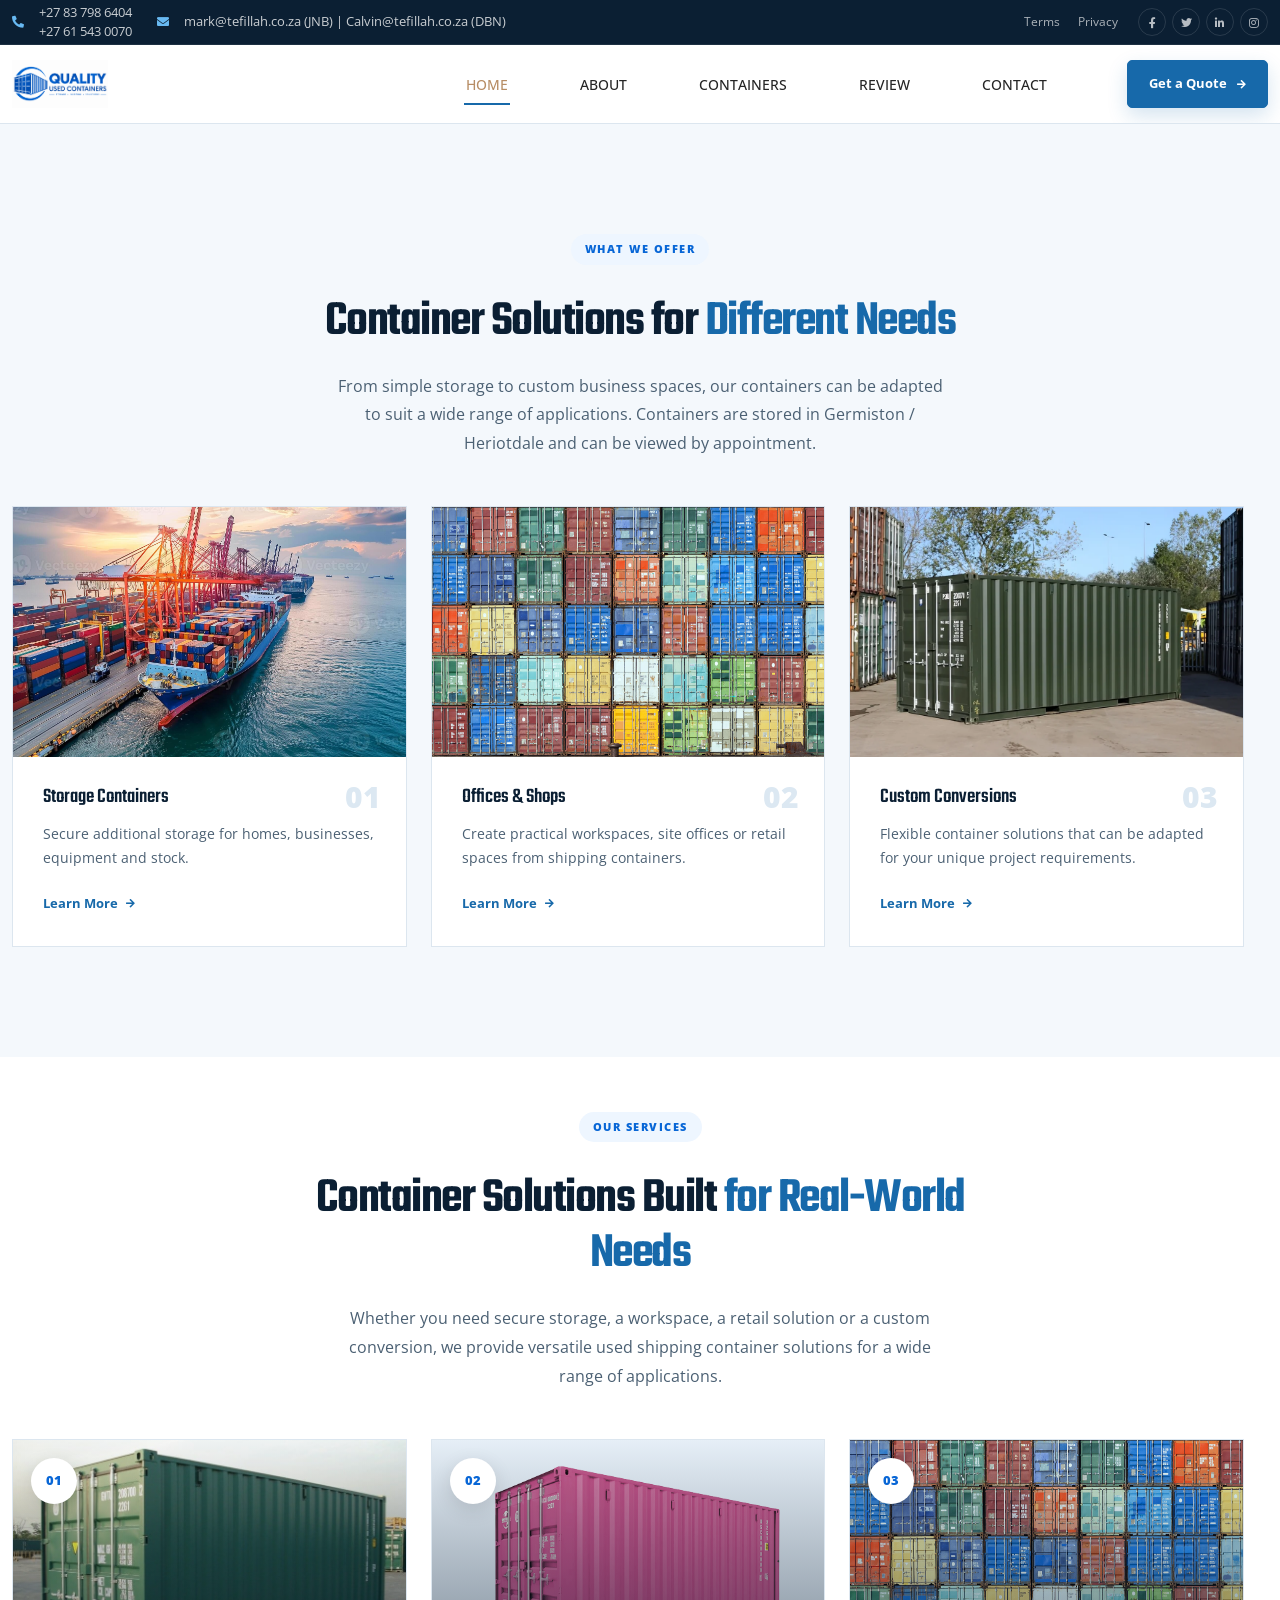
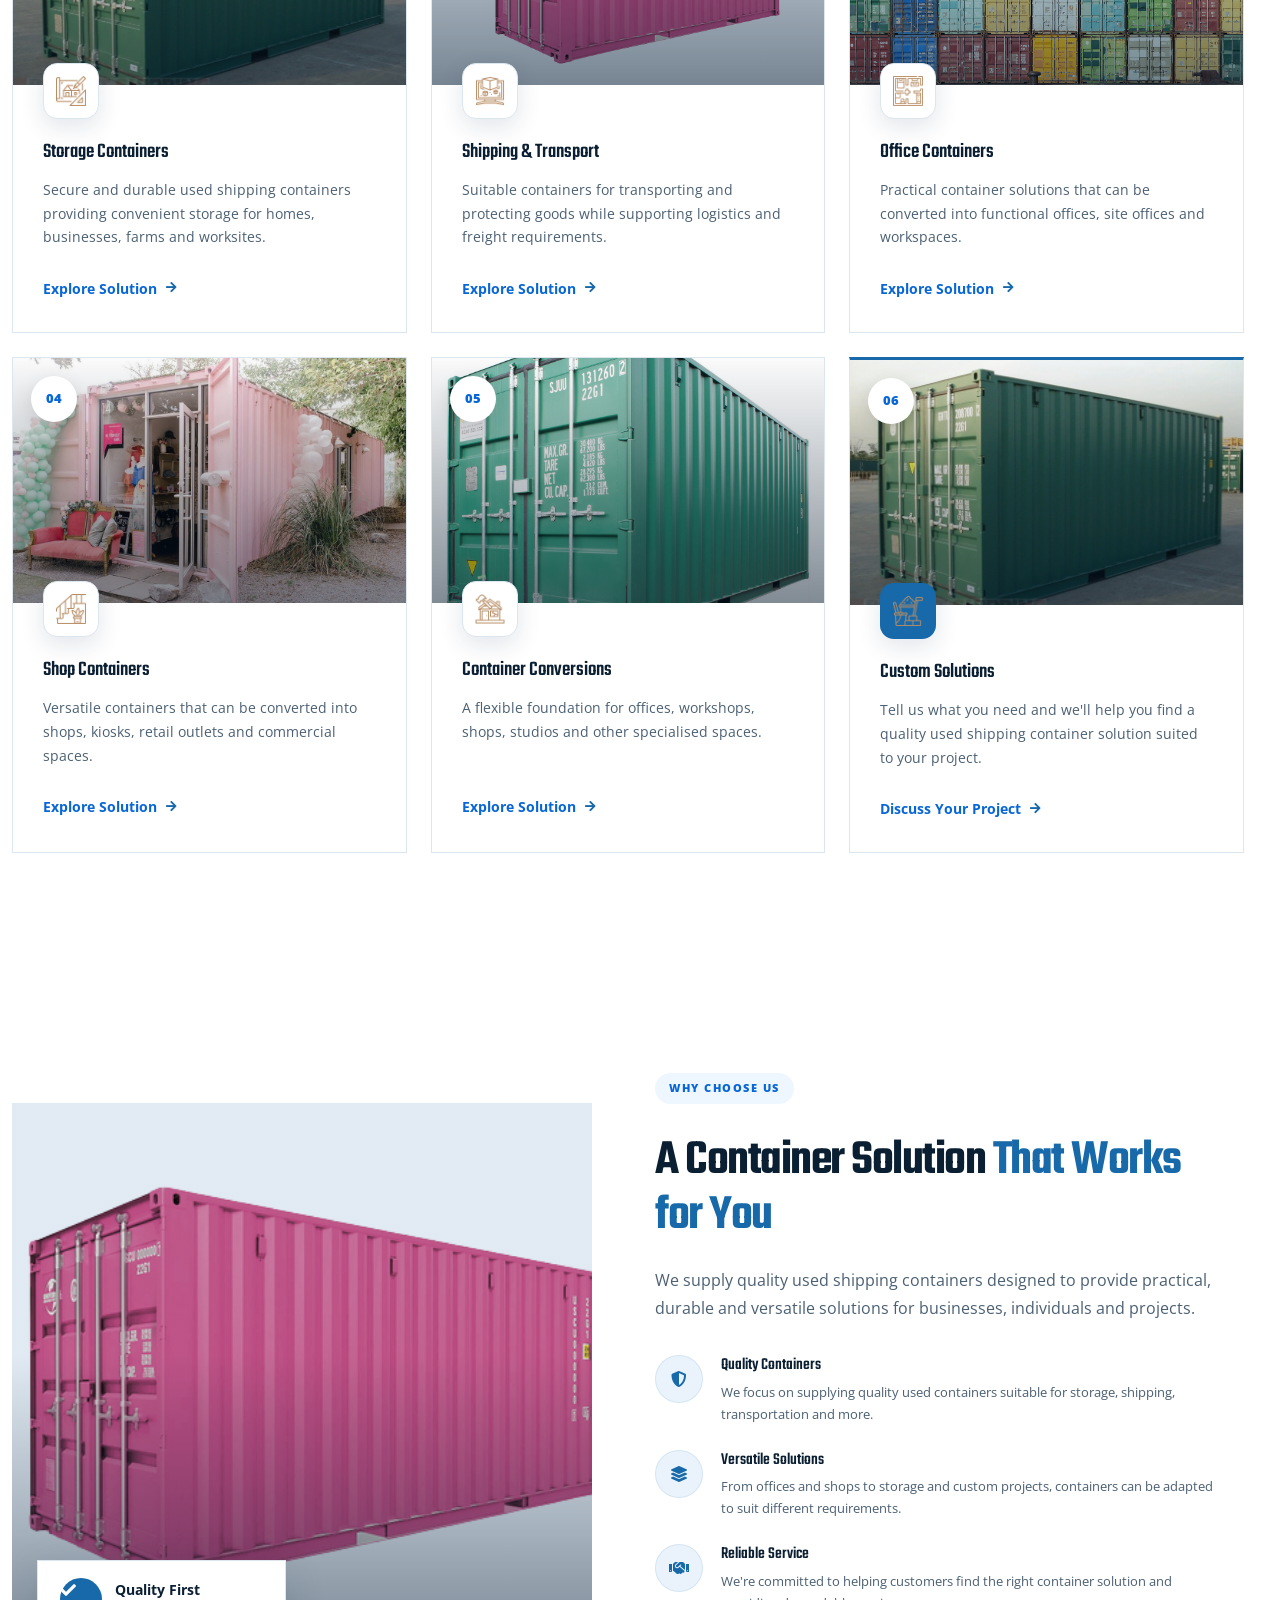
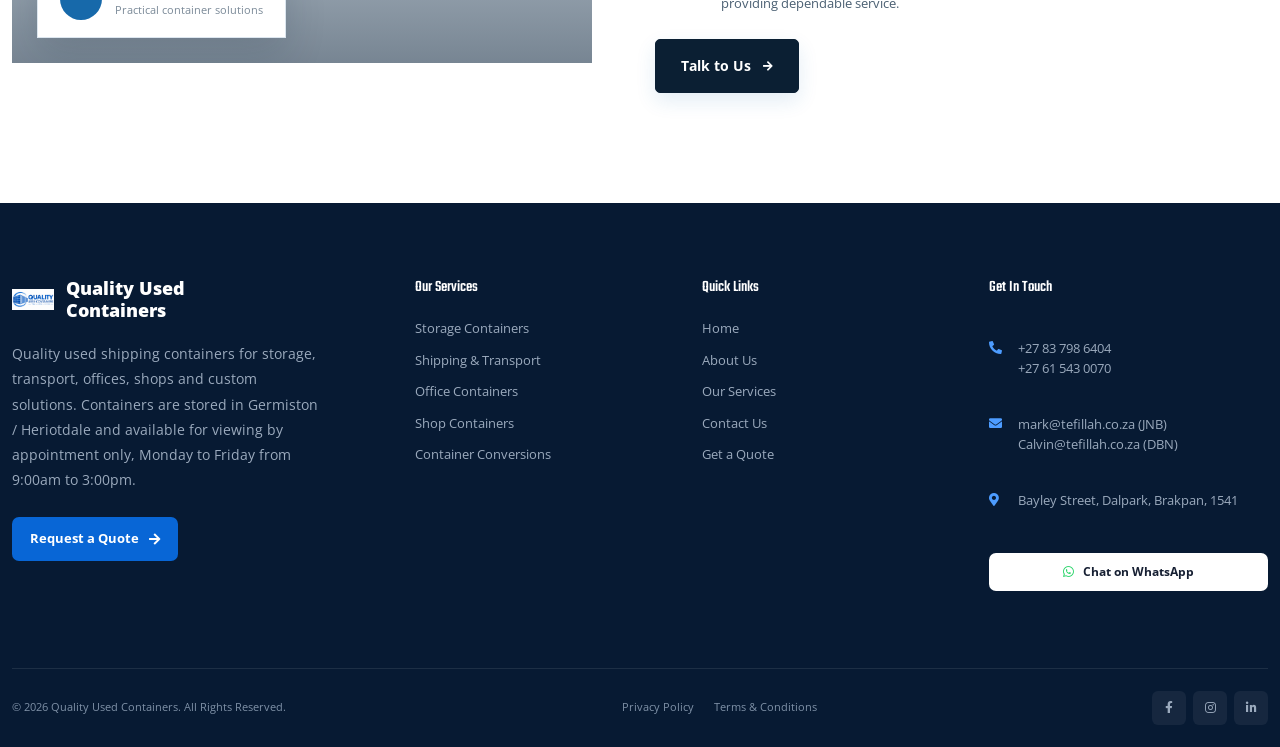
<file: index.html>
<!DOCTYPE html>
<html lang="en">

<head>
    <meta charset="utf-8">
    <title>Quality Used Containers - Home</title>
    <meta content="width=device-width, initial-scale=1.0" name="viewport">
    <meta content="" name="keywords">
    <meta content="" name="description">

    <!-- Favicon -->
    <link href="img/favicon.ico" rel="icon">

    <!-- Google Web Fonts -->
    <link rel="preconnect" href="https://fonts.googleapis.com">
    <link rel="preconnect" href="https://fonts.gstatic.com" crossorigin>
    <link href="https://fonts.googleapis.com/css2?family=Open+Sans:wght@400;500;600&family=Teko:wght@400;500;600&display=swap" rel="stylesheet">

    <!-- Icon Font Stylesheet -->
    <link href="https://cdnjs.cloudflare.com/ajax/libs/font-awesome/5.10.0/css/all.min.css" rel="stylesheet">
    <link href="https://cdn.jsdelivr.net/npm/bootstrap-icons@1.4.1/font/bootstrap-icons.css" rel="stylesheet">

    <!-- Libraries Stylesheet -->
    <link href="lib/animate/animate.min.css" rel="stylesheet">
    <link href="lib/owlcarousel/assets/owl.carousel.min.css" rel="stylesheet">
    <link href="lib/tempusdominus/css/tempusdominus-bootstrap-4.min.css" rel="stylesheet" />

    <!-- Customized Bootstrap Stylesheet -->
    <link href="css/bootstrap.min.css" rel="stylesheet">

    <!-- Template Stylesheet -->
    <link href="css/style.css" rel="stylesheet">
</head>

<body>
<!-- Topbar Start -->
<div class="topbar">
    <div class="container">
        <div class="topbar-inner">

            <div class="topbar-contact">
                <a href="tel:+27837986404">
                    <i class="fa fa-phone-alt"></i>
                      <span>
                    +27 83 798 6404<br>
+27 61 543 0070
                </span>
                </a>

                <a href="mailto:mark@tefillah.co.za">
                    <i class="fa fa-envelope"></i>
                    <span>mark@tefillah.co.za (JNB) | Calvin@tefillah.co.za (DBN)</span>
                </a>
            </div>

            <div class="topbar-right">
                <div class="topbar-links">
                    <a href="#">Terms</a>
                    <a href="#">Privacy</a>
                </div>

                <div class="topbar-social">
                    <a href="#" aria-label="Facebook">
                        <i class="fab fa-facebook-f"></i>
                    </a>

                    <a href="#" aria-label="Twitter">
                        <i class="fab fa-twitter"></i>
                    </a>

                    <a href="#" aria-label="LinkedIn">
                        <i class="fab fa-linkedin-in"></i>
                    </a>

                    <a href="#" aria-label="Instagram">
                        <i class="fab fa-instagram"></i>
                    </a>
                </div>
            </div>

        </div>
    </div>
</div>
<!-- Topbar End -->


<!-- Navbar Start -->
<nav class="navbar navbar-expand-lg main-navbar sticky-top">

    <div class="container">

        <!-- Logo -->
        <a href="index.html" class="navbar-brand site-logo">
            <img src="img/icons/ChatGPT Image Sep 6, 2026, 07_32_24 PM.png" alt="Quality Used Containers">
        </a>

        <!-- Mobile Toggle -->
    <button type="button" class="navbar-toggler me-4" data-bs-toggle="collapse" data-bs-target="#navbarCollapse">
            <span class="navbar-toggler-icon"><img src="img/icons/sidebar-4.png" alt="Toggle navigation"></span>
        </button>

        <!-- Navigation -->
        <div class="collapse navbar-collapse" id="navbarCollapse">

            <div class="navbar-nav ms-auto align-items-lg-center">

                <a href="index.html" class="nav-link active">
                    Home
                </a>

                <a href="about.html" class="nav-link">
                    About
                </a>

                <a href="service.html" class="nav-link">
                    Containers
                </a>
          <a href="team.html" class="nav-link">
                    Review
                </a>

                <a href="contact.html" class="nav-link">
                    Contact
                </a>

                <div class="nav-cta-wrapper">
                    <a href="contact.html" class="nav-cta">
                        Get a Quote
                        <i class="fa fa-arrow-right"></i>
                    </a>
                </div>

            </div>

        </div>

    </div>

</nav>
<!-- Navbar End -->

<!-- Hero Start -->
<section class="hero-section">

    <div class="hero-slider owl-carousel">

        <!-- Slide 1 -->
        <div class="hero-slide">
            <img
                src="img/Container3.jpg"
                alt="Quality used shipping containers"
                class="hero-image"
            >

            <div class="hero-overlay"></div>

            <div class="container">
                <div class="hero-content">

                    <span class="hero-eyebrow">
                        QUALITY USED CONTAINERS
                    </span>

                    <h1>
                        Practical Container
                        Solutions Built for
                        <span>Your Needs.</span>
                    </h1>

                    <p>
                        Quality used shipping containers for storage,
                        transportation, offices, shops and custom projects.
                    </p>

                    <div class="hero-buttons">

                        <a href="service.html" class="btn-primary-custom">
                            View Containers
                            <i class="fa fa-arrow-right"></i>
                        </a>

                        <a href="contact.html" class="btn-outline-light-custom">
                            Get a Quote
                        </a>

                    </div>

                </div>
            </div>
        </div>


        <!-- Slide 2 -->
        <div class="hero-slide">
            <img
                src="img/Container7.jpg"
                alt="Durable shipping containers"
                class="hero-image"
            >

            <div class="hero-overlay"></div>

            <div class="container">
                <div class="hero-content">

                    <span class="hero-eyebrow">
                        DURABLE & VERSATILE
                    </span>

                    <h1>
                        The Right Container
                        for Your Next
                        <span>Project.</span>
                    </h1>

                    <p>
                        From secure storage to commercial spaces and
                        custom conversions, find a container that works
                        for you.
                    </p>

                    <div class="hero-buttons">

                        <a href="service.html" class="btn-primary-custom">
                            Explore Containers
                            <i class="fa fa-arrow-right"></i>
                        </a>

                        <a href="contact.html" class="btn-outline-light-custom">
                            Contact Us
                        </a>

                    </div>

                </div>
            </div>
        </div>


        <!-- Slide 3 -->
        <div class="hero-slide">
            <img
                src="img/Container8.webp"
                alt="Shipping container solutions"
                class="hero-image"
            >

            <div class="hero-overlay"></div>

            <div class="container">
                <div class="hero-content">

                    <span class="hero-eyebrow">
                        STORAGE • BUSINESS • CONVERSIONS
                    </span>

                    <h1>
                        One Container.
                        <span>Endless Possibilities.</span>
                    </h1>

                    <p>
                        Strong, adaptable and practical container solutions
                        for individuals, businesses and projects.
                    </p>

                    <div class="hero-buttons">

                        <a href="contact.html" class="btn-primary-custom">
                            Request a Quote
                            <i class="fa fa-arrow-right"></i>
                        </a>

                        <a href="about.html" class="btn-outline-light-custom">
                            Learn More
                        </a>

                    </div>

                </div>
            </div>
        </div>

    </div>

</section>
<!-- Hero End -->

<!-- Solutions Start -->
<section class="solutions-section">

    <div class="container">

        <div class="section-heading text-center">

            <span class="section-label">
                WHAT WE OFFER
            </span>

            <h2>
                Container Solutions for
                <span>Different Needs</span>
            </h2>

            <p>
                From simple storage to custom business spaces,
                our containers can be adapted to suit a wide range
                of applications. Containers are stored in
                Germiston / Heriotdale and can be viewed by appointment.
            </p>

        </div>


        <div class="row g-4 mt-4">

            <div class="col-lg-4 col-md-6">

                <div class="solution-card">

                    <div class="solution-image">
                        <img
                            src="img/Container3.jpg"
                            alt="Container storage"
                        >
                    </div>

                    <div class="solution-content">

                        <span class="solution-number">01</span>

                        <h3>Storage Containers</h3>

                        <p>
                            Secure additional storage for homes,
                            businesses, equipment and stock.
                        </p>

                        <a href="service.html">
                            Learn More
                            <i class="fa fa-arrow-right"></i>
                        </a>

                    </div>

                </div>

            </div>


            <div class="col-lg-4 col-md-6">

                <div class="solution-card">

                    <div class="solution-image">
                        <img
                            src="img/Container7.jpg"
                            alt="Container office"
                        >
                    </div>

                    <div class="solution-content">

                        <span class="solution-number">02</span>

                        <h3>Offices & Shops</h3>

                        <p>
                            Create practical workspaces, site offices
                            or retail spaces from shipping containers.
                        </p>

                        <a href="service.html">
                            Learn More
                            <i class="fa fa-arrow-right"></i>
                        </a>

                    </div>

                </div>

            </div>


            <div class="col-lg-4 col-md-6">

                <div class="solution-card">

                    <div class="solution-image">
                        <img
                            src="img/Container8.webp"
                            alt="Custom container conversion"
                        >
                    </div>

                    <div class="solution-content">

                        <span class="solution-number">03</span>

                        <h3>Custom Conversions</h3>

                        <p>
                            Flexible container solutions that can be
                            adapted for your unique project requirements.
                        </p>

                        <a href="service.html">
                            Learn More
                            <i class="fa fa-arrow-right"></i>
                        </a>

                    </div>

                </div>

            </div>

        </div>

    </div>

</section>
<!-- Solutions End -->

<!-- Services Start -->
<section class="services-section">

    <div class="container">

        <!-- Section Heading -->
        <div class="section-heading">

            <span class="section-label">
                OUR SERVICES
            </span>

            <h2>
                Container Solutions Built
                <span>for Real-World Needs</span>
            </h2>

            <p>
                Whether you need secure storage, a workspace, a retail
                solution or a custom conversion, we provide versatile
                used shipping container solutions for a wide range of
                applications.
            </p>

        </div>


        <!-- Services Grid -->
        <div class="row g-4 mt-4">

            <!-- Storage -->
            <div class="col-lg-4 col-md-6">

                <article class="service-card">

                    <div class="service-card-image">

                        <img
                            src="img/Container10.jpg"
                            alt="Used shipping container for storage"
                        >

                        <span class="service-number">01</span>

                    </div>

                    <div class="service-card-content">

                        <div class="service-icon">
                            <img src="img/icons/icon-5.png" alt="">
                        </div>

                        <h3>Storage Containers</h3>

                        <p>
                            Secure and durable used shipping containers
                            providing convenient storage for homes,
                            businesses, farms and worksites.
                        </p>

                        <a href="service.html" class="service-link">
                            Explore Solution
                            <i class="fa fa-arrow-right"></i>
                        </a>

                    </div>

                </article>

            </div>


            <!-- Shipping -->
            <div class="col-lg-4 col-md-6">

                <article class="service-card">

                    <div class="service-card-image">

                        <img
                            src="img/Container11.webp"
                            alt="Shipping container for transportation"
                        >

                        <span class="service-number">02</span>

                    </div>

                    <div class="service-card-content">

                        <div class="service-icon">
                            <img src="img/icons/icon-6.png" alt="">
                        </div>

                        <h3>Shipping & Transport</h3>

                        <p>
                            Suitable containers for transporting and
                            protecting goods while supporting logistics
                            and freight requirements.
                        </p>

                        <a href="service.html" class="service-link">
                            Explore Solution
                            <i class="fa fa-arrow-right"></i>
                        </a>

                    </div>

                </article>

            </div>


            <!-- Offices -->
            <div class="col-lg-4 col-md-6">

                <article class="service-card">

                    <div class="service-card-image">

                        <img
                            src="img/Container7.jpg"
                            alt="Shipping container office"
                        >

                        <span class="service-number">03</span>

                    </div>

                    <div class="service-card-content">

                        <div class="service-icon">
                            <img src="img/icons/icon-7.png" alt="">
                        </div>

                        <h3>Office Containers</h3>

                        <p>
                            Practical container solutions that can be
                            converted into functional offices, site
                            offices and workspaces.
                        </p>

                        <a href="service.html" class="service-link">
                            Explore Solution
                            <i class="fa fa-arrow-right"></i>
                        </a>

                    </div>

                </article>

            </div>


            <!-- Shops -->
            <div class="col-lg-4 col-md-6">

                <article class="service-card">

                    <div class="service-card-image">

                        <img
                            src="img/Container13.jpg"
                            alt="Shipping container shop"
                        >

                        <span class="service-number">04</span>

                    </div>

                    <div class="service-card-content">

                        <div class="service-icon">
                            <img src="img/icons/icon-8.png" alt="">
                        </div>

                        <h3>Shop Containers</h3>

                        <p>
                            Versatile containers that can be converted
                            into shops, kiosks, retail outlets and
                            commercial spaces.
                        </p>

                        <a href="service.html" class="service-link">
                            Explore Solution
                            <i class="fa fa-arrow-right"></i>
                        </a>

                    </div>

                </article>

            </div>


            <!-- Conversions -->
            <div class="col-lg-4 col-md-6">

                <article class="service-card">

                    <div class="service-card-image">

                        <img
                            src="img/Container9.jpg"
                            alt="Custom shipping container conversion"
                        >

                        <span class="service-number">05</span>

                    </div>

                    <div class="service-card-content">

                        <div class="service-icon">
                            <img src="img/icons/icon-9.png" alt="">
                        </div>

                        <h3>Container Conversions</h3>

                        <p>
                            A flexible foundation for offices,
                            workshops, shops, studios and other
                            specialised spaces.
                        </p>

                        <a href="service.html" class="service-link">
                            Explore Solution
                            <i class="fa fa-arrow-right"></i>
                        </a>

                    </div>

                </article>

            </div>


            <!-- Custom -->
            <div class="col-lg-4 col-md-6">

                <article class="service-card service-card-featured">

                    <div class="service-card-image">

                        <img
                            src="img/Container10.jpg"
                            alt="Custom container solution"
                        >

                        <span class="service-number">06</span>

                    </div>

                    <div class="service-card-content">

                        <div class="service-icon">
                            <img src="img/icons/icon-10.png" alt="">
                        </div>

                        <h3>Custom Solutions</h3>

                        <p>
                            Tell us what you need and we'll help you
                            find a quality used shipping container
                            solution suited to your project.
                        </p>

                        <a href="contact.html" class="service-link">
                            Discuss Your Project
                            <i class="fa fa-arrow-right"></i>
                        </a>

                    </div>

                </article>

            </div>

        </div>

    </div>

</section>
<!-- Services End -->

<!-- Why Choose Us Start -->
<section class="why-section">

    <div class="container">

        <div class="row align-items-center g-5">

            <!-- Image -->
            <div class="col-lg-6">

                <div class="why-image">

                    <img
                        src="img/Container11.webp"
                        alt="Quality used shipping containers"
                    >

                    <div class="why-image-card">

                        <span class="why-card-icon">
                            <i class="fa fa-check"></i>
                        </span>

                        <div>
                            <strong>Quality First</strong>
                            <span>Practical container solutions</span>
                        </div>

                    </div>

                </div>

            </div>


            <!-- Content -->
            <div class="col-lg-6">

                <div class="why-content">

                    <span class="section-label">
                        WHY CHOOSE US
                    </span>

                    <h2>
                        A Container Solution
                        <span>That Works for You</span>
                    </h2>

                    <p class="why-intro">
                        We supply quality used shipping containers
                        designed to provide practical, durable and
                        versatile solutions for businesses, individuals
                        and projects.
                    </p>


                    <!-- Feature -->
                    <div class="why-feature">

                        <div class="why-feature-icon">
                            <i class="fa fa-shield-alt"></i>
                        </div>

                        <div>
                            <h3>Quality Containers</h3>

                            <p>
                                We focus on supplying quality used
                                containers suitable for storage,
                                shipping, transportation and more.
                            </p>
                        </div>

                    </div>


                    <!-- Feature -->
                    <div class="why-feature">

                        <div class="why-feature-icon">
                            <i class="fa fa-layer-group"></i>
                        </div>

                        <div>
                            <h3>Versatile Solutions</h3>

                            <p>
                                From offices and shops to storage and
                                custom projects, containers can be adapted
                                to suit different requirements.
                            </p>

                        </div>

                    </div>


                    <!-- Feature -->
                    <div class="why-feature">

                        <div class="why-feature-icon">
                            <i class="fa fa-handshake"></i>
                        </div>

                        <div>
                            <h3>Reliable Service</h3>

                            <p>
                                We're committed to helping customers
                                find the right container solution and
                                providing dependable service.
                            </p>

                        </div>

                    </div>


                    <a href="contact.html" class="btn-primary-custom dark-button">
                        Talk to Us
                        <i class="fa fa-arrow-right"></i>
                    </a>

                </div>

            </div>

        </div>

    </div>

</section>

<!-- =========================================================
     MODERN FOOTER
     ========================================================= -->

<footer class="modern-footer">


<div class="container">

    <div class="footer-main">

        <!-- Company -->
        <div class="footer-company">

            <a href="index.html" class="footer-logo">
                <img src="img/icons/ChatGPT Image Sep 6, 2026, 07_32_24 PM.png" alt="Quality Used Containers">
                <span>Quality Used Containers</span>
            </a>

            <p>
                Quality used shipping containers for storage, transport,
                offices, shops and custom solutions.
                Containers are stored in Germiston / Heriotdale and
                available for viewing by appointment only,
                Monday to Friday from 9:00am to 3:00pm.
            </p>

            <a href="contact.html" class="footer-quote-button">
                Request a Quote
                <i class="fa fa-arrow-right"></i>
            </a>

        </div>


        <!-- Services -->
        <div class="footer-column">

            <h3>Our Services</h3>

            <a href="service.html">Storage Containers</a>
            <a href="service.html">Shipping & Transport</a>
            <a href="service.html">Office Containers</a>
            <a href="service.html">Shop Containers</a>
            <a href="service.html">Container Conversions</a>

        </div>


        <!-- Quick Links -->
        <div class="footer-column">

            <h3>Quick Links</h3>

            <a href="index.html">Home</a>
            <a href="about.html">About Us</a>
            <a href="service.html">Our Services</a>
            <a href="contact.html">Contact Us</a>
            <a href="contact.html">Get a Quote</a>

        </div>


        <!-- Contact -->
        <div class="footer-column footer-contact">

            <h3>Get In Touch</h3>

            <a href="tel:+27837986404">
                <i class="fa fa-phone-alt"></i>
                <span>
                    +27 83 798 6404<br>
+27 61 543 0070
                </span>
            </a>

            <a href="mailto:mark@tefillah.co.za">
                <i class="fa fa-envelope"></i>
                <span>
                    mark@tefillah.co.za (JNB)<br>
                    Calvin@tefillah.co.za (DBN)
                </span>
            </a>

            <a href="#">
                <i class="fa fa-map-marker-alt"></i>
                <span>Bayley Street, Dalpark, Brakpan, 1541</span>
            </a>

            <a
                href="https://wa.me/27837986404"
                target="_blank"
                class="footer-whatsapp">
                <i class="fab fa-whatsapp"></i>
                Chat on WhatsApp
            </a>

        </div>

    </div>


    <!-- Footer Bottom -->
    <div class="footer-bottom">

        <p>
            © 2026 Quality Used Containers.
            All Rights Reserved.
        </p>

        <div class="footer-bottom-links">
            <a href="#">Privacy Policy</a>
            <a href="#">Terms & Conditions</a>
        </div>

        <div class="footer-social">

            <a href="#" aria-label="Facebook">
                <i class="fab fa-facebook-f"></i>
            </a>

            <a href="#" aria-label="Instagram">
                <i class="fab fa-instagram"></i>
            </a>

            <a href="#" aria-label="LinkedIn">
                <i class="fab fa-linkedin-in"></i>
            </a>

        </div>

    </div>

</div>


</footer>
    


    <!-- JavaScript Libraries -->
    <script src="https://code.jquery.com/jquery-3.4.1.min.js"></script>
    <script src="https://cdn.jsdelivr.net/npm/bootstrap@5.0.0/dist/js/bootstrap.bundle.min.js"></script>
    <script src="lib/wow/wow.min.js"></script>
    <script src="lib/easing/easing.min.js"></script>
    <script src="lib/waypoints/waypoints.min.js"></script>
    <script src="lib/counterup/counterup.min.js"></script>
    <script src="lib/owlcarousel/owl.carousel.min.js"></script>
    <script src="lib/tempusdominus/js/tempusdominus-bootstrap-4.min.js"></script>

    <!-- Template Javascript -->
    <script src="js/main.js"></script>
</body>

</html>
</file>
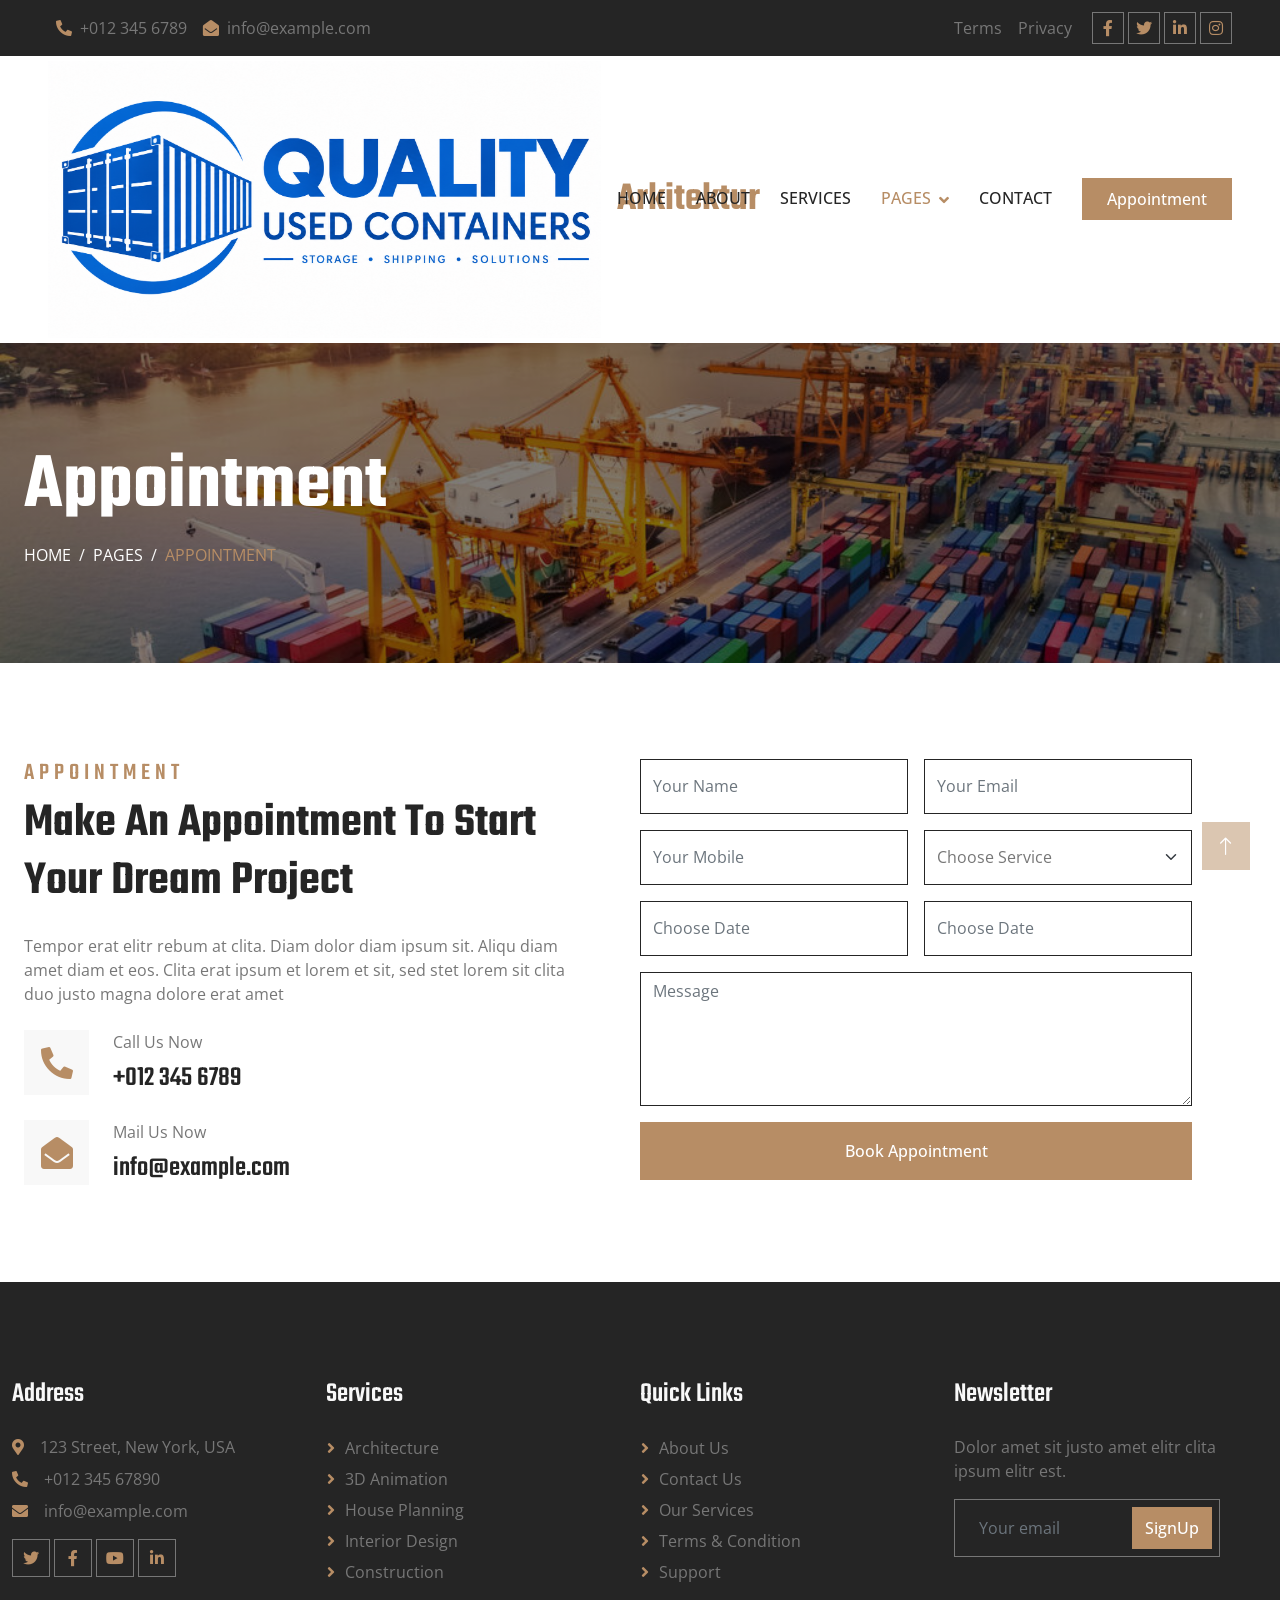
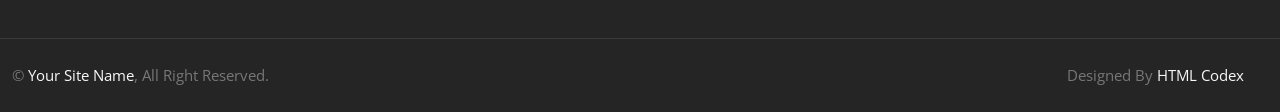
<file: appointment.html>
<!DOCTYPE html>
<html lang="en">

<head>
    <meta charset="utf-8">
    <title>Arkitektur - Architecture HTML Template</title>
    <meta content="width=device-width, initial-scale=1.0" name="viewport">
    <meta content="" name="keywords">
    <meta content="" name="description">

    <!-- Favicon -->
    <link href="img/favicon.ico" rel="icon">

    <!-- Google Web Fonts -->
    <link rel="preconnect" href="https://fonts.googleapis.com">
    <link rel="preconnect" href="https://fonts.gstatic.com" crossorigin>
    <link href="https://fonts.googleapis.com/css2?family=Open+Sans:wght@400;500;600&family=Teko:wght@400;500;600&display=swap" rel="stylesheet">

    <!-- Icon Font Stylesheet -->
    <link href="https://cdnjs.cloudflare.com/ajax/libs/font-awesome/5.10.0/css/all.min.css" rel="stylesheet">
    <link href="https://cdn.jsdelivr.net/npm/bootstrap-icons@1.4.1/font/bootstrap-icons.css" rel="stylesheet">

    <!-- Libraries Stylesheet -->
    <link href="lib/animate/animate.min.css" rel="stylesheet">
    <link href="lib/owlcarousel/assets/owl.carousel.min.css" rel="stylesheet">
    <link href="lib/tempusdominus/css/tempusdominus-bootstrap-4.min.css" rel="stylesheet" />

    <!-- Customized Bootstrap Stylesheet -->
    <link href="css/bootstrap.min.css" rel="stylesheet">

    <!-- Template Stylesheet -->
    <link href="css/style.css" rel="stylesheet">
</head>

<body>
    <!-- Spinner Start -->
    <div id="spinner" class="show bg-white position-fixed translate-middle w-100 vh-100 top-50 start-50 d-flex align-items-center justify-content-center">
        <div class="spinner-border position-relative text-primary" style="width: 6rem; height: 6rem;" role="status"></div>
        <img class="position-absolute top-50 start-50 translate-middle" src="img/icons/ChatGPT Image Sep 6, 2026, 07_32_24 PM.png" alt="Icon">
    </div>
    <!-- Spinner End -->


    <!-- Topbar Start -->
    <div class="container-fluid bg-dark p-0 wow fadeIn" data-wow-delay="0.1s">
        <div class="row gx-0 d-none d-lg-flex">
            <div class="col-lg-7 px-5 text-start">
                <div class="h-100 d-inline-flex align-items-center py-3 me-3">
                    <a class="text-body px-2" href="tel:+0123456789"><i class="fa fa-phone-alt text-primary me-2"></i>+012 345 6789</a>
                    <a class="text-body px-2" href="mailto:info@example.com"><i class="fa fa-envelope-open text-primary me-2"></i>info@example.com</a>
                </div>
            </div>
            <div class="col-lg-5 px-5 text-end">
                <div class="h-100 d-inline-flex align-items-center py-3 me-2">
                    <a class="text-body px-2" href="">Terms</a>
                    <a class="text-body px-2" href="">Privacy</a>
                </div>
                <div class="h-100 d-inline-flex align-items-center">
                    <a class="btn btn-sm-square btn-outline-body me-1" href=""><i class="fab fa-facebook-f"></i></a>
                    <a class="btn btn-sm-square btn-outline-body me-1" href=""><i class="fab fa-twitter"></i></a>
                    <a class="btn btn-sm-square btn-outline-body me-1" href=""><i class="fab fa-linkedin-in"></i></a>
                    <a class="btn btn-sm-square btn-outline-body me-0" href=""><i class="fab fa-instagram"></i></a>
                </div>
            </div>
        </div>
    </div>
    <!-- Topbar End -->


    <!-- Navbar Start -->
    <nav class="navbar navbar-expand-lg bg-white navbar-light sticky-top py-lg-0 px-lg-5 wow fadeIn" data-wow-delay="0.1s">
        <a href="index.html" class="navbar-brand ms-4 ms-lg-0">
            <h1 class="text-primary m-0"><img class="me-3" src="img/icons/ChatGPT Image Sep 6, 2026, 07_32_24 PM.png" alt="Icon">Arkitektur</h1>
        </a>
        <button type="button" class="navbar-toggler me-4" data-bs-toggle="collapse" data-bs-target="#navbarCollapse">
            <span class="navbar-toggler-icon"></span>
        </button>
        <div class="collapse navbar-collapse" id="navbarCollapse">
            <div class="navbar-nav ms-auto p-4 p-lg-0">
                <a href="index.html" class="nav-item nav-link">Home</a>
                <a href="about.html" class="nav-item nav-link">About</a>
                <a href="service.html" class="nav-item nav-link">Services</a>
                <div class="nav-item dropdown">
                    <a href="#" class="nav-link dropdown-toggle active" data-bs-toggle="dropdown">Pages</a>
                    <div class="dropdown-menu border-0 m-0">
                        <a href="feature.html" class="dropdown-item">Our Features</a>
                        <a href="project.html" class="dropdown-item">Our Projects</a>
                        <a href="team.html" class="dropdown-item">Team Members</a>
                        <a href="appointment.html" class="dropdown-item active">Appointment</a>
                        <a href="testimonial.html" class="dropdown-item">Testimonial</a>
                        <a href="404.html" class="dropdown-item">404 Page</a>
                    </div>
                </div>
                <a href="contact.html" class="nav-item nav-link">Contact</a>
            </div>
            <a href="" class="btn btn-primary py-2 px-4 d-none d-lg-block">Appointment</a>
        </div>
    </nav>
    <!-- Navbar End -->


    <!-- Page Header Start -->
    <div class="container-fluid page-header py-5 mb-5 wow fadeIn" data-wow-delay="0.1s">
        <div class="container py-5">
            <h1 class="display-1 text-white animated slideInDown">Appointment</h1>
            <nav aria-label="breadcrumb animated slideInDown">
                <ol class="breadcrumb text-uppercase mb-0">
                    <li class="breadcrumb-item"><a class="text-white" href="#">Home</a></li>
                    <li class="breadcrumb-item"><a class="text-white" href="#">Pages</a></li>
                    <li class="breadcrumb-item text-primary active" aria-current="page">Appointment</li>
                </ol>
            </nav>
        </div>
    </div>
    <!-- Page Header End -->


    <!-- Appointment Start -->
    <div class="container-xxl py-5">
        <div class="container">
            <div class="row g-5">
                <div class="col-lg-6 wow fadeInUp" data-wow-delay="0.1s">
                    <h4 class="section-title">Appointment</h4>
                    <h1 class="display-5 mb-4">Make An Appointment To Start Your Dream Project</h1>
                    <p class="mb-4">Tempor erat elitr rebum at clita. Diam dolor diam ipsum sit. Aliqu diam amet diam et eos. Clita erat ipsum et lorem et sit, sed stet lorem sit clita duo justo magna dolore erat amet</p>
                    <div class="row g-4">
                        <div class="col-12">
                            <div class="d-flex">
                                <div class="d-flex flex-shrink-0 align-items-center justify-content-center bg-light" style="width: 65px; height: 65px;">
                                    <i class="fa fa-2x fa-phone-alt text-primary"></i>
                                </div>
                                <div class="ms-4">
                                    <p class="mb-2">Call Us Now</p>
                                    <h3 class="mb-0">+012 345 6789</h3>
                                </div>
                            </div>
                        </div>
                        <div class="col-12">
                            <div class="d-flex">
                                <div class="d-flex flex-shrink-0 align-items-center justify-content-center bg-light" style="width: 65px; height: 65px;">
                                    <i class="fa fa-2x fa-envelope-open text-primary"></i>
                                </div>
                                <div class="ms-4">
                                    <p class="mb-2">Mail Us Now</p>
                                    <h3 class="mb-0">info@example.com</h3>
                                </div>
                            </div>
                        </div>
                    </div>
                </div>
                <div class="col-lg-6 wow fadeInUp" data-wow-delay="0.5s">
                    <div class="row g-3">
                        <div class="col-12 col-sm-6">
                            <input type="text" class="form-control" placeholder="Your Name" style="height: 55px;">
                        </div>
                        <div class="col-12 col-sm-6">
                            <input type="email" class="form-control" placeholder="Your Email" style="height: 55px;">
                        </div>
                        <div class="col-12 col-sm-6">
                            <input type="text" class="form-control" placeholder="Your Mobile" style="height: 55px;">
                        </div>
                        <div class="col-12 col-sm-6">
                            <select class="form-select" style="height: 55px;">
                                <option selected>Choose Service</option>
                                <option value="1">Service 1</option>
                                <option value="2">Service 2</option>
                                <option value="3">Service 3</option>
                            </select>
                        </div>
                        <div class="col-12 col-sm-6">
                            <div class="date" id="date" data-target-input="nearest">
                                <input type="text"
                                    class="form-control datetimepicker-input"
                                    placeholder="Choose Date" data-target="#date" data-toggle="datetimepicker" style="height: 55px;">
                            </div>
                        </div>
                        <div class="col-12 col-sm-6">
                            <div class="time" id="time" data-target-input="nearest">
                                <input type="text"
                                    class="form-control datetimepicker-input"
                                    placeholder="Choose Date" data-target="#time" data-toggle="datetimepicker" style="height: 55px;">
                            </div>
                        </div>
                        <div class="col-12">
                            <textarea class="form-control" rows="5" placeholder="Message"></textarea>
                        </div>
                        <div class="col-12">
                            <button class="btn btn-primary w-100 py-3" type="submit">Book Appointment</button>
                        </div>
                    </div>
                </div>
            </div>
        </div>
    </div>
    <!-- Appointment End -->
        

    <!-- Footer Start -->
    <div class="container-fluid bg-dark text-body footer mt-5 pt-5 px-0 wow fadeIn" data-wow-delay="0.1s">
        <div class="container py-5">
            <div class="row g-5">
                <div class="col-lg-3 col-md-6">
                    <h3 class="text-light mb-4">Address</h3>
                    <p class="mb-2"><i class="fa fa-map-marker-alt text-primary me-3"></i>123 Street, New York, USA</p>
                    <p class="mb-2"><i class="fa fa-phone-alt text-primary me-3"></i>+012 345 67890</p>
                    <p class="mb-2"><i class="fa fa-envelope text-primary me-3"></i>info@example.com</p>
                    <div class="d-flex pt-2">
                        <a class="btn btn-square btn-outline-body me-1" href=""><i class="fab fa-twitter"></i></a>
                        <a class="btn btn-square btn-outline-body me-1" href=""><i class="fab fa-facebook-f"></i></a>
                        <a class="btn btn-square btn-outline-body me-1" href=""><i class="fab fa-youtube"></i></a>
                        <a class="btn btn-square btn-outline-body me-0" href=""><i class="fab fa-linkedin-in"></i></a>
                    </div>
                </div>
                <div class="col-lg-3 col-md-6">
                    <h3 class="text-light mb-4">Services</h3>
                    <a class="btn btn-link" href="">Architecture</a>
                    <a class="btn btn-link" href="">3D Animation</a>
                    <a class="btn btn-link" href="">House Planning</a>
                    <a class="btn btn-link" href="">Interior Design</a>
                    <a class="btn btn-link" href="">Construction</a>
                </div>
                <div class="col-lg-3 col-md-6">
                    <h3 class="text-light mb-4">Quick Links</h3>
                    <a class="btn btn-link" href="">About Us</a>
                    <a class="btn btn-link" href="">Contact Us</a>
                    <a class="btn btn-link" href="">Our Services</a>
                    <a class="btn btn-link" href="">Terms & Condition</a>
                    <a class="btn btn-link" href="">Support</a>
                </div>
                <div class="col-lg-3 col-md-6">
                    <h3 class="text-light mb-4">Newsletter</h3>
                    <p>Dolor amet sit justo amet elitr clita ipsum elitr est.</p>
                    <div class="position-relative mx-auto" style="max-width: 400px;">
                        <input class="form-control bg-transparent w-100 py-3 ps-4 pe-5" type="text" placeholder="Your email">
                        <button type="button" class="btn btn-primary py-2 position-absolute top-0 end-0 mt-2 me-2">SignUp</button>
                    </div>
                </div>
            </div>
        </div>
        <div class="container-fluid copyright">
            <div class="container">
                <div class="row">
                    <div class="col-md-6 text-center text-md-start mb-3 mb-md-0">
                        &copy; <a href="#">Your Site Name</a>, All Right Reserved.
                    </div>
                    <div class="col-md-6 text-center text-md-end">
                        <!--/*** This template is free as long as you keep the footer author’s credit link/attribution link/backlink. If you'd like to use the template without the footer author’s credit link/attribution link/backlink, you can purchase the Credit Removal License from "https://htmlcodex.com/credit-removal". Thank you for your support. ***/-->
                        Designed By <a href="https://htmlcodex.com">HTML Codex</a>
                    </div>
                </div>
            </div>
        </div>
    </div>
    <!-- Footer End -->


    <!-- Back to Top -->
    <a href="#" class="btn btn-lg btn-primary btn-lg-square back-to-top"><i class="bi bi-arrow-up"></i></a>


    <!-- JavaScript Libraries -->
    <script src="https://code.jquery.com/jquery-3.4.1.min.js"></script>
    <script src="https://cdn.jsdelivr.net/npm/bootstrap@5.0.0/dist/js/bootstrap.bundle.min.js"></script>
    <script src="lib/wow/wow.min.js"></script>
    <script src="lib/easing/easing.min.js"></script>
    <script src="lib/waypoints/waypoints.min.js"></script>
    <script src="lib/counterup/counterup.min.js"></script>
    <script src="lib/owlcarousel/owl.carousel.min.js"></script>
    <script src="lib/tempusdominus/js/moment.min.js"></script>
    <script src="lib/tempusdominus/js/moment-timezone.min.js"></script>
    <script src="lib/tempusdominus/js/tempusdominus-bootstrap-4.min.js"></script>

    <!-- Template Javascript -->
    <script src="js/main.js"></script>
</body>

</html>
</file>
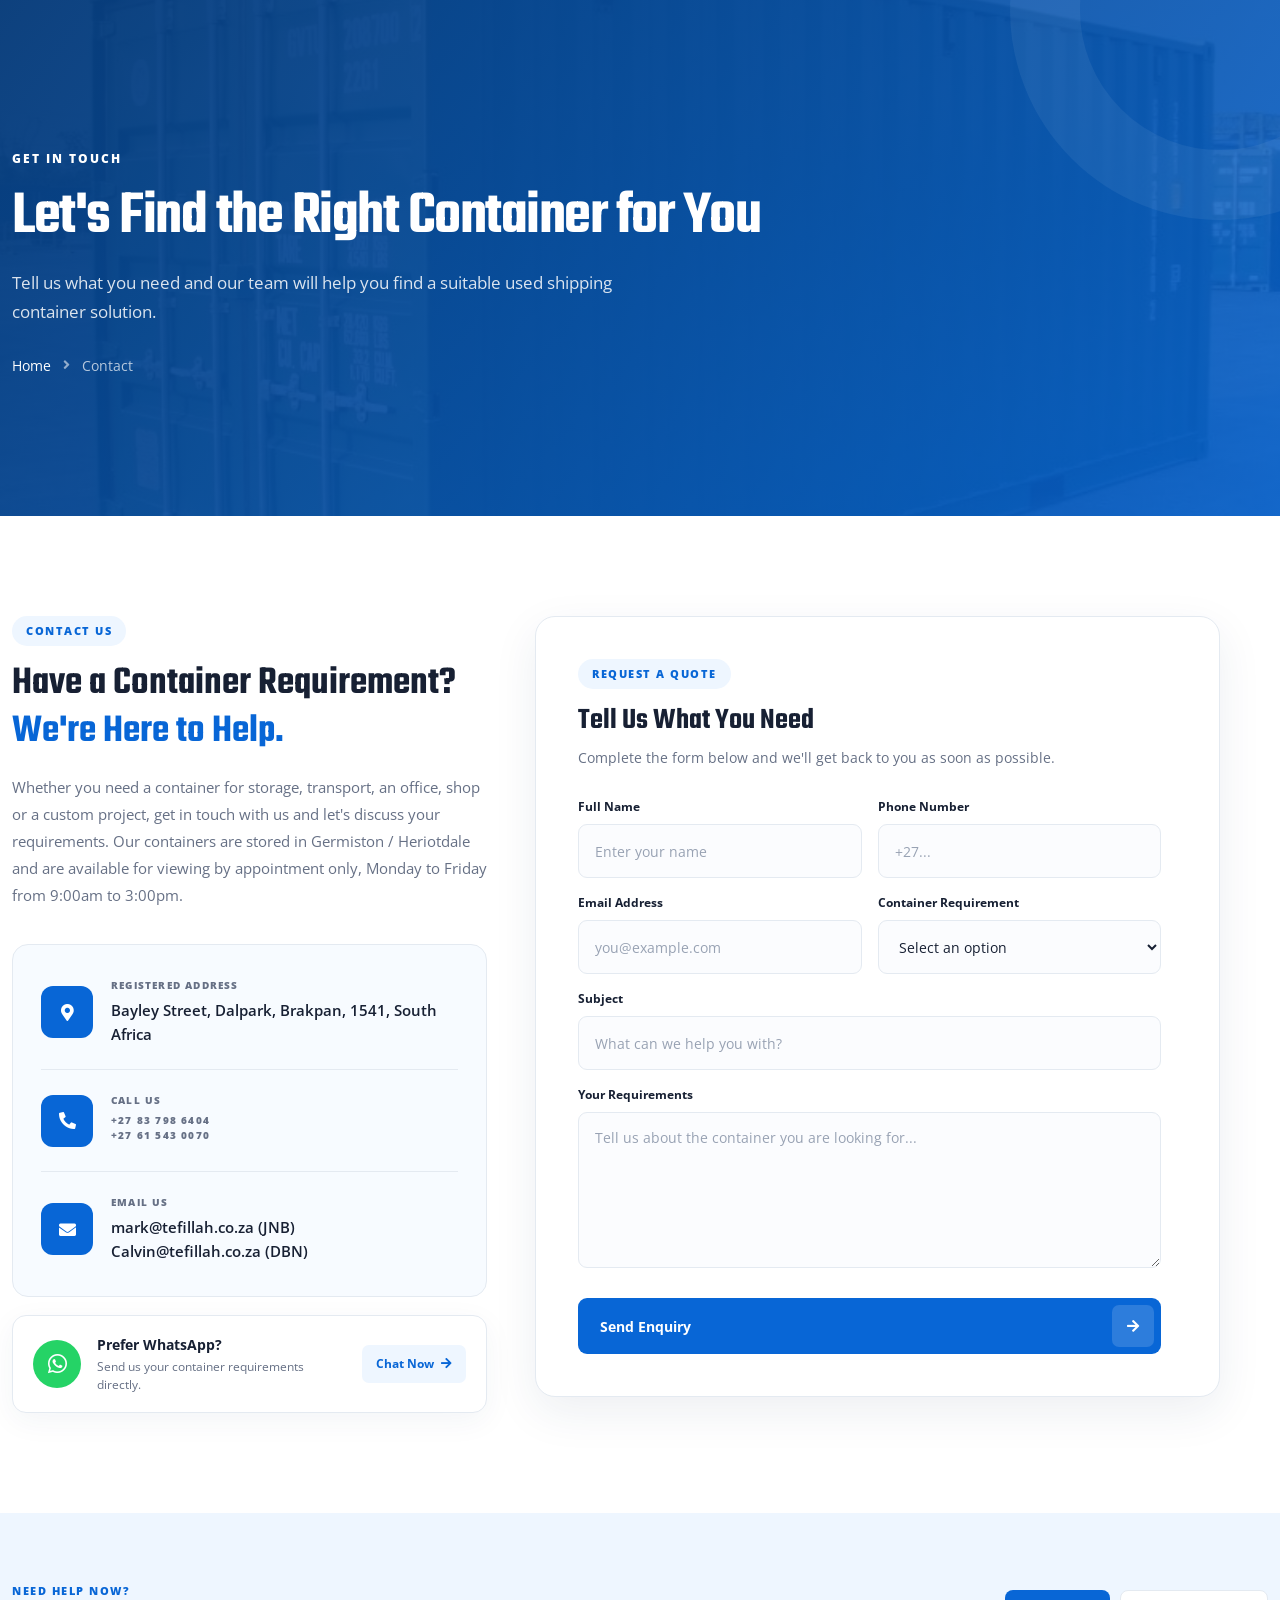
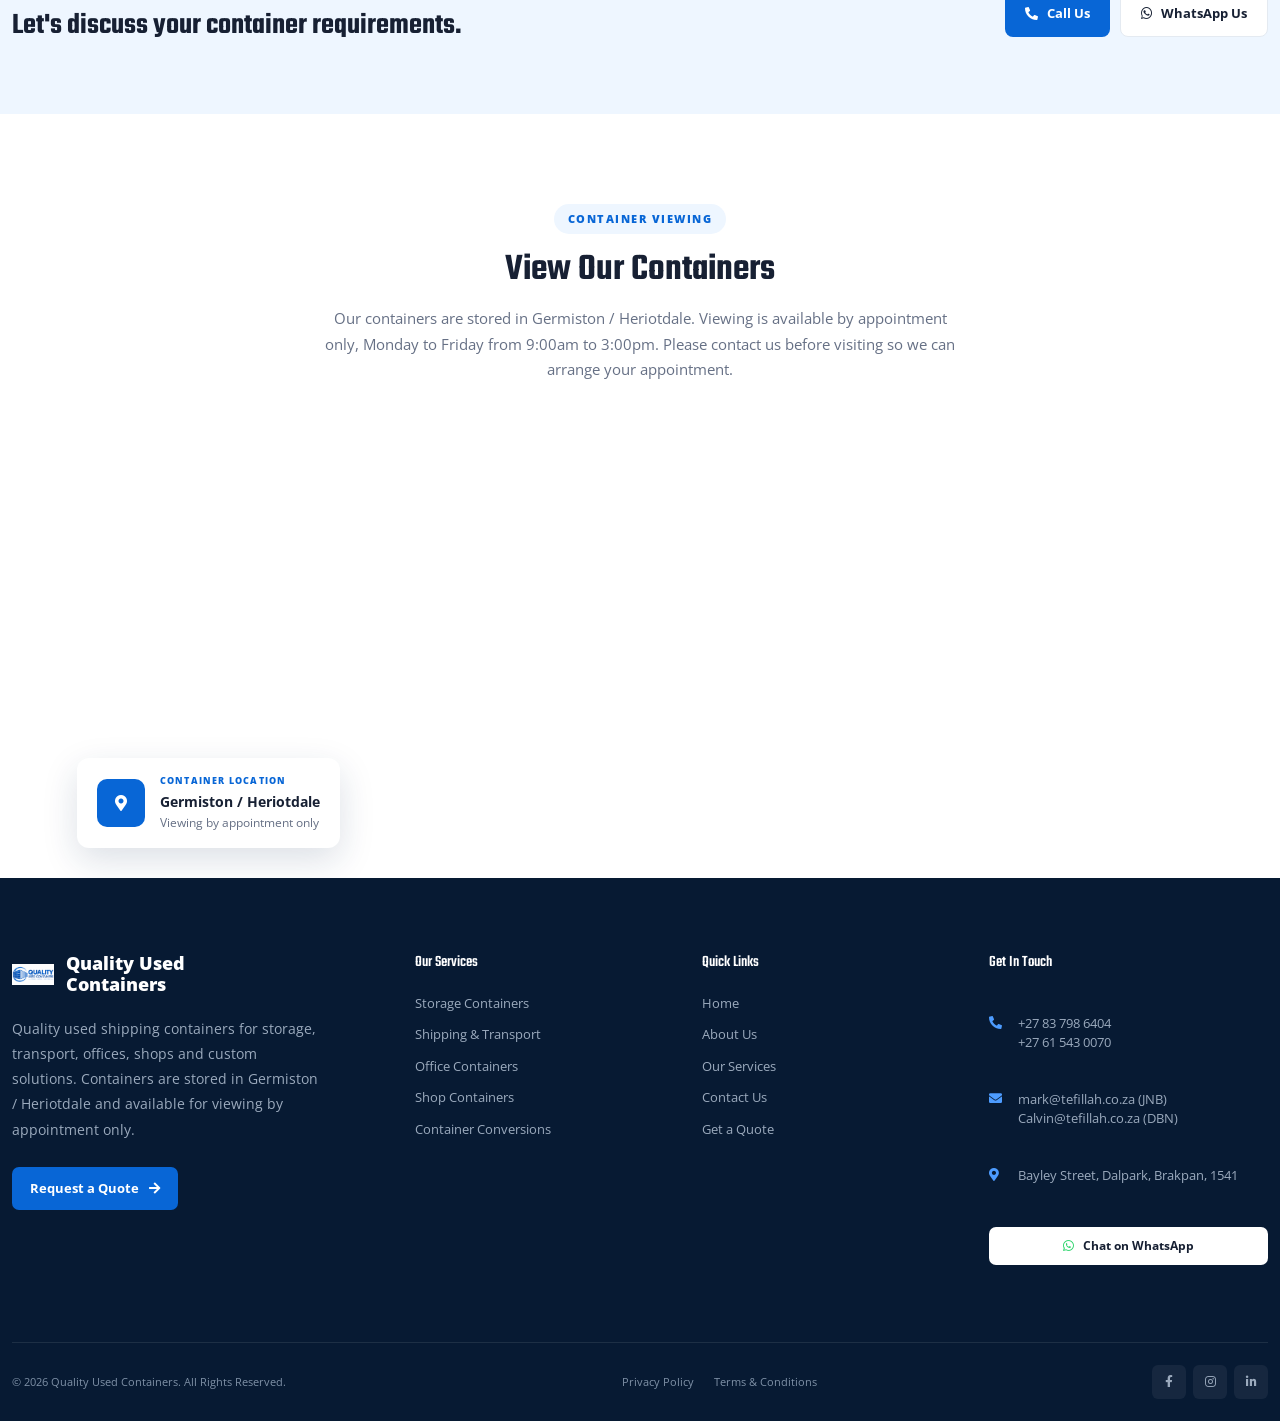
<file: contact.html>
<!DOCTYPE html>
<html lang="en">

<head>
    <meta charset="utf-8">
    <title>Quality Used Containers - Contact Us</title>
    <meta content="width=device-width, initial-scale=1.0" name="viewport">
    <meta content="" name="keywords">
    <meta content="" name="description">

    <!-- Favicon -->
    <link href="img/favicon.ico" rel="icon">

    <!-- Google Web Fonts -->
    <link rel="preconnect" href="https://fonts.googleapis.com">
    <link rel="preconnect" href="https://fonts.gstatic.com" crossorigin>
    <link href="https://fonts.googleapis.com/css2?family=Open+Sans:wght@400;500;600&family=Teko:wght@400;500;600&display=swap" rel="stylesheet">

    <!-- Icon Font Stylesheet -->
    <link href="https://cdnjs.cloudflare.com/ajax/libs/font-awesome/5.10.0/css/all.min.css" rel="stylesheet">
    <link href="https://cdn.jsdelivr.net/npm/bootstrap-icons@1.4.1/font/bootstrap-icons.css" rel="stylesheet">

    <!-- Libraries Stylesheet -->
    <link href="lib/animate/animate.min.css" rel="stylesheet">
    <link href="lib/owlcarousel/assets/owl.carousel.min.css" rel="stylesheet">
    <link href="lib/tempusdominus/css/tempusdominus-bootstrap-4.min.css" rel="stylesheet" />

    <!-- Customized Bootstrap Stylesheet -->
    <link href="css/bootstrap.min.css" rel="stylesheet">

    <!-- Template Stylesheet -->
    <link href="css/style.css" rel="stylesheet">

    <style>
        .form-status-message {
            display: none;
            margin-top: 15px;
            padding: 12px 16px;
            border-radius: 6px;
            font-size: 14px;
        }
        .form-status-message.success {
            display: block;
            background: #e6f7ec;
            color: #1e7e34;
            border: 1px solid #b7e4c7;
        }
        .form-status-message.error {
            display: block;
            background: #fdecea;
            color: #b02a37;
            border: 1px solid #f5c2c7;
        }
        .modern-form-control.field-error {
            border-color: #dc3545 !important;
        }
    </style>
</head>

<body>
   <!-- =========================================================
     MODERN CONTACT PAGE
     ========================================================= -->

<!-- Page Header -->

<section class="modern-page-header">
    <div class="container">
        <div class="page-header-content">
            <span>GET IN TOUCH</span>
            <h1>Let's Find the Right Container for You</h1>
            <p>
                Tell us what you need and our team will help you find a
                suitable used shipping container solution.
            </p>


        <div class="page-breadcrumb">
            <a href="index.html">Home</a>
            <i class="fa fa-angle-right"></i>
            <span>Contact</span>
        </div>
    </div>
</div>


</section>

<!-- Contact Section -->

<section class="modern-contact-section">
    <div class="container">


    <div class="row g-5 align-items-start">

        <!-- Contact Information -->
        <div class="col-lg-5">

            <div class="contact-intro">
                <span class="section-label">CONTACT US</span>

                <h2>
                    Have a Container Requirement?
                    <span>We're Here to Help.</span>
                </h2>

                <p>
                    Whether you need a container for storage, transport,
                    an office, shop or a custom project, get in touch
                    with us and let's discuss your requirements.
                    Our containers are stored in Germiston / Heriotdale
                    and are available for viewing by appointment only,
                    Monday to Friday from 9:00am to 3:00pm.
                </p>
            </div>


            <!-- Contact Card -->
            <div class="contact-info-card">

                <div class="contact-info-item">
                    <div class="contact-icon">
                        <i class="fa fa-map-marker-alt"></i>
                    </div>

                    <div>
                        <span>REGISTERED ADDRESS</span>
                        <a href="#">
                            Bayley Street, Dalpark, Brakpan, 1541,
                            South Africa
                        </a>
                    </div>
                </div>


                <div class="contact-info-item">
                    <div class="contact-icon">
                        <i class="fa fa-phone-alt"></i>
                    </div>

                    <div>
                        <span>CALL US</span>
                        <a href="tel:+27837986404">
                               <span>
                    +27 83 798 6404<br>
+27 61 543 0070
                </span>
                        </a>
                    </div>
                </div>


                <div class="contact-info-item">
                    <div class="contact-icon">
                        <i class="fa fa-envelope"></i>
                    </div>

                    <div>
                        <span>EMAIL US</span>
                        <a href="mailto:mark@tefillah.co.za">
                            mark@tefillah.co.za (JNB)<br>
                            Calvin@tefillah.co.za (DBN)
                        </a>
                    </div>
                </div>

            </div>


            <!-- WhatsApp CTA -->
            <div class="whatsapp-contact-card">

                <div class="whatsapp-icon">
                    <i class="fab fa-whatsapp"></i>
                </div>

                <div class="whatsapp-content">
                    <strong>Prefer WhatsApp?</strong>
                    <p>Send us your container requirements directly.</p>
                </div>

                <a
                    href="https://wa.me/27837986404"
                    target="_blank"
                    class="whatsapp-button">
                    Chat Now
                    <i class="fa fa-arrow-right"></i>
                </a>

            </div>

        </div>


        <!-- Enquiry Form -->
        <div class="col-lg-7">

            <div class="enquiry-card">

                <div class="enquiry-header">
                    <span class="section-label">REQUEST A QUOTE</span>

                    <h2>Tell Us What You Need</h2>

                    <p>
                        Complete the form below and we'll get back to you
                        as soon as possible.
                    </p>
                </div>


                <form id="enquiryForm" action="" method="POST" novalidate>

                    <div class="row g-3">

                        <div class="col-md-6">
                            <label for="name">Full Name</label>
                            <input
                                type="text"
                                class="modern-form-control"
                                id="name"
                                name="name"
                                placeholder="Enter your name"
                                required>
                        </div>


                        <div class="col-md-6">
                            <label for="phone">Phone Number</label>
                            <input
                                type="tel"
                                class="modern-form-control"
                                id="phone"
                                name="phone"
                                placeholder="+27..."
                                required>
                        </div>


                        <div class="col-md-6">
                            <label for="email">Email Address</label>
                            <input
                                type="email"
                                class="modern-form-control"
                                id="email"
                                name="email"
                                placeholder="you@example.com"
                                required>
                        </div>


                        <div class="col-md-6">
                            <label for="container-type">
                                Container Requirement
                            </label>

                            <select
                                class="modern-form-control"
                                id="container-type"
                                name="container_type">

                                <option value="">
                                    Select an option
                                </option>

                                <option value="storage">
                                    Storage Container
                                </option>

                                <option value="shipping">
                                    Shipping & Transport
                                </option>

                                <option value="office">
                                    Office Container
                                </option>

                                <option value="shop">
                                    Shop Container
                                </option>

                                <option value="conversion">
                                    Container Conversion
                                </option>

                                <option value="custom">
                                    Custom Solution
                                </option>

                            </select>
                        </div>


                        <div class="col-12">
                            <label for="subject">Subject</label>

                            <input
                                type="text"
                                class="modern-form-control"
                                id="subject"
                                name="subject"
                                placeholder="What can we help you with?">
                        </div>


                        <div class="col-12">
                            <label for="message">Your Requirements</label>

                            <textarea
                                class="modern-form-control"
                                id="message"
                                name="message"
                                rows="6"
                                placeholder="Tell us about the container you are looking for..."></textarea>
                        </div>


                        <div class="col-12">

                            <button
                                type="submit"
                                class="modern-submit-button">

                                Send Enquiry

                                <span>
                                    <i class="fa fa-arrow-right"></i>
                                </span>

                            </button>

                            <div id="formStatusMessage" class="form-status-message"></div>

                        </div>

                    </div>

                </form>

            </div>

        </div>

    </div>

</div>


</section>

<!-- Bottom CTA -->

<section class="contact-bottom-cta">


<div class="container">

    <div class="contact-cta-inner">

        <div>
            <span>NEED HELP NOW?</span>

            <h2>
                Let's discuss your container requirements.
            </h2>
        </div>

        <div class="cta-buttons">

            <a
                href="tel:+27837986404"
                class="cta-phone">

                <i class="fa fa-phone-alt"></i>
                Call Us

            </a>

            <a
                href="https://wa.me/27837986404"
                target="_blank"
                class="cta-whatsapp">

                <i class="fab fa-whatsapp"></i>
                WhatsApp Us

            </a>

        </div>

    </div>

</div>


</section>
<!-- =========================================================
     LOCATION / MAP
     ========================================================= -->

<section class="location-section">


<div class="container">

    <div class="location-heading text-center">
        <span class="section-label">CONTAINER VIEWING</span>
        <h2>View Our Containers</h2>
        <p>
            Our containers are stored in Germiston / Heriotdale.
            Viewing is available by appointment only, Monday to Friday
            from 9:00am to 3:00pm. Please contact us before visiting
            so we can arrange your appointment.
        </p>
    </div>

</div>

<div class="map-wrapper">
    <iframe
        src="https://www.google.com/maps?q=Heriotdale,%20Germiston,%20South%20Africa&output=embed"
        width="100%"
        height="450"
        style="border:0;"
        allowfullscreen=""
        loading="lazy"
        referrerpolicy="no-referrer-when-downgrade"
        title="Quality Used Containers viewing location">
    </iframe>

    <div class="map-location-card">

        <div class="map-location-icon">
            <i class="fa fa-map-marker-alt"></i>
        </div>

        <div>
            <span>CONTAINER LOCATION</span>
            <strong>Germiston / Heriotdale</strong>
            <p>Viewing by appointment only</p>
        </div>

    </div>

</div>


</section>

<!-- =========================================================
     MODERN FOOTER
     ========================================================= -->

<footer class="modern-footer">


<div class="container">

    <div class="footer-main">

        <!-- Company -->
        <div class="footer-company">

            <a href="index.html" class="footer-logo">
                <img src="img/icons/ChatGPT Image Sep 6, 2026, 07_32_24 PM.png" alt="Quality Used Containers">
                <span>Quality Used Containers</span>
            </a>

            <p>
                Quality used shipping containers for storage, transport,
                offices, shops and custom solutions.
                Containers are stored in Germiston / Heriotdale and
                available for viewing by appointment only.
            </p>

            <a href="contact.html" class="footer-quote-button">
                Request a Quote
                <i class="fa fa-arrow-right"></i>
            </a>

        </div>


        <!-- Services -->
        <div class="footer-column">

            <h3>Our Services</h3>

            <a href="service.html">Storage Containers</a>
            <a href="service.html">Shipping & Transport</a>
            <a href="service.html">Office Containers</a>
            <a href="service.html">Shop Containers</a>
            <a href="service.html">Container Conversions</a>

        </div>


        <!-- Quick Links -->
        <div class="footer-column">

            <h3>Quick Links</h3>

            <a href="index.html">Home</a>
            <a href="about.html">About Us</a>
            <a href="service.html">Our Services</a>
            <a href="contact.html">Contact Us</a>
            <a href="contact.html">Get a Quote</a>

        </div>


        <!-- Contact -->
        <div class="footer-column footer-contact">

            <h3>Get In Touch</h3>

            <a href="tel:+27837986404">
                <i class="fa fa-phone-alt"></i>
                   <span>
                    +27 83 798 6404<br>
+27 61 543 0070
                </span>
            </a>

            <a href="mailto:mark@tefillah.co.za">
                <i class="fa fa-envelope"></i>
                <span>
                    mark@tefillah.co.za (JNB)<br>
                    Calvin@tefillah.co.za (DBN)
                </span>
            </a>

            <a href="#">
                <i class="fa fa-map-marker-alt"></i>
                <span>Bayley Street, Dalpark, Brakpan, 1541</span>
            </a>

            <a
                href="https://wa.me/27837986404"
                target="_blank"
                class="footer-whatsapp">
                <i class="fab fa-whatsapp"></i>
                Chat on WhatsApp
            </a>

        </div>

    </div>


    <!-- Footer Bottom -->
    <div class="footer-bottom">

        <p>
            © 2026 Quality Used Containers.
            All Rights Reserved.
        </p>

        <div class="footer-bottom-links">
            <a href="#">Privacy Policy</a>
            <a href="#">Terms & Conditions</a>
        </div>

        <div class="footer-social">

            <a href="#" aria-label="Facebook">
                <i class="fab fa-facebook-f"></i>
            </a>

            <a href="#" aria-label="Instagram">
                <i class="fab fa-instagram"></i>
            </a>

            <a href="#" aria-label="LinkedIn">
                <i class="fab fa-linkedin-in"></i>
            </a>

        </div>

    </div>

</div>


</footer>


    <!-- JavaScript Libraries -->
    <script src="https://code.jquery.com/jquery-3.4.1.min.js"></script>
    <script src="https://cdn.jsdelivr.net/npm/bootstrap@5.0.0/dist/js/bootstrap.bundle.min.js"></script>
    <script src="lib/wow/wow.min.js"></script>
    <script src="lib/easing/easing.min.js"></script>
    <script src="lib/waypoints/waypoints.min.js"></script>
    <script src="lib/counterup/counterup.min.js"></script>
    <script src="lib/owlcarousel/owl.carousel.min.js"></script>
    <script src="lib/tempusdominus/js/moment.min.js"></script>
    <script src="lib/tempusdominus/js/moment-timezone.min.js"></script>
    <script src="lib/tempusdominus/js/tempusdominus-bootstrap-4.min.js"></script>

    <!-- Template Javascript -->
    <script src="js/main.js"></script>

    <!-- Enquiry Form Handler -->
    <script>
        (function () {
            var RECIPIENT_EMAIL = "mark@tefillah.co.za";

            var form = document.getElementById("enquiryForm");
            var statusBox = document.getElementById("formStatusMessage");

            if (!form) return;

            function showStatus(message, type) {
                statusBox.textContent = message;
                statusBox.className = "form-status-message " + type;
            }

            function clearFieldErrors() {
                form.querySelectorAll(".field-error").forEach(function (el) {
                    el.classList.remove("field-error");
                });
            }

            function isValidEmail(value) {
                return /^[^\s@]+@[^\s@]+\.[^\s@]+$/.test(value);
            }

            form.addEventListener("submit", function (e) {
                e.preventDefault();

                clearFieldErrors();
                statusBox.className = "form-status-message";

                var name = form.name.value.trim();
                var phone = form.phone.value.trim();
                var email = form.email.value.trim();
                var containerType = form.container_type.value;
                var subject = form.subject.value.trim();
                var message = form.message.value.trim();

                var firstInvalid = null;
                var errors = [];

                if (!name) {
                    errors.push("Please enter your full name.");
                    firstInvalid = firstInvalid || form.name;
                    form.name.classList.add("field-error");
                }

                if (!phone) {
                    errors.push("Please enter your phone number.");
                    firstInvalid = firstInvalid || form.phone;
                    form.phone.classList.add("field-error");
                }

                if (!email || !isValidEmail(email)) {
                    errors.push("Please enter a valid email address.");
                    firstInvalid = firstInvalid || form.email;
                    form.email.classList.add("field-error");
                }

                if (errors.length) {
                    showStatus(errors.join(" "), "error");
                    if (firstInvalid) firstInvalid.focus();
                    return;
                }

                var containerLabel = "";
                if (containerType) {
                    containerLabel = form.container_type.options[form.container_type.selectedIndex].text;
                }

                var mailSubject = subject || ("Container Enquiry from " + name);

                var bodyLines = [
                    "Name: " + name,
                    "Phone: " + phone,
                    "Email: " + email,
                    "Container Requirement: " + (containerLabel || "Not specified"),
                    "",
                    "Message:",
                    message || "(No message provided)"
                ];

                var mailtoLink =
                    "mailto:" + encodeURIComponent(RECIPIENT_EMAIL) +
                    "?subject=" + encodeURIComponent(mailSubject) +
                    "&body=" + encodeURIComponent(bodyLines.join("\n"));

                window.location.href = mailtoLink;

                showStatus(
                    "Your email client should now open with your enquiry pre-filled. Please hit send there to complete your request.",
                    "success"
                );

                form.reset();
            });
        })();
    </script>
</body>

</html>
</file>
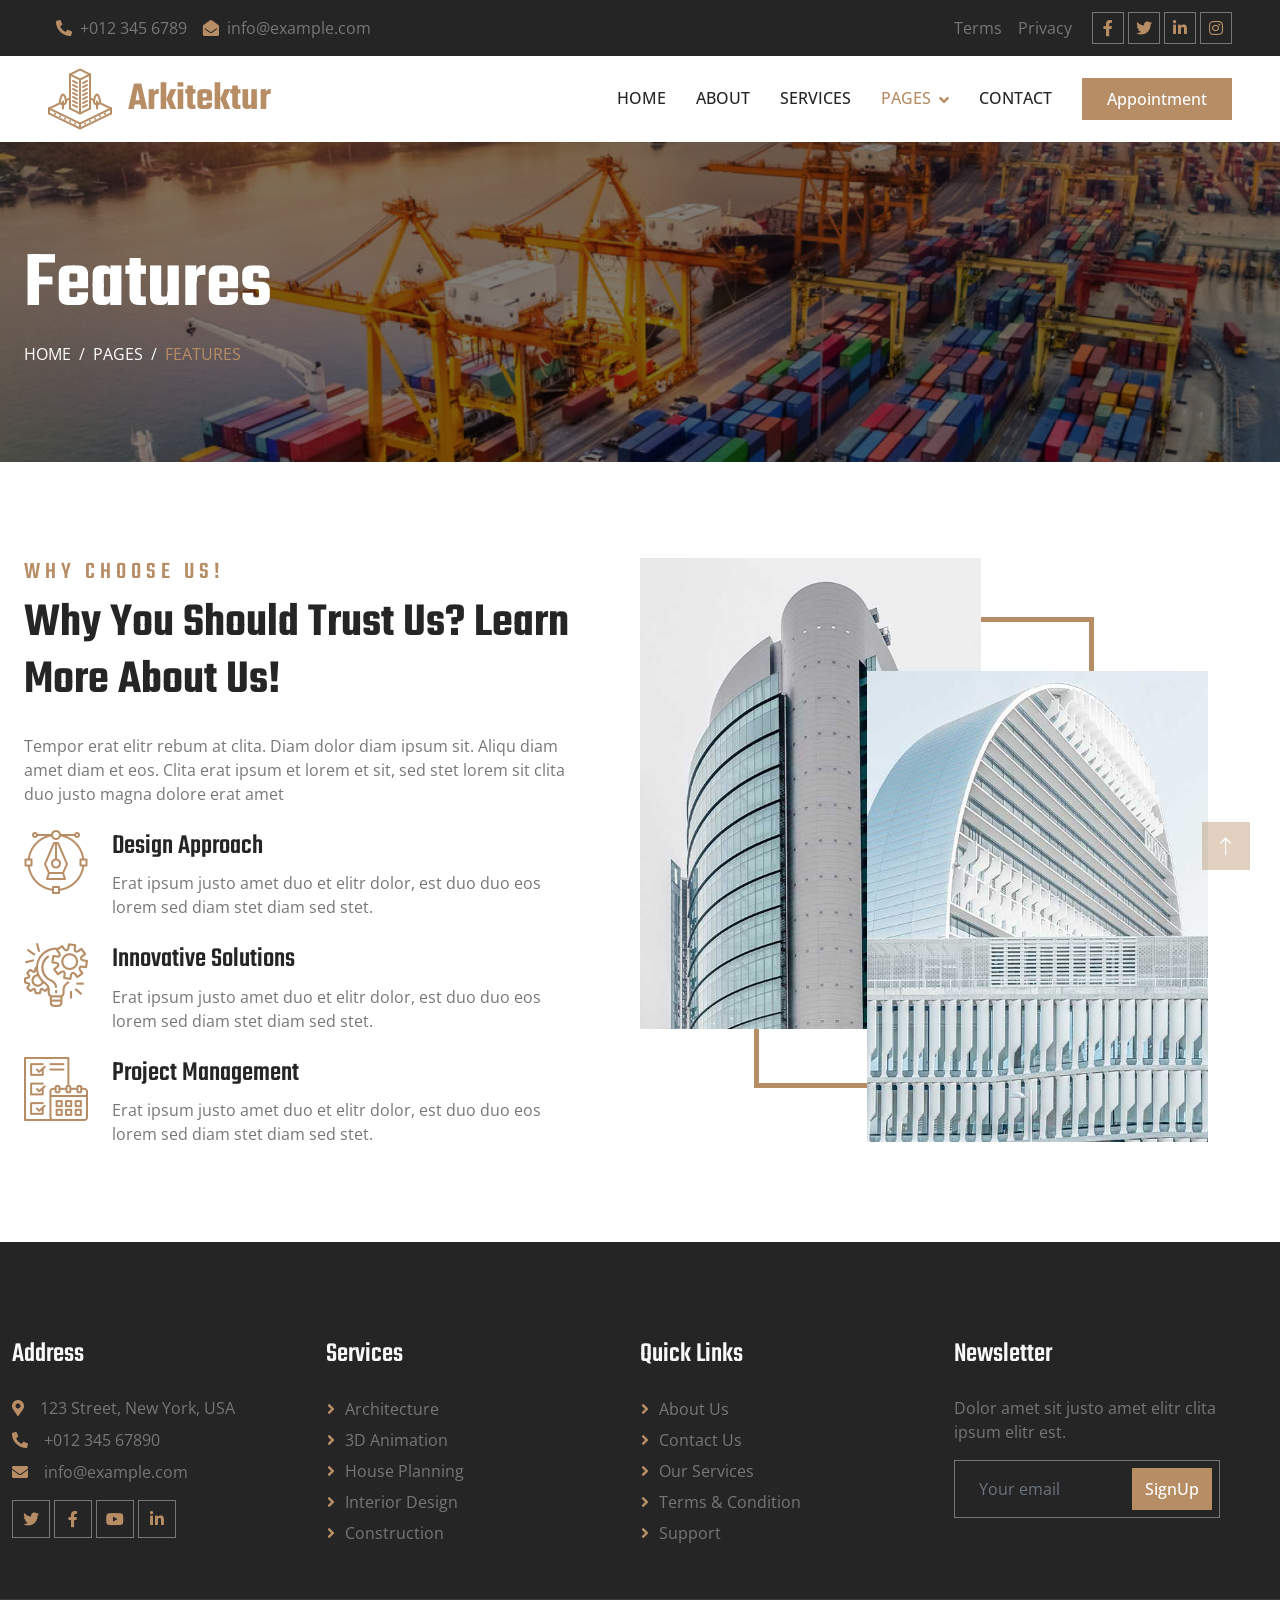
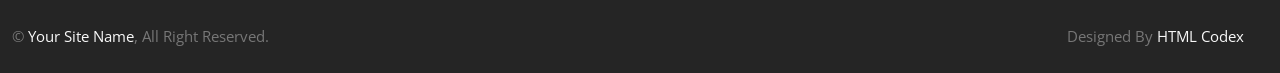
<file: feature.html>
<!DOCTYPE html>
<html lang="en">

<head>
    <meta charset="utf-8">
    <title>Arkitektur - Architecture HTML Template</title>
    <meta content="width=device-width, initial-scale=1.0" name="viewport">
    <meta content="" name="keywords">
    <meta content="" name="description">

    <!-- Favicon -->
    <link href="img/favicon.ico" rel="icon">

    <!-- Google Web Fonts -->
    <link rel="preconnect" href="https://fonts.googleapis.com">
    <link rel="preconnect" href="https://fonts.gstatic.com" crossorigin>
    <link href="https://fonts.googleapis.com/css2?family=Open+Sans:wght@400;500;600&family=Teko:wght@400;500;600&display=swap" rel="stylesheet">

    <!-- Icon Font Stylesheet -->
    <link href="https://cdnjs.cloudflare.com/ajax/libs/font-awesome/5.10.0/css/all.min.css" rel="stylesheet">
    <link href="https://cdn.jsdelivr.net/npm/bootstrap-icons@1.4.1/font/bootstrap-icons.css" rel="stylesheet">

    <!-- Libraries Stylesheet -->
    <link href="lib/animate/animate.min.css" rel="stylesheet">
    <link href="lib/owlcarousel/assets/owl.carousel.min.css" rel="stylesheet">
    <link href="lib/tempusdominus/css/tempusdominus-bootstrap-4.min.css" rel="stylesheet" />

    <!-- Customized Bootstrap Stylesheet -->
    <link href="css/bootstrap.min.css" rel="stylesheet">

    <!-- Template Stylesheet -->
    <link href="css/style.css" rel="stylesheet">
</head>

<body>
    <!-- Spinner Start -->
    <div id="spinner" class="show bg-white position-fixed translate-middle w-100 vh-100 top-50 start-50 d-flex align-items-center justify-content-center">
        <div class="spinner-border position-relative text-primary" style="width: 6rem; height: 6rem;" role="status"></div>
        <img class="position-absolute top-50 start-50 translate-middle" src="img/icons/icon-1.png" alt="Icon">
    </div>
    <!-- Spinner End -->


    <!-- Topbar Start -->
    <div class="container-fluid bg-dark p-0 wow fadeIn" data-wow-delay="0.1s">
        <div class="row gx-0 d-none d-lg-flex">
            <div class="col-lg-7 px-5 text-start">
                <div class="h-100 d-inline-flex align-items-center py-3 me-3">
                    <a class="text-body px-2" href="tel:+0123456789"><i class="fa fa-phone-alt text-primary me-2"></i>+012 345 6789</a>
                    <a class="text-body px-2" href="mailto:info@example.com"><i class="fa fa-envelope-open text-primary me-2"></i>info@example.com</a>
                </div>
            </div>
            <div class="col-lg-5 px-5 text-end">
                <div class="h-100 d-inline-flex align-items-center py-3 me-2">
                    <a class="text-body px-2" href="">Terms</a>
                    <a class="text-body px-2" href="">Privacy</a>
                </div>
                <div class="h-100 d-inline-flex align-items-center">
                    <a class="btn btn-sm-square btn-outline-body me-1" href=""><i class="fab fa-facebook-f"></i></a>
                    <a class="btn btn-sm-square btn-outline-body me-1" href=""><i class="fab fa-twitter"></i></a>
                    <a class="btn btn-sm-square btn-outline-body me-1" href=""><i class="fab fa-linkedin-in"></i></a>
                    <a class="btn btn-sm-square btn-outline-body me-0" href=""><i class="fab fa-instagram"></i></a>
                </div>
            </div>
        </div>
    </div>
    <!-- Topbar End -->


    <!-- Navbar Start -->
    <nav class="navbar navbar-expand-lg bg-white navbar-light sticky-top py-lg-0 px-lg-5 wow fadeIn" data-wow-delay="0.1s">
        <a href="index.html" class="navbar-brand ms-4 ms-lg-0">
            <h1 class="text-primary m-0"><img class="me-3" src="img/icons/icon-1.png" alt="Icon">Arkitektur</h1>
        </a>
        <button type="button" class="navbar-toggler me-4" data-bs-toggle="collapse" data-bs-target="#navbarCollapse">
            <span class="navbar-toggler-icon"></span>
        </button>
        <div class="collapse navbar-collapse" id="navbarCollapse">
            <div class="navbar-nav ms-auto p-4 p-lg-0">
                <a href="index.html" class="nav-item nav-link">Home</a>
                <a href="about.html" class="nav-item nav-link">About</a>
                <a href="service.html" class="nav-item nav-link">Services</a>
                <div class="nav-item dropdown">
                    <a href="#" class="nav-link dropdown-toggle active" data-bs-toggle="dropdown">Pages</a>
                    <div class="dropdown-menu border-0 m-0">
                        <a href="feature.html" class="dropdown-item active">Our Features</a>
                        <a href="project.html" class="dropdown-item">Our Projects</a>
                        <a href="team.html" class="dropdown-item">Team Members</a>
                        <a href="appointment.html" class="dropdown-item">Appointment</a>
                        <a href="testimonial.html" class="dropdown-item">Testimonial</a>
                        <a href="404.html" class="dropdown-item">404 Page</a>
                    </div>
                </div>
                <a href="contact.html" class="nav-item nav-link">Contact</a>
            </div>
            <a href="" class="btn btn-primary py-2 px-4 d-none d-lg-block">Appointment</a>
        </div>
    </nav>
    <!-- Navbar End -->


    <!-- Page Header Start -->
    <div class="container-fluid page-header py-5 mb-5 wow fadeIn" data-wow-delay="0.1s">
        <div class="container py-5">
            <h1 class="display-1 text-white animated slideInDown">Features</h1>
            <nav aria-label="breadcrumb animated slideInDown">
                <ol class="breadcrumb text-uppercase mb-0">
                    <li class="breadcrumb-item"><a class="text-white" href="#">Home</a></li>
                    <li class="breadcrumb-item"><a class="text-white" href="#">Pages</a></li>
                    <li class="breadcrumb-item text-primary active" aria-current="page">Features</li>
                </ol>
            </nav>
        </div>
    </div>
    <!-- Page Header End -->


    <!-- Feature Start -->
    <div class="container-xxl py-5">
        <div class="container">
            <div class="row g-5">
                <div class="col-lg-6 wow fadeInUp" data-wow-delay="0.1s">
                    <h4 class="section-title">Why Choose Us!</h4>
                    <h1 class="display-5 mb-4">Why You Should Trust Us? Learn More About Us!</h1>
                    <p class="mb-4">Tempor erat elitr rebum at clita. Diam dolor diam ipsum sit. Aliqu diam amet diam et eos. Clita erat ipsum et lorem et sit, sed stet lorem sit clita duo justo magna dolore erat amet</p>
                    <div class="row g-4">
                        <div class="col-12">
                            <div class="d-flex align-items-start">
                                <img class="flex-shrink-0" src="img/icons/icon-2.png" alt="Icon">
                                <div class="ms-4">
                                    <h3>Design Approach</h3>
                                    <p class="mb-0">Erat ipsum justo amet duo et elitr dolor, est duo duo eos lorem sed diam stet diam sed stet.</p>
                                </div>
                            </div>
                        </div>
                        <div class="col-12">
                            <div class="d-flex align-items-start">
                                <img class="flex-shrink-0" src="img/icons/icon-3.png" alt="Icon">
                                <div class="ms-4">
                                    <h3>Innovative Solutions</h3>
                                    <p class="mb-0">Erat ipsum justo amet duo et elitr dolor, est duo duo eos lorem sed diam stet diam sed stet.</p>
                                </div>
                            </div>
                        </div>
                        <div class="col-12">
                            <div class="d-flex align-items-start">
                                <img class="flex-shrink-0" src="img/icons/icon-4.png" alt="Icon">
                                <div class="ms-4">
                                    <h3>Project Management</h3>
                                    <p class="mb-0">Erat ipsum justo amet duo et elitr dolor, est duo duo eos lorem sed diam stet diam sed stet.</p>
                                </div>
                            </div>
                        </div>
                    </div>
                </div>
                <div class="col-lg-6 wow fadeInUp" data-wow-delay="0.5s">
                    <div class="feature-img">
                        <img class="img-fluid" src="img/about-2.jpg" alt="">
                        <img class="img-fluid" src="img/about-1.jpg" alt="">
                    </div>
                </div>
            </div>
        </div>
    </div>
    <!-- Feature End -->
        

    <!-- Footer Start -->
    <div class="container-fluid bg-dark text-body footer mt-5 pt-5 px-0 wow fadeIn" data-wow-delay="0.1s">
        <div class="container py-5">
            <div class="row g-5">
                <div class="col-lg-3 col-md-6">
                    <h3 class="text-light mb-4">Address</h3>
                    <p class="mb-2"><i class="fa fa-map-marker-alt text-primary me-3"></i>123 Street, New York, USA</p>
                    <p class="mb-2"><i class="fa fa-phone-alt text-primary me-3"></i>+012 345 67890</p>
                    <p class="mb-2"><i class="fa fa-envelope text-primary me-3"></i>info@example.com</p>
                    <div class="d-flex pt-2">
                        <a class="btn btn-square btn-outline-body me-1" href=""><i class="fab fa-twitter"></i></a>
                        <a class="btn btn-square btn-outline-body me-1" href=""><i class="fab fa-facebook-f"></i></a>
                        <a class="btn btn-square btn-outline-body me-1" href=""><i class="fab fa-youtube"></i></a>
                        <a class="btn btn-square btn-outline-body me-0" href=""><i class="fab fa-linkedin-in"></i></a>
                    </div>
                </div>
                <div class="col-lg-3 col-md-6">
                    <h3 class="text-light mb-4">Services</h3>
                    <a class="btn btn-link" href="">Architecture</a>
                    <a class="btn btn-link" href="">3D Animation</a>
                    <a class="btn btn-link" href="">House Planning</a>
                    <a class="btn btn-link" href="">Interior Design</a>
                    <a class="btn btn-link" href="">Construction</a>
                </div>
                <div class="col-lg-3 col-md-6">
                    <h3 class="text-light mb-4">Quick Links</h3>
                    <a class="btn btn-link" href="">About Us</a>
                    <a class="btn btn-link" href="">Contact Us</a>
                    <a class="btn btn-link" href="">Our Services</a>
                    <a class="btn btn-link" href="">Terms & Condition</a>
                    <a class="btn btn-link" href="">Support</a>
                </div>
                <div class="col-lg-3 col-md-6">
                    <h3 class="text-light mb-4">Newsletter</h3>
                    <p>Dolor amet sit justo amet elitr clita ipsum elitr est.</p>
                    <div class="position-relative mx-auto" style="max-width: 400px;">
                        <input class="form-control bg-transparent w-100 py-3 ps-4 pe-5" type="text" placeholder="Your email">
                        <button type="button" class="btn btn-primary py-2 position-absolute top-0 end-0 mt-2 me-2">SignUp</button>
                    </div>
                </div>
            </div>
        </div>
        <div class="container-fluid copyright">
            <div class="container">
                <div class="row">
                    <div class="col-md-6 text-center text-md-start mb-3 mb-md-0">
                        &copy; <a href="#">Your Site Name</a>, All Right Reserved.
                    </div>
                    <div class="col-md-6 text-center text-md-end">
                        <!--/*** This template is free as long as you keep the footer author’s credit link/attribution link/backlink. If you'd like to use the template without the footer author’s credit link/attribution link/backlink, you can purchase the Credit Removal License from "https://htmlcodex.com/credit-removal". Thank you for your support. ***/-->
                        Designed By <a href="https://htmlcodex.com">HTML Codex</a>
                    </div>
                </div>
            </div>
        </div>
    </div>
    <!-- Footer End -->


    <!-- Back to Top -->
    <a href="#" class="btn btn-lg btn-primary btn-lg-square back-to-top"><i class="bi bi-arrow-up"></i></a>


    <!-- JavaScript Libraries -->
    <script src="https://code.jquery.com/jquery-3.4.1.min.js"></script>
    <script src="https://cdn.jsdelivr.net/npm/bootstrap@5.0.0/dist/js/bootstrap.bundle.min.js"></script>
    <script src="lib/wow/wow.min.js"></script>
    <script src="lib/easing/easing.min.js"></script>
    <script src="lib/waypoints/waypoints.min.js"></script>
    <script src="lib/counterup/counterup.min.js"></script>
    <script src="lib/owlcarousel/owl.carousel.min.js"></script>
    <script src="lib/tempusdominus/js/moment.min.js"></script>
    <script src="lib/tempusdominus/js/moment-timezone.min.js"></script>
    <script src="lib/tempusdominus/js/tempusdominus-bootstrap-4.min.js"></script>

    <!-- Template Javascript -->
    <script src="js/main.js"></script>
</body>

</html>
</file>
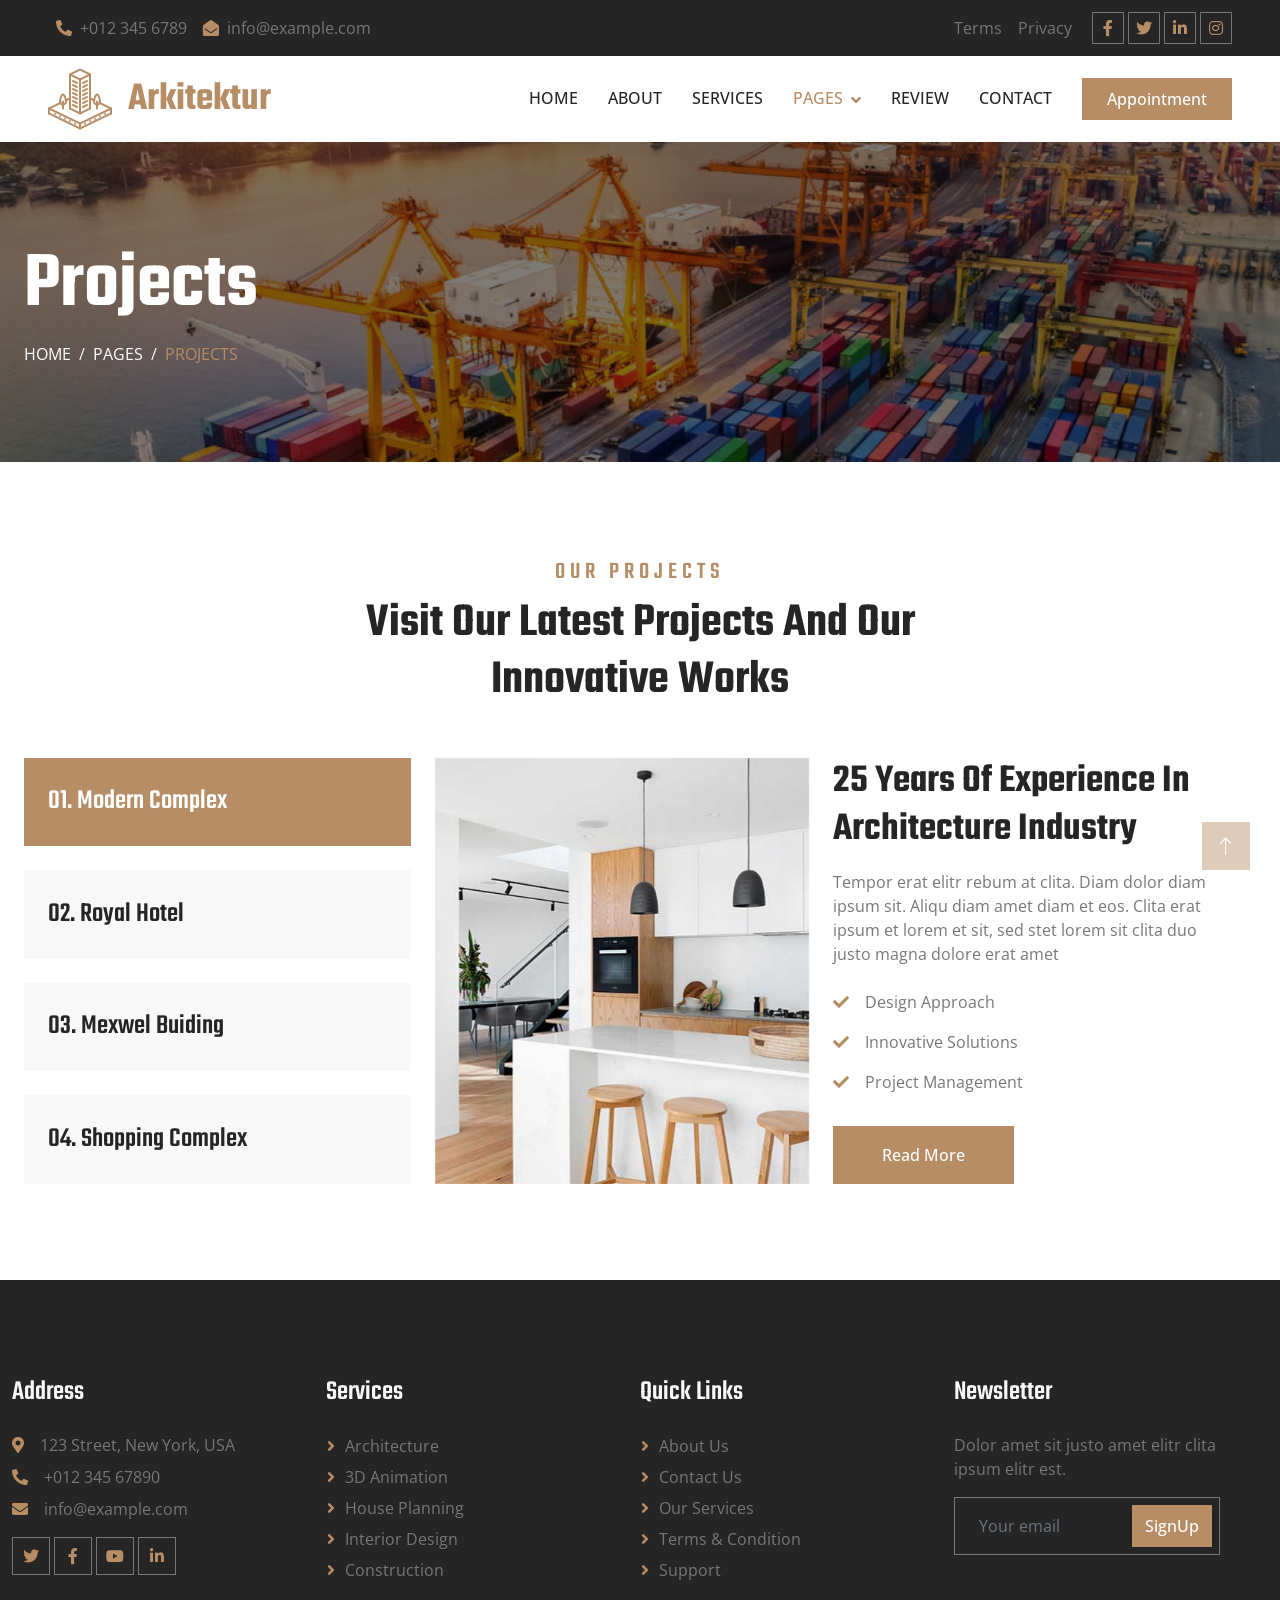
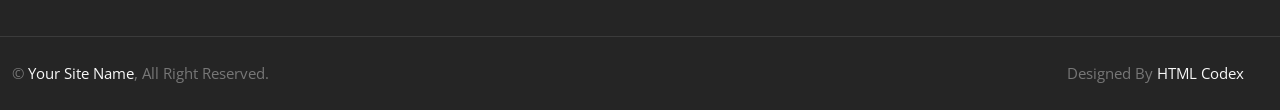
<file: project.html>
<!DOCTYPE html>
<html lang="en">

<head>
    <meta charset="utf-8">
    <title>Arkitektur - Architecture HTML Template</title>
    <meta content="width=device-width, initial-scale=1.0" name="viewport">
    <meta content="" name="keywords">
    <meta content="" name="description">

    <!-- Favicon -->
    <link href="img/favicon.ico" rel="icon">

    <!-- Google Web Fonts -->
    <link rel="preconnect" href="https://fonts.googleapis.com">
    <link rel="preconnect" href="https://fonts.gstatic.com" crossorigin>
    <link href="https://fonts.googleapis.com/css2?family=Open+Sans:wght@400;500;600&family=Teko:wght@400;500;600&display=swap" rel="stylesheet">

    <!-- Icon Font Stylesheet -->
    <link href="https://cdnjs.cloudflare.com/ajax/libs/font-awesome/5.10.0/css/all.min.css" rel="stylesheet">
    <link href="https://cdn.jsdelivr.net/npm/bootstrap-icons@1.4.1/font/bootstrap-icons.css" rel="stylesheet">

    <!-- Libraries Stylesheet -->
    <link href="lib/animate/animate.min.css" rel="stylesheet">
    <link href="lib/owlcarousel/assets/owl.carousel.min.css" rel="stylesheet">
    <link href="lib/tempusdominus/css/tempusdominus-bootstrap-4.min.css" rel="stylesheet" />

    <!-- Customized Bootstrap Stylesheet -->
    <link href="css/bootstrap.min.css" rel="stylesheet">

    <!-- Template Stylesheet -->
    <link href="css/style.css" rel="stylesheet">
</head>

<body>
    <!-- Spinner Start -->
    <div id="spinner" class="show bg-white position-fixed translate-middle w-100 vh-100 top-50 start-50 d-flex align-items-center justify-content-center">
        <div class="spinner-border position-relative text-primary" style="width: 6rem; height: 6rem;" role="status"></div>
        <img class="position-absolute top-50 start-50 translate-middle" src="img/icons/icon-1.png" alt="Icon">
    </div>
    <!-- Spinner End -->


    <!-- Topbar Start -->
    <div class="container-fluid bg-dark p-0 wow fadeIn" data-wow-delay="0.1s">
        <div class="row gx-0 d-none d-lg-flex">
            <div class="col-lg-7 px-5 text-start">
                <div class="h-100 d-inline-flex align-items-center py-3 me-3">
                    <a class="text-body px-2" href="tel:+0123456789"><i class="fa fa-phone-alt text-primary me-2"></i>+012 345 6789</a>
                    <a class="text-body px-2" href="mailto:info@example.com"><i class="fa fa-envelope-open text-primary me-2"></i>info@example.com</a>
                </div>
            </div>
            <div class="col-lg-5 px-5 text-end">
                <div class="h-100 d-inline-flex align-items-center py-3 me-2">
                    <a class="text-body px-2" href="">Terms</a>
                    <a class="text-body px-2" href="">Privacy</a>
                </div>
                <div class="h-100 d-inline-flex align-items-center">
                    <a class="btn btn-sm-square btn-outline-body me-1" href=""><i class="fab fa-facebook-f"></i></a>
                    <a class="btn btn-sm-square btn-outline-body me-1" href=""><i class="fab fa-twitter"></i></a>
                    <a class="btn btn-sm-square btn-outline-body me-1" href=""><i class="fab fa-linkedin-in"></i></a>
                    <a class="btn btn-sm-square btn-outline-body me-0" href=""><i class="fab fa-instagram"></i></a>
                </div>
            </div>
        </div>
    </div>
    <!-- Topbar End -->


    <!-- Navbar Start -->
    <nav class="navbar navbar-expand-lg bg-white navbar-light sticky-top py-lg-0 px-lg-5 wow fadeIn" data-wow-delay="0.1s">
        <a href="index.html" class="navbar-brand ms-4 ms-lg-0">
            <h1 class="text-primary m-0"><img class="me-3" src="img/icons/icon-1.png" alt="Icon">Arkitektur</h1>
        </a>
        <button type="button" class="navbar-toggler me-4" data-bs-toggle="collapse" data-bs-target="#navbarCollapse">
            <span class="navbar-toggler-icon"></span>
        </button>
        <div class="collapse navbar-collapse" id="navbarCollapse">
            <div class="navbar-nav ms-auto p-4 p-lg-0">
                <a href="index.html" class="nav-item nav-link">Home</a>
                <a href="about.html" class="nav-item nav-link">About</a>
                <a href="service.html" class="nav-item nav-link">Services</a>
                <div class="nav-item dropdown">
                    <a href="#" class="nav-link dropdown-toggle active" data-bs-toggle="dropdown">Pages</a>
                    <div class="dropdown-menu border-0 m-0">
                        <a href="feature.html" class="dropdown-item">Our Features</a>
                        <a href="project.html" class="dropdown-item active">Our Projects</a>
                        <a href="team.html" class="dropdown-item">Team Members</a>
                        <a href="appointment.html" class="dropdown-item">Appointment</a>
                        <a href="testimonial.html" class="dropdown-item">Testimonial</a>
                        <a href="404.html" class="dropdown-item">404 Page</a>
                    </div>
                </div>
                     <a href="team.html" class="nav-link">
                    Review
                </a>
                <a href="contact.html" class="nav-item nav-link">Contact</a>
            </div>
            <a href="" class="btn btn-primary py-2 px-4 d-none d-lg-block">Appointment</a>
        </div>
    </nav>
    <!-- Navbar End -->


    <!-- Page Header Start -->
    <div class="container-fluid page-header py-5 mb-5 wow fadeIn" data-wow-delay="0.1s">
        <div class="container py-5">
            <h1 class="display-1 text-white animated slideInDown">Projects</h1>
            <nav aria-label="breadcrumb animated slideInDown">
                <ol class="breadcrumb text-uppercase mb-0">
                    <li class="breadcrumb-item"><a class="text-white" href="#">Home</a></li>
                    <li class="breadcrumb-item"><a class="text-white" href="#">Pages</a></li>
                    <li class="breadcrumb-item text-primary active" aria-current="page">Projects</li>
                </ol>
            </nav>
        </div>
    </div>
    <!-- Page Header End -->


    <!-- Project Start -->
    <div class="container-xxl project py-5">
        <div class="container">
            <div class="text-center mx-auto mb-5 wow fadeInUp" data-wow-delay="0.1s" style="max-width: 600px;">
                <h4 class="section-title">Our Projects</h4>
                <h1 class="display-5 mb-4">Visit Our Latest Projects And Our Innovative Works</h1>
            </div>
            <div class="row g-4 wow fadeInUp" data-wow-delay="0.3s">
                <div class="col-lg-4">
                    <div class="nav nav-pills d-flex justify-content-between w-100 h-100 me-4">
                        <button class="nav-link w-100 d-flex align-items-center text-start p-4 mb-4 active" data-bs-toggle="pill" data-bs-target="#tab-pane-1" type="button">
                            <h3 class="m-0">01. Modern Complex</h3>
                        </button>
                        <button class="nav-link w-100 d-flex align-items-center text-start p-4 mb-4" data-bs-toggle="pill" data-bs-target="#tab-pane-2" type="button">
                            <h3 class="m-0">02. Royal Hotel</h3>
                        </button>
                        <button class="nav-link w-100 d-flex align-items-center text-start p-4 mb-4" data-bs-toggle="pill" data-bs-target="#tab-pane-3" type="button">
                            <h3 class="m-0">03. Mexwel Buiding</h3>
                        </button>
                        <button class="nav-link w-100 d-flex align-items-center text-start p-4 mb-0" data-bs-toggle="pill" data-bs-target="#tab-pane-4" type="button">
                            <h3 class="m-0">04. Shopping Complex</h3>
                        </button>
                    </div>
                </div>
                <div class="col-lg-8">
                    <div class="tab-content w-100">
                        <div class="tab-pane fade show active" id="tab-pane-1">
                            <div class="row g-4">
                                <div class="col-md-6" style="min-height: 350px;">
                                    <div class="position-relative h-100">
                                        <img class="position-absolute img-fluid w-100 h-100" src="img/project-1.jpg"
                                            style="object-fit: cover;" alt="">
                                    </div>
                                </div>
                                <div class="col-md-6">
                                    <h1 class="mb-3">25 Years Of Experience In Architecture Industry</h1>
                                    <p class="mb-4">Tempor erat elitr rebum at clita. Diam dolor diam ipsum sit. Aliqu diam amet diam et eos. Clita erat ipsum et lorem et sit, sed stet lorem sit clita duo justo magna dolore erat amet</p>
                                    <p><i class="fa fa-check text-primary me-3"></i>Design Approach</p>
                                    <p><i class="fa fa-check text-primary me-3"></i>Innovative Solutions</p>
                                    <p><i class="fa fa-check text-primary me-3"></i>Project Management</p>
                                    <a href="" class="btn btn-primary py-3 px-5 mt-3">Read More</a>
                                </div>
                            </div>
                        </div>
                        <div class="tab-pane fade" id="tab-pane-2">
                            <div class="row g-4">
                                <div class="col-md-6" style="min-height: 350px;">
                                    <div class="position-relative h-100">
                                        <img class="position-absolute img-fluid w-100 h-100" src="img/project-2.jpg"
                                            style="object-fit: cover;" alt="">
                                    </div>
                                </div>
                                <div class="col-md-6">
                                    <h1 class="mb-3">25 Years Of Experience In Architecture Industry</h1>
                                    <p class="mb-4">Tempor erat elitr rebum at clita. Diam dolor diam ipsum sit. Aliqu diam amet diam et eos. Clita erat ipsum et lorem et sit, sed stet lorem sit clita duo justo magna dolore erat amet</p>
                                    <p><i class="fa fa-check text-primary me-3"></i>Design Approach</p>
                                    <p><i class="fa fa-check text-primary me-3"></i>Innovative Solutions</p>
                                    <p><i class="fa fa-check text-primary me-3"></i>Project Management</p>
                                    <a href="" class="btn btn-primary py-3 px-5 mt-3">Read More</a>
                                </div>
                            </div>
                        </div>
                        <div class="tab-pane fade" id="tab-pane-3">
                            <div class="row g-4">
                                <div class="col-md-6" style="min-height: 350px;">
                                    <div class="position-relative h-100">
                                        <img class="position-absolute img-fluid w-100 h-100" src="img/project-3.jpg"
                                            style="object-fit: cover;" alt="">
                                    </div>
                                </div>
                                <div class="col-md-6">
                                    <h1 class="mb-3">25 Years Of Experience In Architecture Industry</h1>
                                    <p class="mb-4">Tempor erat elitr rebum at clita. Diam dolor diam ipsum sit. Aliqu diam amet diam et eos. Clita erat ipsum et lorem et sit, sed stet lorem sit clita duo justo magna dolore erat amet</p>
                                    <p><i class="fa fa-check text-primary me-3"></i>Design Approach</p>
                                    <p><i class="fa fa-check text-primary me-3"></i>Innovative Solutions</p>
                                    <p><i class="fa fa-check text-primary me-3"></i>Project Management</p>
                                    <a href="" class="btn btn-primary py-3 px-5 mt-3">Read More</a>
                                </div>
                            </div>
                        </div>
                        <div class="tab-pane fade" id="tab-pane-4">
                            <div class="row g-4">
                                <div class="col-md-6" style="min-height: 350px;">
                                    <div class="position-relative h-100">
                                        <img class="position-absolute img-fluid w-100 h-100" src="img/project-4.jpg"
                                            style="object-fit: cover;" alt="">
                                    </div>
                                </div>
                                <div class="col-md-6">
                                    <h1 class="mb-3">25 Years Of Experience In Architecture Industry</h1>
                                    <p class="mb-4">Tempor erat elitr rebum at clita. Diam dolor diam ipsum sit. Aliqu diam amet diam et eos. Clita erat ipsum et lorem et sit, sed stet lorem sit clita duo justo magna dolore erat amet</p>
                                    <p><i class="fa fa-check text-primary me-3"></i>Design Approach</p>
                                    <p><i class="fa fa-check text-primary me-3"></i>Innovative Solutions</p>
                                    <p><i class="fa fa-check text-primary me-3"></i>Project Management</p>
                                    <a href="" class="btn btn-primary py-3 px-5 mt-3">Read More</a>
                                </div>
                            </div>
                        </div>
                    </div>
                </div>
            </div>
        </div>
    </div>
    <!-- Project End -->
        

    <!-- Footer Start -->
    <div class="container-fluid bg-dark text-body footer mt-5 pt-5 px-0 wow fadeIn" data-wow-delay="0.1s">
        <div class="container py-5">
            <div class="row g-5">
                <div class="col-lg-3 col-md-6">
                    <h3 class="text-light mb-4">Address</h3>
                    <p class="mb-2"><i class="fa fa-map-marker-alt text-primary me-3"></i>123 Street, New York, USA</p>
                    <p class="mb-2"><i class="fa fa-phone-alt text-primary me-3"></i>+012 345 67890</p>
                    <p class="mb-2"><i class="fa fa-envelope text-primary me-3"></i>info@example.com</p>
                    <div class="d-flex pt-2">
                        <a class="btn btn-square btn-outline-body me-1" href=""><i class="fab fa-twitter"></i></a>
                        <a class="btn btn-square btn-outline-body me-1" href=""><i class="fab fa-facebook-f"></i></a>
                        <a class="btn btn-square btn-outline-body me-1" href=""><i class="fab fa-youtube"></i></a>
                        <a class="btn btn-square btn-outline-body me-0" href=""><i class="fab fa-linkedin-in"></i></a>
                    </div>
                </div>
                <div class="col-lg-3 col-md-6">
                    <h3 class="text-light mb-4">Services</h3>
                    <a class="btn btn-link" href="">Architecture</a>
                    <a class="btn btn-link" href="">3D Animation</a>
                    <a class="btn btn-link" href="">House Planning</a>
                    <a class="btn btn-link" href="">Interior Design</a>
                    <a class="btn btn-link" href="">Construction</a>
                </div>
                <div class="col-lg-3 col-md-6">
                    <h3 class="text-light mb-4">Quick Links</h3>
                    <a class="btn btn-link" href="">About Us</a>
                    <a class="btn btn-link" href="">Contact Us</a>
                    <a class="btn btn-link" href="">Our Services</a>
                    <a class="btn btn-link" href="">Terms & Condition</a>
                    <a class="btn btn-link" href="">Support</a>
                </div>
                <div class="col-lg-3 col-md-6">
                    <h3 class="text-light mb-4">Newsletter</h3>
                    <p>Dolor amet sit justo amet elitr clita ipsum elitr est.</p>
                    <div class="position-relative mx-auto" style="max-width: 400px;">
                        <input class="form-control bg-transparent w-100 py-3 ps-4 pe-5" type="text" placeholder="Your email">
                        <button type="button" class="btn btn-primary py-2 position-absolute top-0 end-0 mt-2 me-2">SignUp</button>
                    </div>
                </div>
            </div>
        </div>
        <div class="container-fluid copyright">
            <div class="container">
                <div class="row">
                    <div class="col-md-6 text-center text-md-start mb-3 mb-md-0">
                        &copy; <a href="#">Your Site Name</a>, All Right Reserved.
                    </div>
                    <div class="col-md-6 text-center text-md-end">
                        <!--/*** This template is free as long as you keep the footer author’s credit link/attribution link/backlink. If you'd like to use the template without the footer author’s credit link/attribution link/backlink, you can purchase the Credit Removal License from "https://htmlcodex.com/credit-removal". Thank you for your support. ***/-->
                        Designed By <a href="https://htmlcodex.com">HTML Codex</a>
                    </div>
                </div>
            </div>
        </div>
    </div>
    <!-- Footer End -->


    <!-- Back to Top -->
    <a href="#" class="btn btn-lg btn-primary btn-lg-square back-to-top"><i class="bi bi-arrow-up"></i></a>


    <!-- JavaScript Libraries -->
    <script src="https://code.jquery.com/jquery-3.4.1.min.js"></script>
    <script src="https://cdn.jsdelivr.net/npm/bootstrap@5.0.0/dist/js/bootstrap.bundle.min.js"></script>
    <script src="lib/wow/wow.min.js"></script>
    <script src="lib/easing/easing.min.js"></script>
    <script src="lib/waypoints/waypoints.min.js"></script>
    <script src="lib/counterup/counterup.min.js"></script>
    <script src="lib/owlcarousel/owl.carousel.min.js"></script>
    <script src="lib/tempusdominus/js/moment.min.js"></script>
    <script src="lib/tempusdominus/js/moment-timezone.min.js"></script>
    <script src="lib/tempusdominus/js/tempusdominus-bootstrap-4.min.js"></script>

    <!-- Template Javascript -->
    <script src="js/main.js"></script>
</body>

</html>
</file>
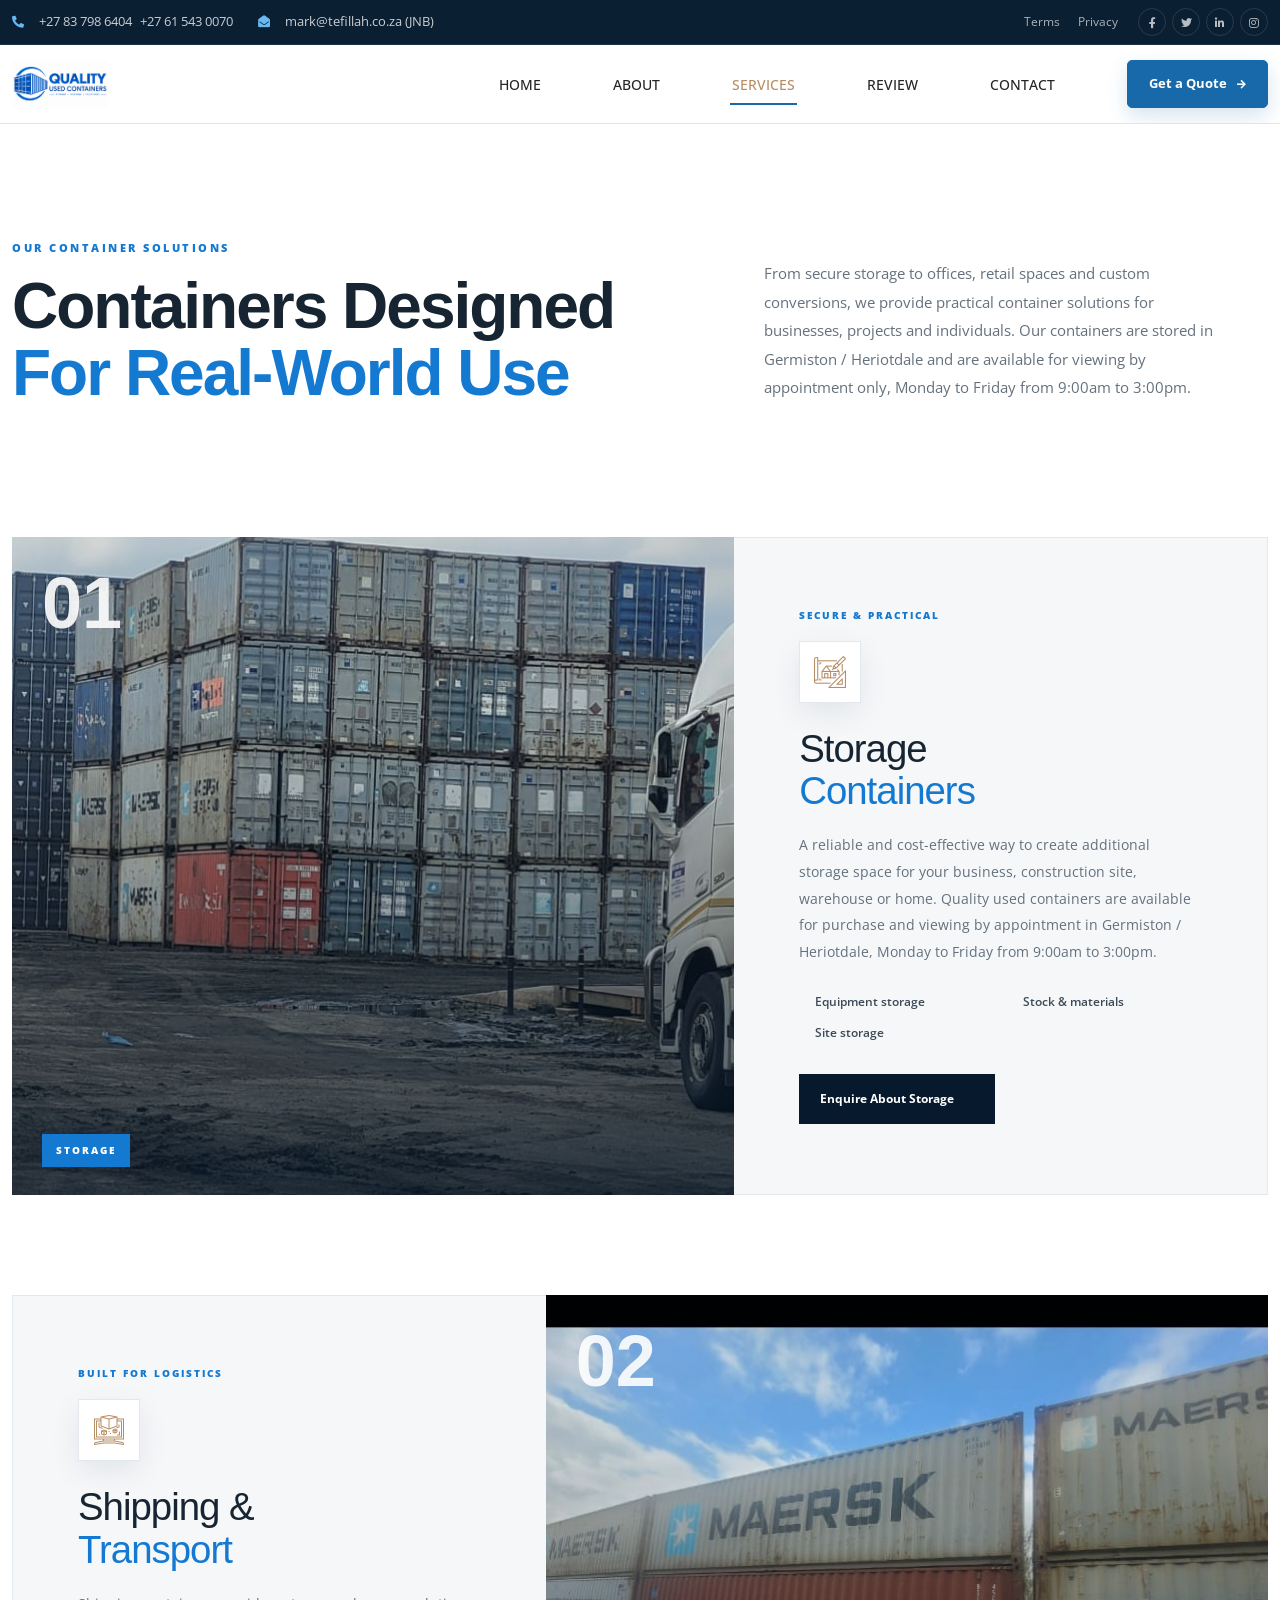
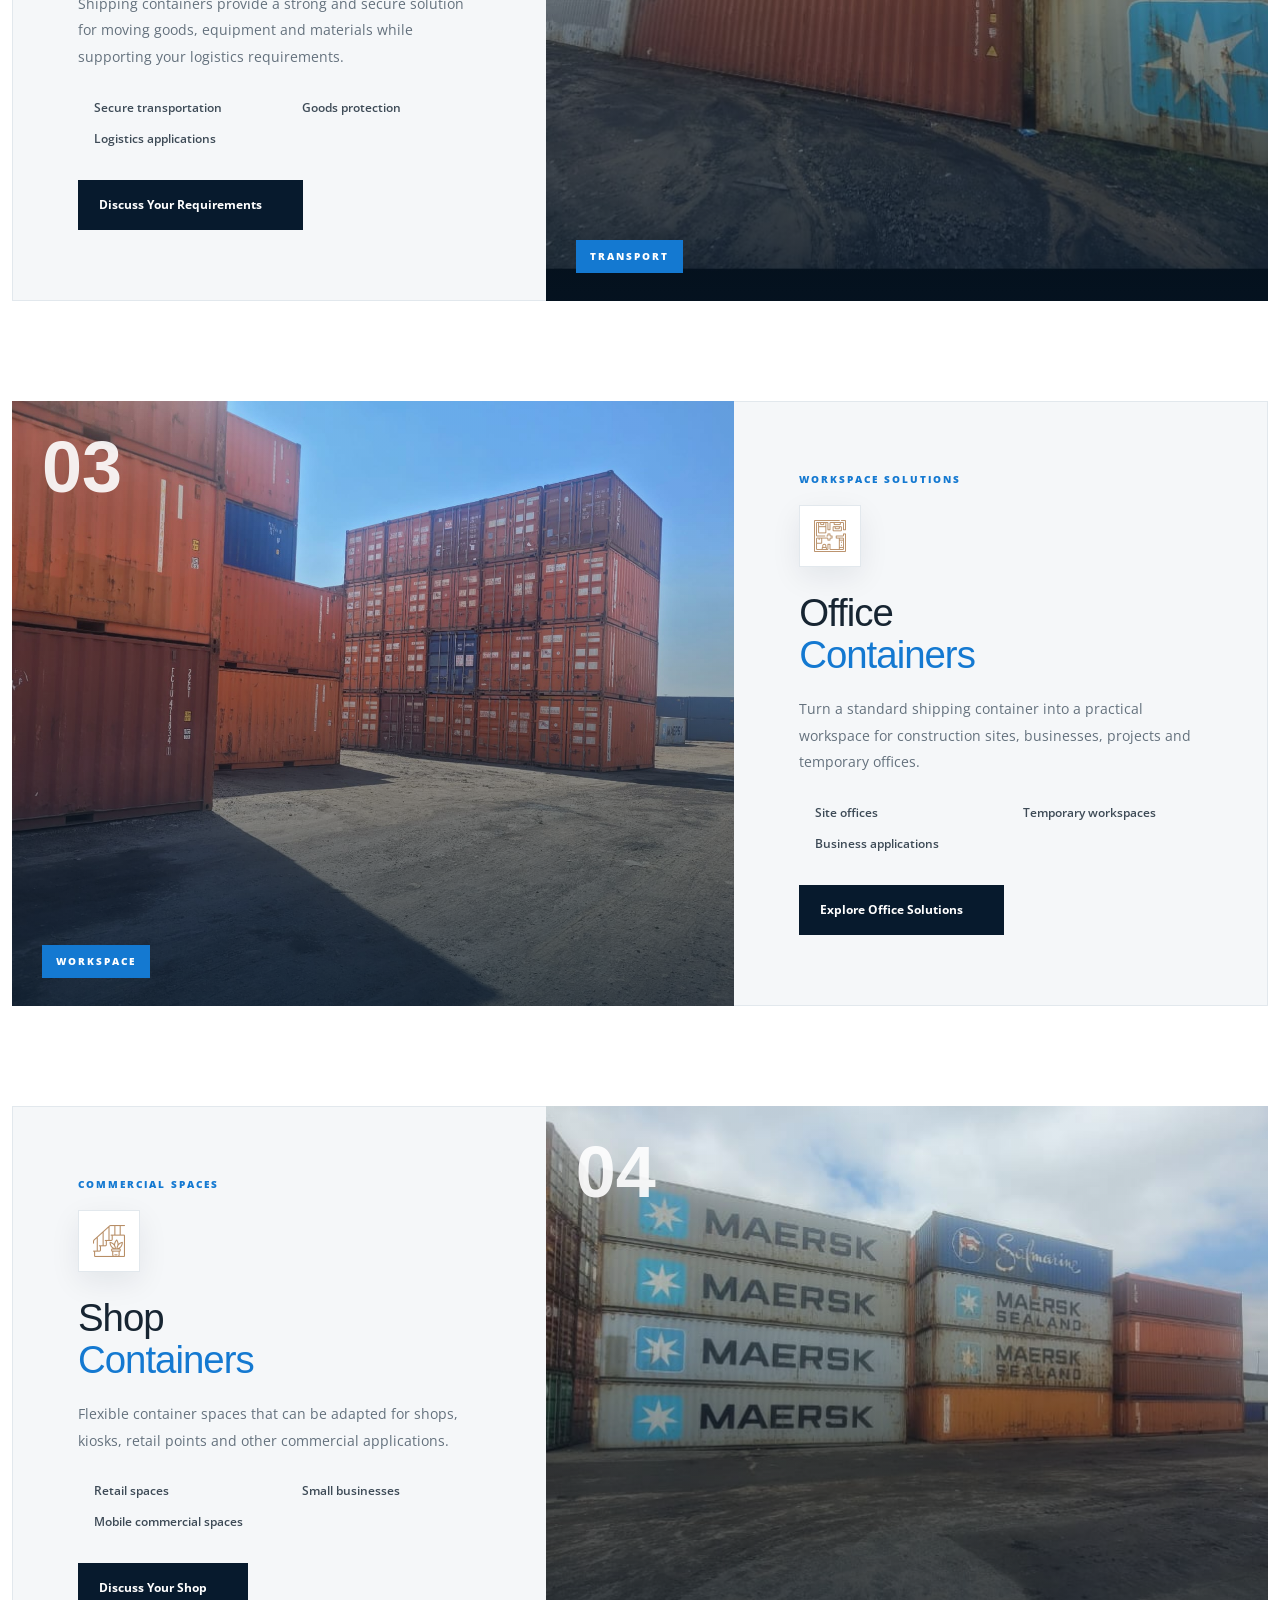
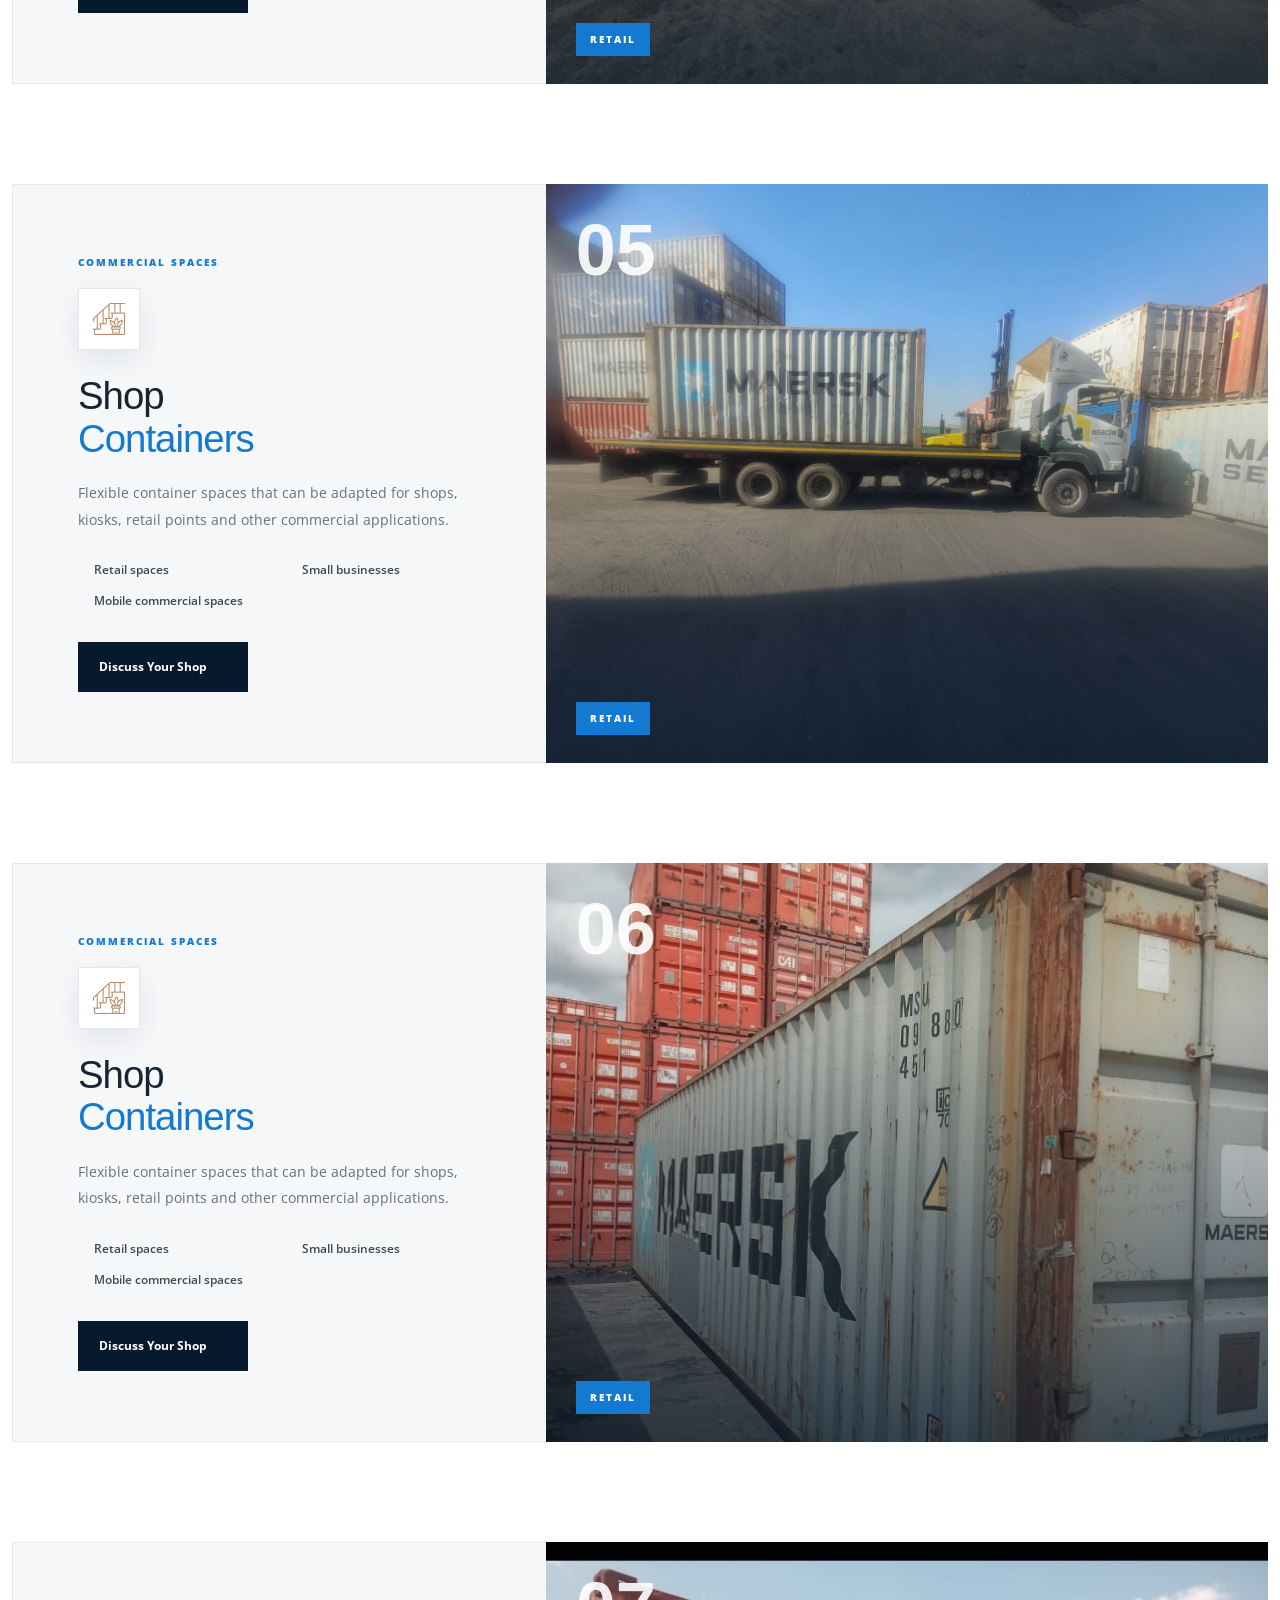
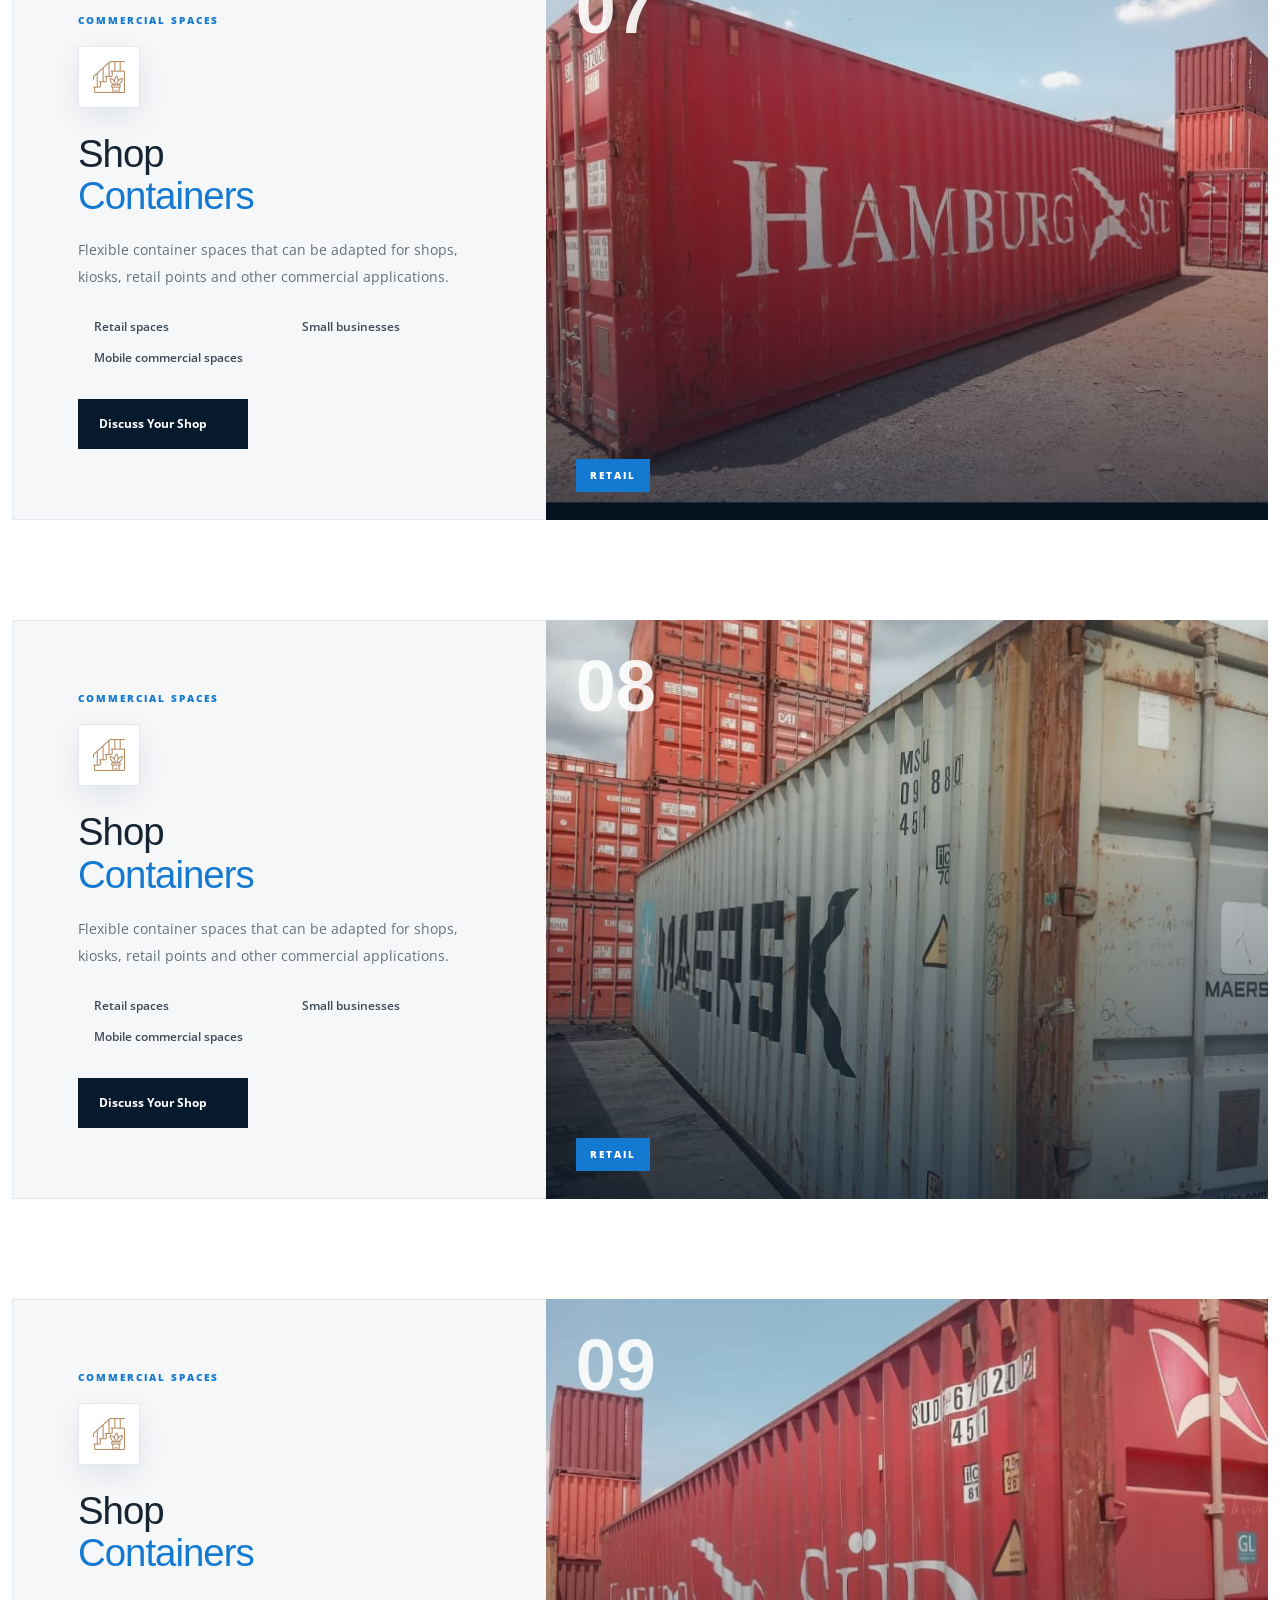
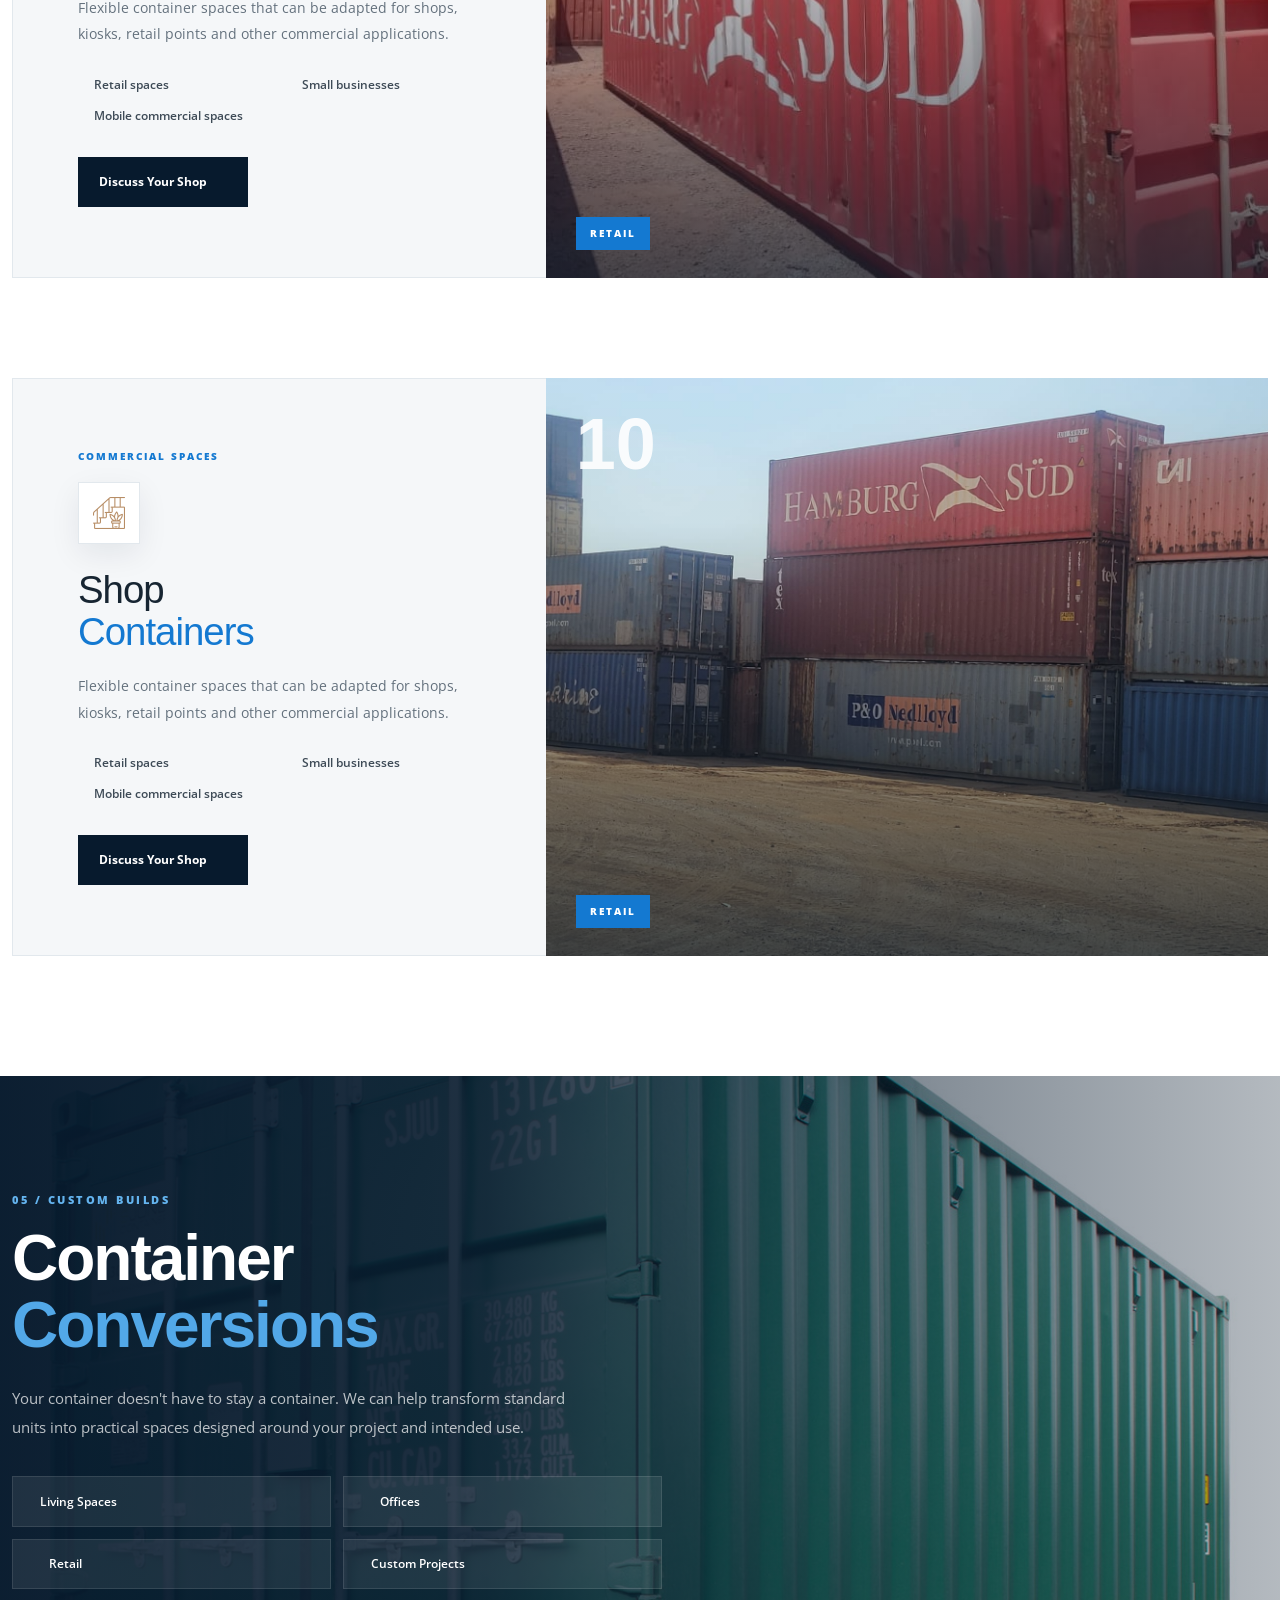
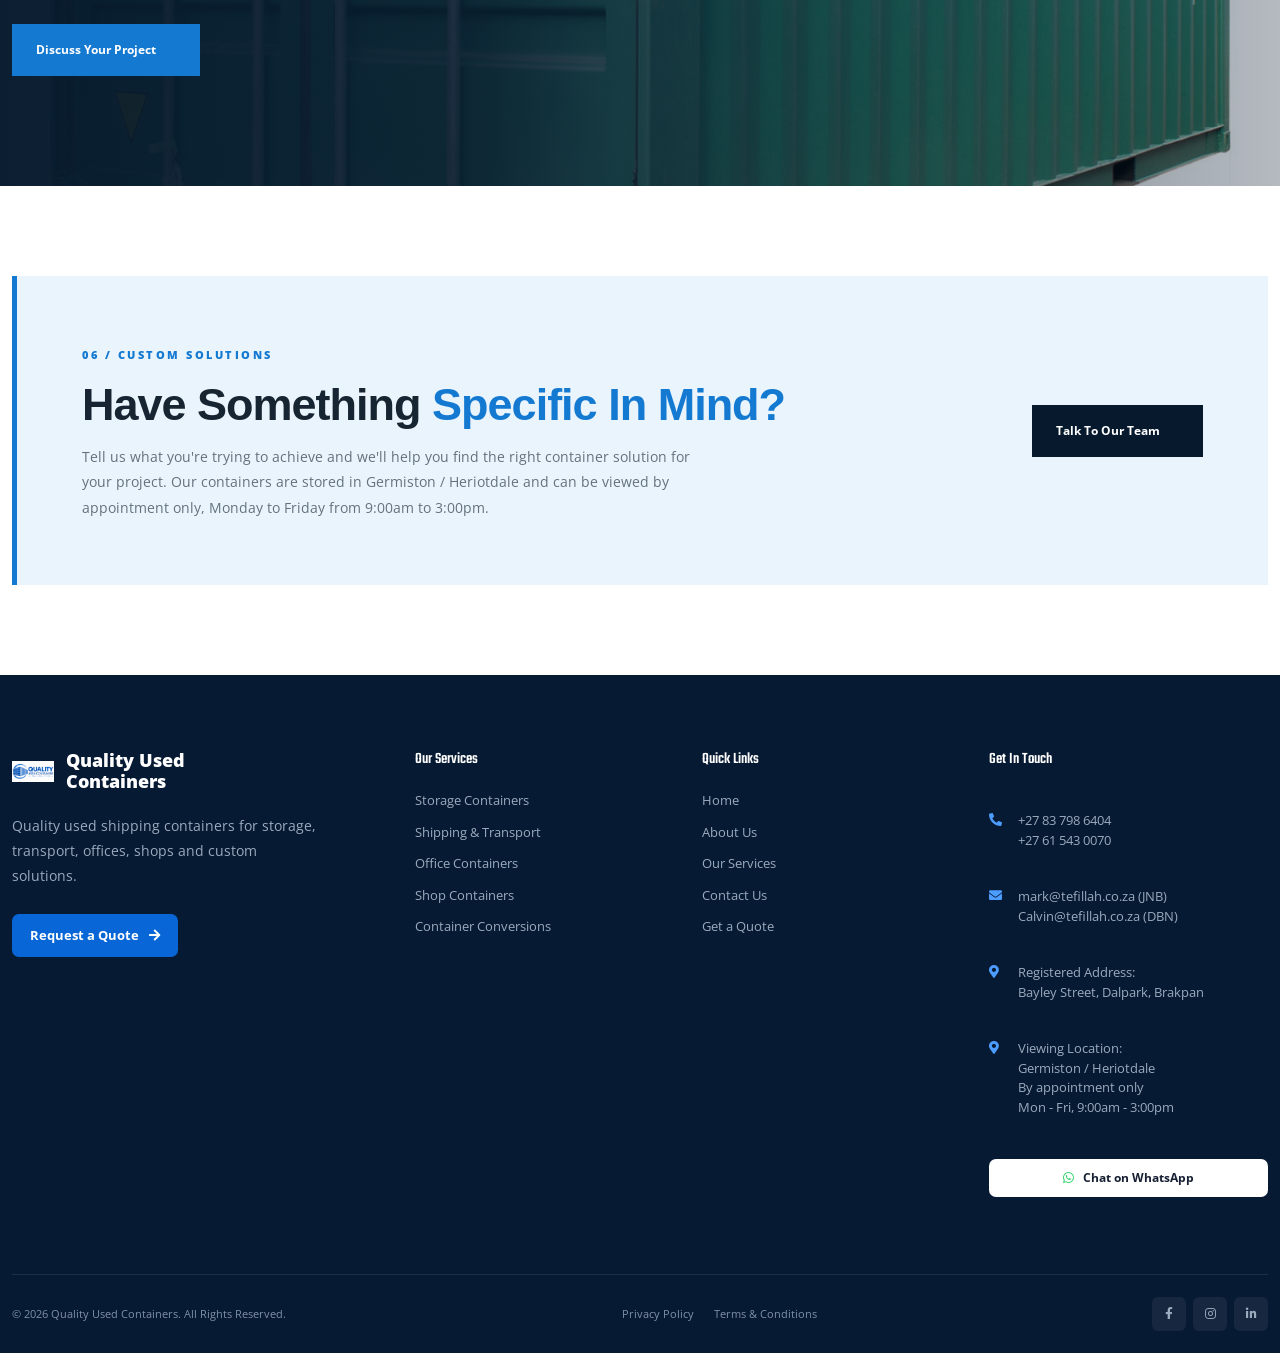
<file: service.html>
<!DOCTYPE html>
<html lang="en">

<head>
    <meta charset="utf-8">
    <title>Arkitektur - Architecture HTML Template</title>
    <meta content="width=device-width, initial-scale=1.0" name="viewport">
    <meta content="" name="keywords">
    <meta content="" name="description">

    <!-- Favicon -->
    <link href="img/favicon.ico" rel="icon">

    <!-- Google Web Fonts -->
    <link rel="preconnect" href="https://fonts.googleapis.com">
    <link rel="preconnect" href="https://fonts.gstatic.com" crossorigin>
    <link href="https://fonts.googleapis.com/css2?family=Open+Sans:wght@400;500;600&family=Teko:wght@400;500;600&display=swap" rel="stylesheet">

    <!-- Icon Font Stylesheet -->
    <link href="https://cdnjs.cloudflare.com/ajax/libs/font-awesome/5.10.0/css/all.min.css" rel="stylesheet">
    <link href="https://cdn.jsdelivr.net/npm/bootstrap-icons@1.4.1/font/bootstrap-icons.css" rel="stylesheet">

    <!-- Libraries Stylesheet -->
    <link href="lib/animate/animate.min.css" rel="stylesheet">
    <link href="lib/owlcarousel/assets/owl.carousel.min.css" rel="stylesheet">
    <link href="lib/tempusdominus/css/tempusdominus-bootstrap-4.min.css" rel="stylesheet" />

    <!-- Customized Bootstrap Stylesheet -->
    <link href="css/bootstrap.min.css" rel="stylesheet">

    <!-- Template Stylesheet -->
    <link href="css/style.css" rel="stylesheet">
</head>

<body>
     <!-- =========================================================
     SPINNER
========================================================= -->
<div id="spinner"
     class="show bg-white position-fixed translate-middle w-100 vh-100 top-50 start-50 d-flex align-items-center justify-content-center">

    <div class="spinner-border position-relative text-primary"
         style="width: 6rem; height: 6rem;"
         role="status">
    </div>

    <img class="position-absolute top-50 start-50 translate-middle"
         src="img/icons/ChatGPT Image Sep 6, 2026, 07_32_24 PM.png"
         alt="Quality Used Containers">
</div>


<!-- =========================================================
     TOPBAR
========================================================= -->
<div class="topbar">
    <div class="container">
        <div class="topbar-inner">

            <div class="topbar-contact">
                <a href="tel:+27837986404">
                    <i class="fa fa-phone-alt"></i>
                    <span>+27 83 798 6404</span>
                    <span>+27 61 543 0070</span>
                </a>

                <a href="mailto:mark@tefillah.co.za">
                    <i class="fa fa-envelope-open"></i>
                    <span>mark@tefillah.co.za (JNB)</span>
                </a>
            </div>

            <div class="topbar-right">
                <div class="topbar-links">
                    <a href="#">Terms</a>
                    <a href="#">Privacy</a>
                </div>

                <div class="topbar-social">
                    <a href="#" aria-label="Facebook">
                        <i class="fab fa-facebook-f"></i>
                    </a>

                    <a href="#" aria-label="Twitter">
                        <i class="fab fa-twitter"></i>
                    </a>

                    <a href="#" aria-label="LinkedIn">
                        <i class="fab fa-linkedin-in"></i>
                    </a>

                    <a href="#" aria-label="Instagram">
                        <i class="fab fa-instagram"></i>
                    </a>
                </div>
            </div>

        </div>
    </div>
</div>


<!-- =========================================================
     NAVBAR
========================================================= -->
<nav class="main-navbar navbar navbar-expand-lg sticky-top">

    <div class="container">

        <a href="index.html" class="site-logo">
            <img src="img/icons/ChatGPT Image Sep 6, 2026, 07_32_24 PM.png"
                 alt="Quality Used Containers">
        </a>

 <button type="button" class="navbar-toggler me-4" data-bs-toggle="collapse" data-bs-target="#navbarCollapse">
            <span class="navbar-toggler-icon"><img src="img/icons/sidebar-4.png" alt="Toggle navigation"></span>
        </button>

        <div class="collapse navbar-collapse" id="navbarCollapse">

            <div class="navbar-nav ms-auto">

                <a href="index.html"
                   class="nav-link">
                    Home
                </a>

                <a href="about.html"
                   class="nav-link">
                    About
                </a>

                <a href="service.html"
                   class="nav-link active">
                    Services
                </a>
     <a href="team.html" class="nav-link">
                    Review
                </a>
                <a href="contact.html"
                   class="nav-link">
                    Contact
                </a>

            </div>

            <div class="nav-cta-wrapper">
                <a href="contact.html"
                   class="nav-cta">

                    Get a Quote
                    <i class="fa fa-arrow-right"></i>

                </a>
            </div>

        </div>

    </div>

</nav>


<!-- =========================================================
     SERVICES SHOWCASE
========================================================= -->

<section class="container-showcase">

    <!-- INTRO -->
    <div class="container">

        <div class="showcase-heading">

            <div class="showcase-heading-left">

                <span class="showcase-label">
                    OUR CONTAINER SOLUTIONS
                </span>

                <h2>
                    Containers Designed
                    <span>For Real-World Use</span>
                </h2>

            </div>

            <div class="showcase-heading-right">

                <p>
                    From secure storage to offices, retail spaces and
                    custom conversions, we provide practical container
                    solutions for businesses, projects and individuals.
                    Our containers are stored in Germiston / Heriotdale
                    and are available for viewing by appointment only,
                    Monday to Friday from 9:00am to 3:00pm.
                </p>

            </div>

        </div>

    </div>


    <!-- =====================================================
         SERVICE 01 — STORAGE
    ====================================================== -->

    <article class="container-feature">

        <div class="container container-feature-inner">

            <!-- IMAGE -->

            <div class="feature-image">

                <img
                    src="img/WhatsApp Image 2026-09-11 at 20.42.39 (1).jpeg"
                    alt="Quality used storage container">

                <div class="image-overlay"></div>

                <div class="feature-number">
                    01
                </div>

                <div class="image-tag">
                    STORAGE
                </div>

            </div>


            <!-- CONTENT -->

            <div class="feature-content">

                <span class="feature-kicker">
                    SECURE & PRACTICAL
                </span>

                <div class="feature-icon">
                    <img
                        src="img/icons/icon-5.png"
                        alt="">
                </div>

                <h3>
                    Storage
                    <span>Containers</span>
                </h3>

                <p class="feature-description">
                    A reliable and cost-effective way to create
                    additional storage space for your business,
                    construction site, warehouse or home.
                    Quality used containers are available for purchase
                    and viewing by appointment in Germiston / Heriotdale,
                    Monday to Friday from 9:00am to 3:00pm.
                </p>


                <div class="feature-points">

                    <div>
                        <i class="fa-solid fa-check"></i>
                        <span>Equipment storage</span>
                    </div>

                    <div>
                        <i class="fa-solid fa-check"></i>
                        <span>Stock & materials</span>
                    </div>

                    <div>
                        <i class="fa-solid fa-check"></i>
                        <span>Site storage</span>
                    </div>

                </div>


                <a href="contact.html" class="feature-button">

                    Enquire About Storage

                    <i class="fa-solid fa-arrow-right"></i>

                </a>

            </div>

        </div>

    </article>


    <!-- =====================================================
         SERVICE 02 — SHIPPING
    ====================================================== -->

    <article class="container-feature container-feature-reverse">

        <div class="container container-feature-inner">

            <!-- IMAGE -->

            <div class="feature-image">

                <img
                    src="img/WhatsApp Image 2026-09-11 at 20.42.39.jpeg"
                    alt="Shipping container for transportation">

                <div class="image-overlay"></div>

                <div class="feature-number">
                    02
                </div>

                <div class="image-tag">
                    TRANSPORT
                </div>

            </div>


            <!-- CONTENT -->

            <div class="feature-content">

                <span class="feature-kicker">
                    BUILT FOR LOGISTICS
                </span>

                <div class="feature-icon">
                    <img
                        src="img/icons/icon-6.png"
                        alt="">
                </div>

                <h3>
                    Shipping &
                    <span>Transport</span>
                </h3>

                <p class="feature-description">
                    Shipping containers provide a strong and secure
                    solution for moving goods, equipment and materials
                    while supporting your logistics requirements.
                </p>


                <div class="feature-points">

                    <div>
                        <i class="fa-solid fa-check"></i>
                        <span>Secure transportation</span>
                    </div>

                    <div>
                        <i class="fa-solid fa-check"></i>
                        <span>Goods protection</span>
                    </div>

                    <div>
                        <i class="fa-solid fa-check"></i>
                        <span>Logistics applications</span>
                    </div>

                </div>


                <a href="contact.html" class="feature-button">

                    Discuss Your Requirements

                    <i class="fa-solid fa-arrow-right"></i>

                </a>

            </div>

        </div>

    </article>


    <!-- =====================================================
         SERVICE 03 — OFFICE
    ====================================================== -->

    <article class="container-feature">

        <div class="container container-feature-inner">

            <div class="feature-image">

                <img
                    src="img/WhatsApp Image 2026-09-11 at 20.42.40.jpeg"
                    alt="Container office">

                <div class="image-overlay"></div>

                <div class="feature-number">
                    03
                </div>

                <div class="image-tag">
                    WORKSPACE
                </div>

            </div>


            <div class="feature-content">

                <span class="feature-kicker">
                    WORKSPACE SOLUTIONS
                </span>

                <div class="feature-icon">
                    <img
                        src="img/icons/icon-7.png"
                        alt="">
                </div>

                <h3>
                    Office
                    <span>Containers</span>
                </h3>

                <p class="feature-description">
                    Turn a standard shipping container into a practical
                    workspace for construction sites, businesses,
                    projects and temporary offices.
                </p>


                <div class="feature-points">

                    <div>
                        <i class="fa-solid fa-check"></i>
                        <span>Site offices</span>
                    </div>

                    <div>
                        <i class="fa-solid fa-check"></i>
                        <span>Temporary workspaces</span>
                    </div>

                    <div>
                        <i class="fa-solid fa-check"></i>
                        <span>Business applications</span>
                    </div>

                </div>


                <a href="contact.html" class="feature-button">

                    Explore Office Solutions

                    <i class="fa-solid fa-arrow-right"></i>

                </a>

            </div>

        </div>

    </article>


    <!-- =====================================================
         SERVICE 04 — SHOP
    ====================================================== -->

    <article class="container-feature container-feature-reverse">

        <div class="container container-feature-inner">

            <div class="feature-image">

                <img
                    src="img/WhatsApp Image 2026-09-11 at 20.42.41.jpeg"
                    alt="Container shop">

                <div class="image-overlay"></div>

                <div class="feature-number">
                    04
                </div>

                <div class="image-tag">
                    RETAIL
                </div>

            </div>


            <div class="feature-content">

                <span class="feature-kicker">
                    COMMERCIAL SPACES
                </span>

                <div class="feature-icon">
                    <img
                        src="img/icons/icon-8.png"
                        alt="">
                </div>

                <h3>
                    Shop
                    <span>Containers</span>
                </h3>

                <p class="feature-description">
                    Flexible container spaces that can be adapted for
                    shops, kiosks, retail points and other commercial
                    applications.
                </p>


                <div class="feature-points">

                    <div>
                        <i class="fa-solid fa-check"></i>
                        <span>Retail spaces</span>
                    </div>

                    <div>
                        <i class="fa-solid fa-check"></i>
                        <span>Small businesses</span>
                    </div>

                    <div>
                        <i class="fa-solid fa-check"></i>
                        <span>Mobile commercial spaces</span>
                    </div>

                </div>


                <a href="contact.html" class="feature-button">

                    Discuss Your Shop

                    <i class="fa-solid fa-arrow-right"></i>

                </a>

            </div>

        </div>

    </article>



    <!-- =====================================================
         SERVICE 05 — SHOP
    ====================================================== -->

    <article class="container-feature container-feature-reverse">

        <div class="container container-feature-inner">

            <div class="feature-image">

                <img
                    src="img/WhatsApp Image 2026-09-11 at 20.42.50 (1).jpeg"
                    alt="Container shop">

                <div class="image-overlay"></div>

                <div class="feature-number">
                    05
                </div>

                <div class="image-tag">
                    RETAIL
                </div>

            </div>


            <div class="feature-content">

                <span class="feature-kicker">
                    COMMERCIAL SPACES
                </span>

                <div class="feature-icon">
                    <img
                        src="img/icons/icon-8.png"
                        alt="">
                </div>

                <h3>
                    Shop
                    <span>Containers</span>
                </h3>

                <p class="feature-description">
                    Flexible container spaces that can be adapted for
                    shops, kiosks, retail points and other commercial
                    applications.
                </p>


                <div class="feature-points">

                    <div>
                        <i class="fa-solid fa-check"></i>
                        <span>Retail spaces</span>
                    </div>

                    <div>
                        <i class="fa-solid fa-check"></i>
                        <span>Small businesses</span>
                    </div>

                    <div>
                        <i class="fa-solid fa-check"></i>
                        <span>Mobile commercial spaces</span>
                    </div>

                </div>


                <a href="contact.html" class="feature-button">

                    Discuss Your Shop

                    <i class="fa-solid fa-arrow-right"></i>

                </a>

            </div>

        </div>

    </article>
    

    <!-- =====================================================
         SERVICE 06 — SHOP
    ====================================================== -->

    <article class="container-feature container-feature-reverse">

        <div class="container container-feature-inner">

            <div class="feature-image">

                <img
                    src="img/WhatsApp Image 2026-09-11 at 20.42.57.jpeg"
                    alt="Container shop">

                <div class="image-overlay"></div>

                <div class="feature-number">
                    06
                </div>

                <div class="image-tag">
                    RETAIL
                </div>

            </div>


            <div class="feature-content">

                <span class="feature-kicker">
                    COMMERCIAL SPACES
                </span>

                <div class="feature-icon">
                    <img
                        src="img/icons/icon-8.png"
                        alt="">
                </div>

                <h3>
                    Shop
                    <span>Containers</span>
                </h3>

                <p class="feature-description">
                    Flexible container spaces that can be adapted for
                    shops, kiosks, retail points and other commercial
                    applications.
                </p>


                <div class="feature-points">

                    <div>
                        <i class="fa-solid fa-check"></i>
                        <span>Retail spaces</span>
                    </div>

                    <div>
                        <i class="fa-solid fa-check"></i>
                        <span>Small businesses</span>
                    </div>

                    <div>
                        <i class="fa-solid fa-check"></i>
                        <span>Mobile commercial spaces</span>
                    </div>

                </div>


                <a href="contact.html" class="feature-button">

                    Discuss Your Shop

                    <i class="fa-solid fa-arrow-right"></i>

                </a>

            </div>

        </div>

    </article>
    

    <!-- =====================================================
         SERVICE 07 — SHOP
    ====================================================== -->

    <article class="container-feature container-feature-reverse">

        <div class="container container-feature-inner">

            <div class="feature-image">

                <img
                    src="img/WhatsApp Image 2026-09-11 at 20.42.57 (1).jpeg"
                    alt="Container shop">

                <div class="image-overlay"></div>

                <div class="feature-number">
                    07
                </div>

                <div class="image-tag">
                    RETAIL
                </div>

            </div>


            <div class="feature-content">

                <span class="feature-kicker">
                    COMMERCIAL SPACES
                </span>

                <div class="feature-icon">
                    <img
                        src="img/icons/icon-8.png"
                        alt="">
                </div>

                <h3>
                    Shop
                    <span>Containers</span>
                </h3>

                <p class="feature-description">
                    Flexible container spaces that can be adapted for
                    shops, kiosks, retail points and other commercial
                    applications.
                </p>


                <div class="feature-points">

                    <div>
                        <i class="fa-solid fa-check"></i>
                        <span>Retail spaces</span>
                    </div>

                    <div>
                        <i class="fa-solid fa-check"></i>
                        <span>Small businesses</span>
                    </div>

                    <div>
                        <i class="fa-solid fa-check"></i>
                        <span>Mobile commercial spaces</span>
                    </div>

                </div>


                <a href="contact.html" class="feature-button">

                    Discuss Your Shop

                    <i class="fa-solid fa-arrow-right"></i>

                </a>

            </div>

        </div>

    </article>
    

    <!-- =====================================================
         SERVICE 08 — SHOP
    ====================================================== -->

    <article class="container-feature container-feature-reverse">

        <div class="container container-feature-inner">

            <div class="feature-image">

                <img
                    src="img/WhatsApp Image 2026-09-11 at 20.42.57.jpeg"
                    alt="Container shop">

                <div class="image-overlay"></div>

                <div class="feature-number">
                    08
                </div>

                <div class="image-tag">
                    RETAIL
                </div>

            </div>


            <div class="feature-content">

                <span class="feature-kicker">
                    COMMERCIAL SPACES
                </span>

                <div class="feature-icon">
                    <img
                        src="img/icons/icon-8.png"
                        alt="">
                </div>

                <h3>
                    Shop
                    <span>Containers</span>
                </h3>

                <p class="feature-description">
                    Flexible container spaces that can be adapted for
                    shops, kiosks, retail points and other commercial
                    applications.
                </p>


                <div class="feature-points">

                    <div>
                        <i class="fa-solid fa-check"></i>
                        <span>Retail spaces</span>
                    </div>

                    <div>
                        <i class="fa-solid fa-check"></i>
                        <span>Small businesses</span>
                    </div>

                    <div>
                        <i class="fa-solid fa-check"></i>
                        <span>Mobile commercial spaces</span>
                    </div>

                </div>


                <a href="contact.html" class="feature-button">

                    Discuss Your Shop

                    <i class="fa-solid fa-arrow-right"></i>

                </a>

            </div>

        </div>

    </article>

    

    <!-- =====================================================
         SERVICE 09 — SHOP
    ====================================================== -->

    <article class="container-feature container-feature-reverse">

        <div class="container container-feature-inner">

            <div class="feature-image">

                <img
                    src="img/WhatsApp Image 2026-09-11 at 20.42.58.jpeg"
                    alt="Container shop">

                <div class="image-overlay"></div>

                <div class="feature-number">
                    09
                </div>

                <div class="image-tag">
                    RETAIL
                </div>

            </div>


            <div class="feature-content">

                <span class="feature-kicker">
                    COMMERCIAL SPACES
                </span>

                <div class="feature-icon">
                    <img
                        src="img/icons/icon-8.png"
                        alt="">
                </div>

                <h3>
                    Shop
                    <span>Containers</span>
                </h3>

                <p class="feature-description">
                    Flexible container spaces that can be adapted for
                    shops, kiosks, retail points and other commercial
                    applications.
                </p>


                <div class="feature-points">

                    <div>
                        <i class="fa-solid fa-check"></i>
                        <span>Retail spaces</span>
                    </div>

                    <div>
                        <i class="fa-solid fa-check"></i>
                        <span>Small businesses</span>
                    </div>

                    <div>
                        <i class="fa-solid fa-check"></i>
                        <span>Mobile commercial spaces</span>
                    </div>

                </div>


                <a href="contact.html" class="feature-button">

                    Discuss Your Shop

                    <i class="fa-solid fa-arrow-right"></i>

                </a>

            </div>

        </div>

    </article>
    

    <!-- =====================================================
         SERVICE 10 — SHOP
    ====================================================== -->

    <article class="container-feature container-feature-reverse">

        <div class="container container-feature-inner">

            <div class="feature-image">

                <img
                    src="img/WhatsApp Image 2026-09-11 at 20.42.47 (1).jpeg"
                    alt="Container shop">

                <div class="image-overlay"></div>

                <div class="feature-number">
                    10
                </div>

                <div class="image-tag">
                    RETAIL
                </div>

            </div>


            <div class="feature-content">

                <span class="feature-kicker">
                    COMMERCIAL SPACES
                </span>

                <div class="feature-icon">
                    <img
                        src="img/icons/icon-8.png"
                        alt="">
                </div>

                <h3>
                    Shop
                    <span>Containers</span>
                </h3>

                <p class="feature-description">
                    Flexible container spaces that can be adapted for
                    shops, kiosks, retail points and other commercial
                    applications.
                </p>


                <div class="feature-points">

                    <div>
                        <i class="fa-solid fa-check"></i>
                        <span>Retail spaces</span>
                    </div>

                    <div>
                        <i class="fa-solid fa-check"></i>
                        <span>Small businesses</span>
                    </div>

                    <div>
                        <i class="fa-solid fa-check"></i>
                        <span>Mobile commercial spaces</span>
                    </div>

                </div>


                <a href="contact.html" class="feature-button">

                    Discuss Your Shop

                    <i class="fa-solid fa-arrow-right"></i>

                </a>

            </div>

        </div>

    </article>

    <!-- =====================================================
         FEATURED SERVICE — CONVERSIONS
    ====================================================== -->

    <article class="conversion-feature">

        <div class="conversion-image">

            <img
                src="img/Container9.jpg"
                alt="Custom shipping container conversion">

            <div class="conversion-overlay"></div>

        </div>


        <div class="container">

            <div class="conversion-content">

                <span class="showcase-label">
                    05 / CUSTOM BUILDS
                </span>

                <h2>
                    Container
                    <span>Conversions</span>
                </h2>

                <p>
                    Your container doesn't have to stay a container.
                    We can help transform standard units into practical
                    spaces designed around your project and intended use.
                </p>


                <div class="conversion-features">

                    <div>
                        <i class="fa-solid fa-house"></i>
                        <span>Living Spaces</span>
                    </div>

                    <div>
                        <i class="fa-solid fa-building"></i>
                        <span>Offices</span>
                    </div>

                    <div>
                        <i class="fa-solid fa-store"></i>
                        <span>Retail</span>
                    </div>

                    <div>
                        <i class="fa-solid fa-gears"></i>
                        <span>Custom Projects</span>
                    </div>

                </div>


                <a href="contact.html" class="conversion-button">

                    Discuss Your Project

                    <i class="fa-solid fa-arrow-right"></i>

                </a>

            </div>

        </div>

    </article>


    <!-- =====================================================
         CUSTOM SOLUTIONS
    ====================================================== -->

    <section class="custom-solution">

        <div class="container">

            <div class="custom-solution-inner">

                <div>

                    <span class="showcase-label">
                        06 / CUSTOM SOLUTIONS
                    </span>

                    <h2>
                        Have Something
                        <span>Specific In Mind?</span>
                    </h2>

                    <p>
                        Tell us what you're trying to achieve and
                        we'll help you find the right container
                        solution for your project. Our containers
                        are stored in Germiston / Heriotdale and
                        can be viewed by appointment only, Monday
                        to Friday from 9:00am to 3:00pm.
                    </p>

                </div>


                <a href="contact.html" class="custom-button">

                    Talk To Our Team

                    <i class="fa-solid fa-arrow-right"></i>

                </a>

            </div>

        </div>

    </section>

</section>


<!-- =========================================================
     MODERN FOOTER
     ========================================================= -->

<footer class="modern-footer">


<div class="container">

    <div class="footer-main">

        <!-- Company -->
        <div class="footer-company">

            <a href="index.html" class="footer-logo">
                <img src="img/icons/ChatGPT Image Sep 6, 2026, 07_32_24 PM.png" alt="Quality Used Containers">
                <span>Quality Used Containers</span>
            </a>

            <p>
                Quality used shipping containers for storage, transport,
                offices, shops and custom solutions.
            </p>

            <a href="contact.html" class="footer-quote-button">
                Request a Quote
                <i class="fa fa-arrow-right"></i>
            </a>

        </div>


        <!-- Services -->
        <div class="footer-column">

            <h3>Our Services</h3>

            <a href="service.html">Storage Containers</a>
            <a href="service.html">Shipping & Transport</a>
            <a href="service.html">Office Containers</a>
            <a href="service.html">Shop Containers</a>
            <a href="service.html">Container Conversions</a>

        </div>


        <!-- Quick Links -->
        <div class="footer-column">

            <h3>Quick Links</h3>

            <a href="index.html">Home</a>
            <a href="about.html">About Us</a>
            <a href="service.html">Our Services</a>
            <a href="contact.html">Contact Us</a>
            <a href="contact.html">Get a Quote</a>

        </div>


        <!-- Contact -->
        <div class="footer-column footer-contact">

            <h3>Get In Touch</h3>

            <a href="tel:+27837986404">
                <i class="fa fa-phone-alt"></i>
                <span>
                    +27 83 798 6404<br>
+27 61 543 0070
                </span>
                 
            </a>

            <a href="mailto:mark@tefillah.co.za">
                <i class="fa fa-envelope"></i>
                <span>
                    mark@tefillah.co.za (JNB)<br>
                    Calvin@tefillah.co.za (DBN)
                </span>
            </a>

            <a href="#">
                <i class="fa fa-map-marker-alt"></i>
                <span>
                    Registered Address:<br>
                    Bayley Street, Dalpark, Brakpan
                </span>
            </a>

            <a href="#">
                <i class="fa fa-map-marker-alt"></i>
                <span>
                    Viewing Location:<br>
                    Germiston / Heriotdale<br>
                    By appointment only<br>
                    Mon - Fri, 9:00am - 3:00pm
                </span>
            </a>

            <a
                href="https://wa.me/27837986404"
                target="_blank"
                class="footer-whatsapp">
                <i class="fab fa-whatsapp"></i>
                Chat on WhatsApp
            </a>

        </div>

    </div>


    <!-- Footer Bottom -->
    <div class="footer-bottom">

        <p>
            © 2026 Quality Used Containers.
            All Rights Reserved.
        </p>

        <div class="footer-bottom-links">
            <a href="#">Privacy Policy</a>
            <a href="#">Terms & Conditions</a>
        </div>

        <div class="footer-social">

            <a href="#" aria-label="Facebook">
                <i class="fab fa-facebook-f"></i>
            </a>

            <a href="#" aria-label="Instagram">
                <i class="fab fa-instagram"></i>
            </a>

            <a href="#" aria-label="LinkedIn">
                <i class="fab fa-linkedin-in"></i>
            </a>

        </div>

    </div>

</div>


</footer>


    <!-- JavaScript Libraries -->
    <script src="https://code.jquery.com/jquery-3.4.1.min.js"></script>
    <script src="https://cdn.jsdelivr.net/npm/bootstrap@5.0.0/dist/js/bootstrap.bundle.min.js"></script>
    <script src="lib/wow/wow.min.js"></script>
    <script src="lib/easing/easing.min.js"></script>
    <script src="lib/waypoints/waypoints.min.js"></script>
    <script src="lib/counterup/counterup.min.js"></script>
    <script src="lib/owlcarousel/owl.carousel.min.js"></script>
    <script src="lib/tempusdominus/js/moment.min.js"></script>
    <script src="lib/tempusdominus/js/moment-timezone.min.js"></script>
    <script src="lib/tempusdominus/js/tempusdominus-bootstrap-4.min.js"></script>

    <!-- Template Javascript -->
    <script src="js/main.js"></script>
</body>

</html>
</file>
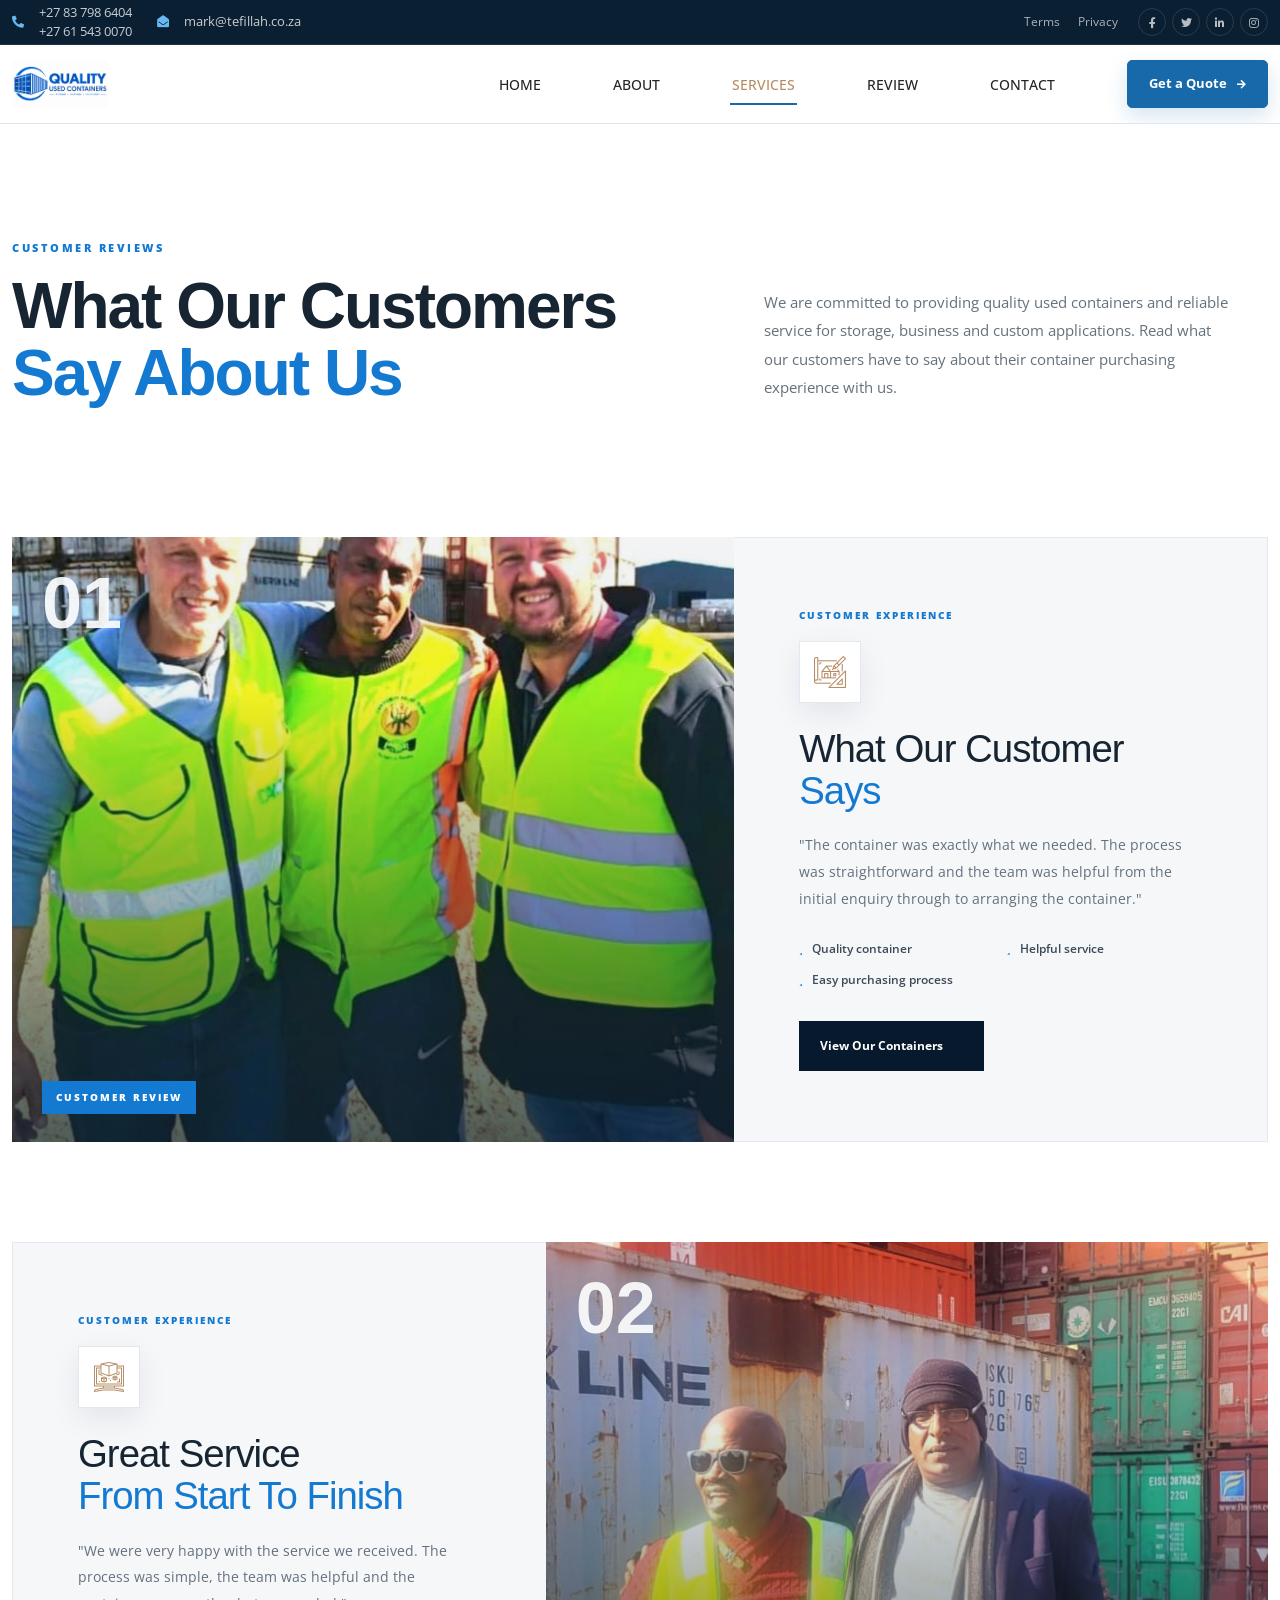
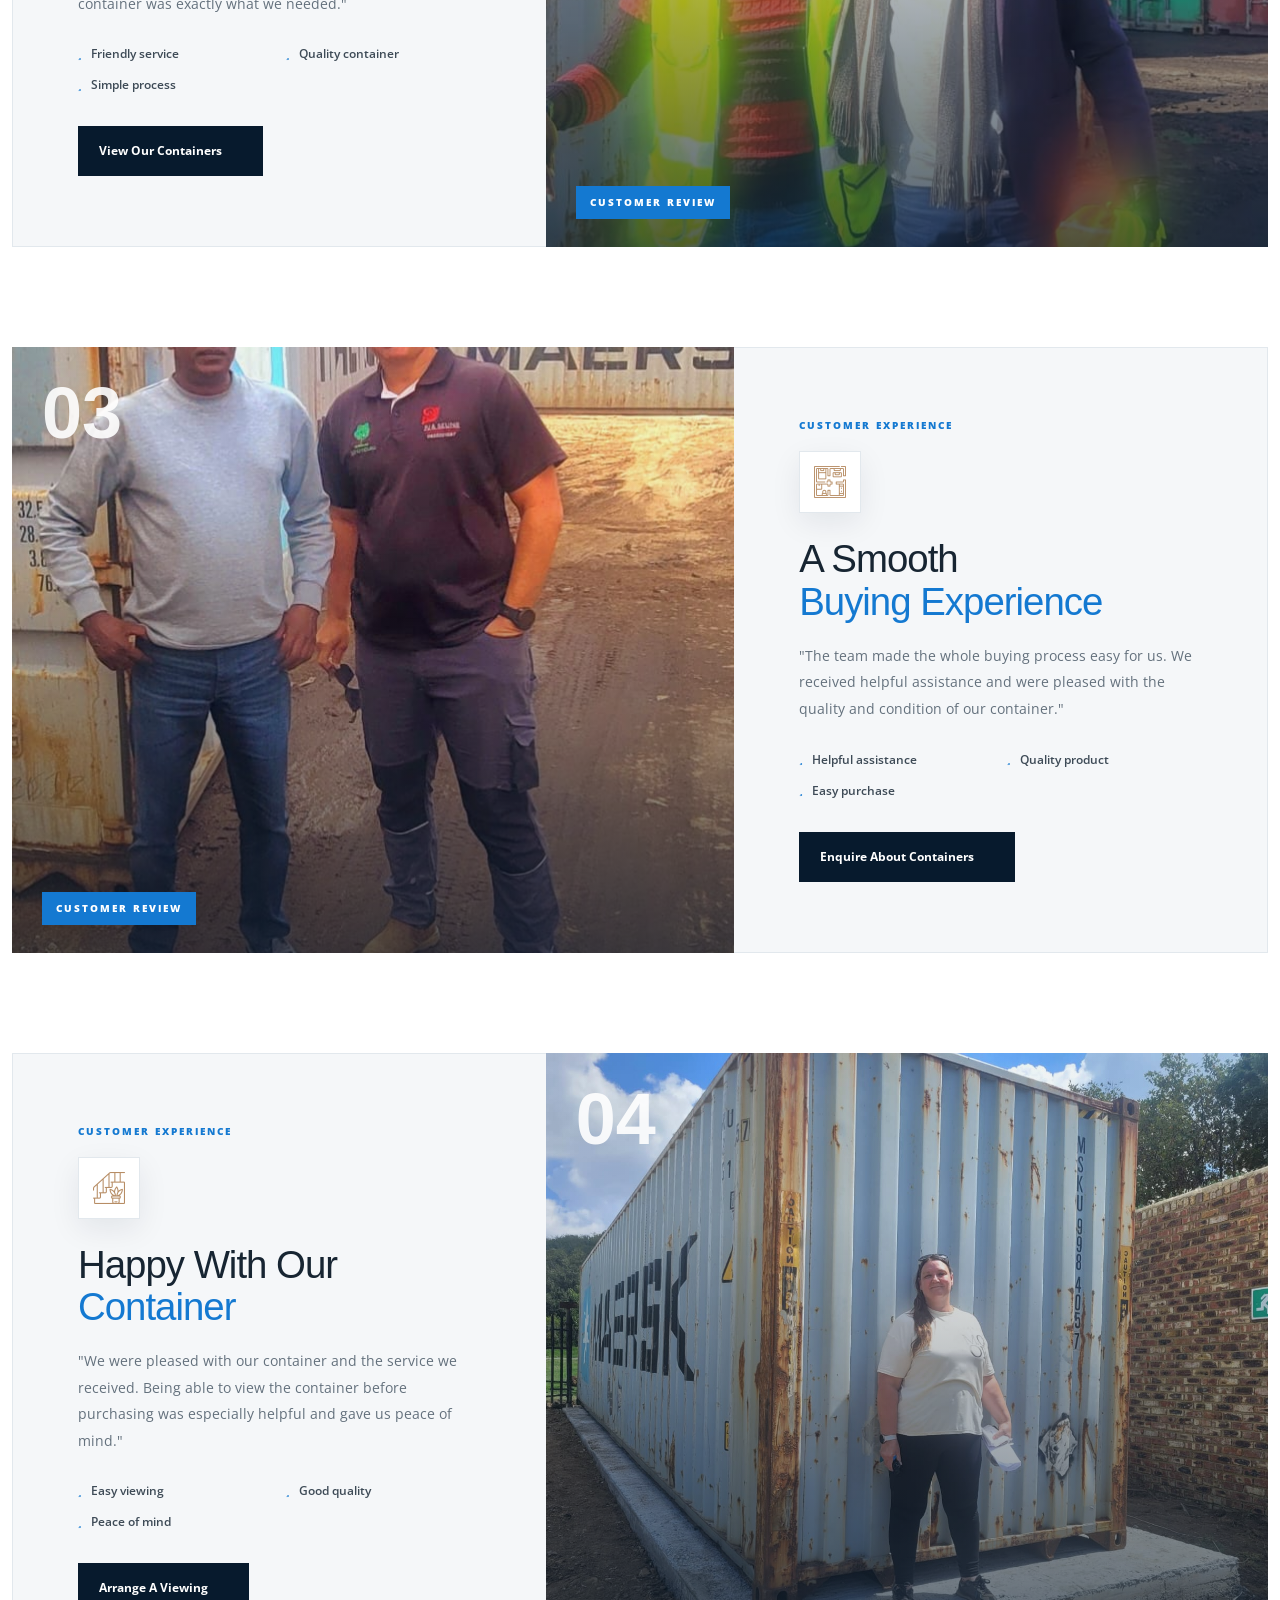
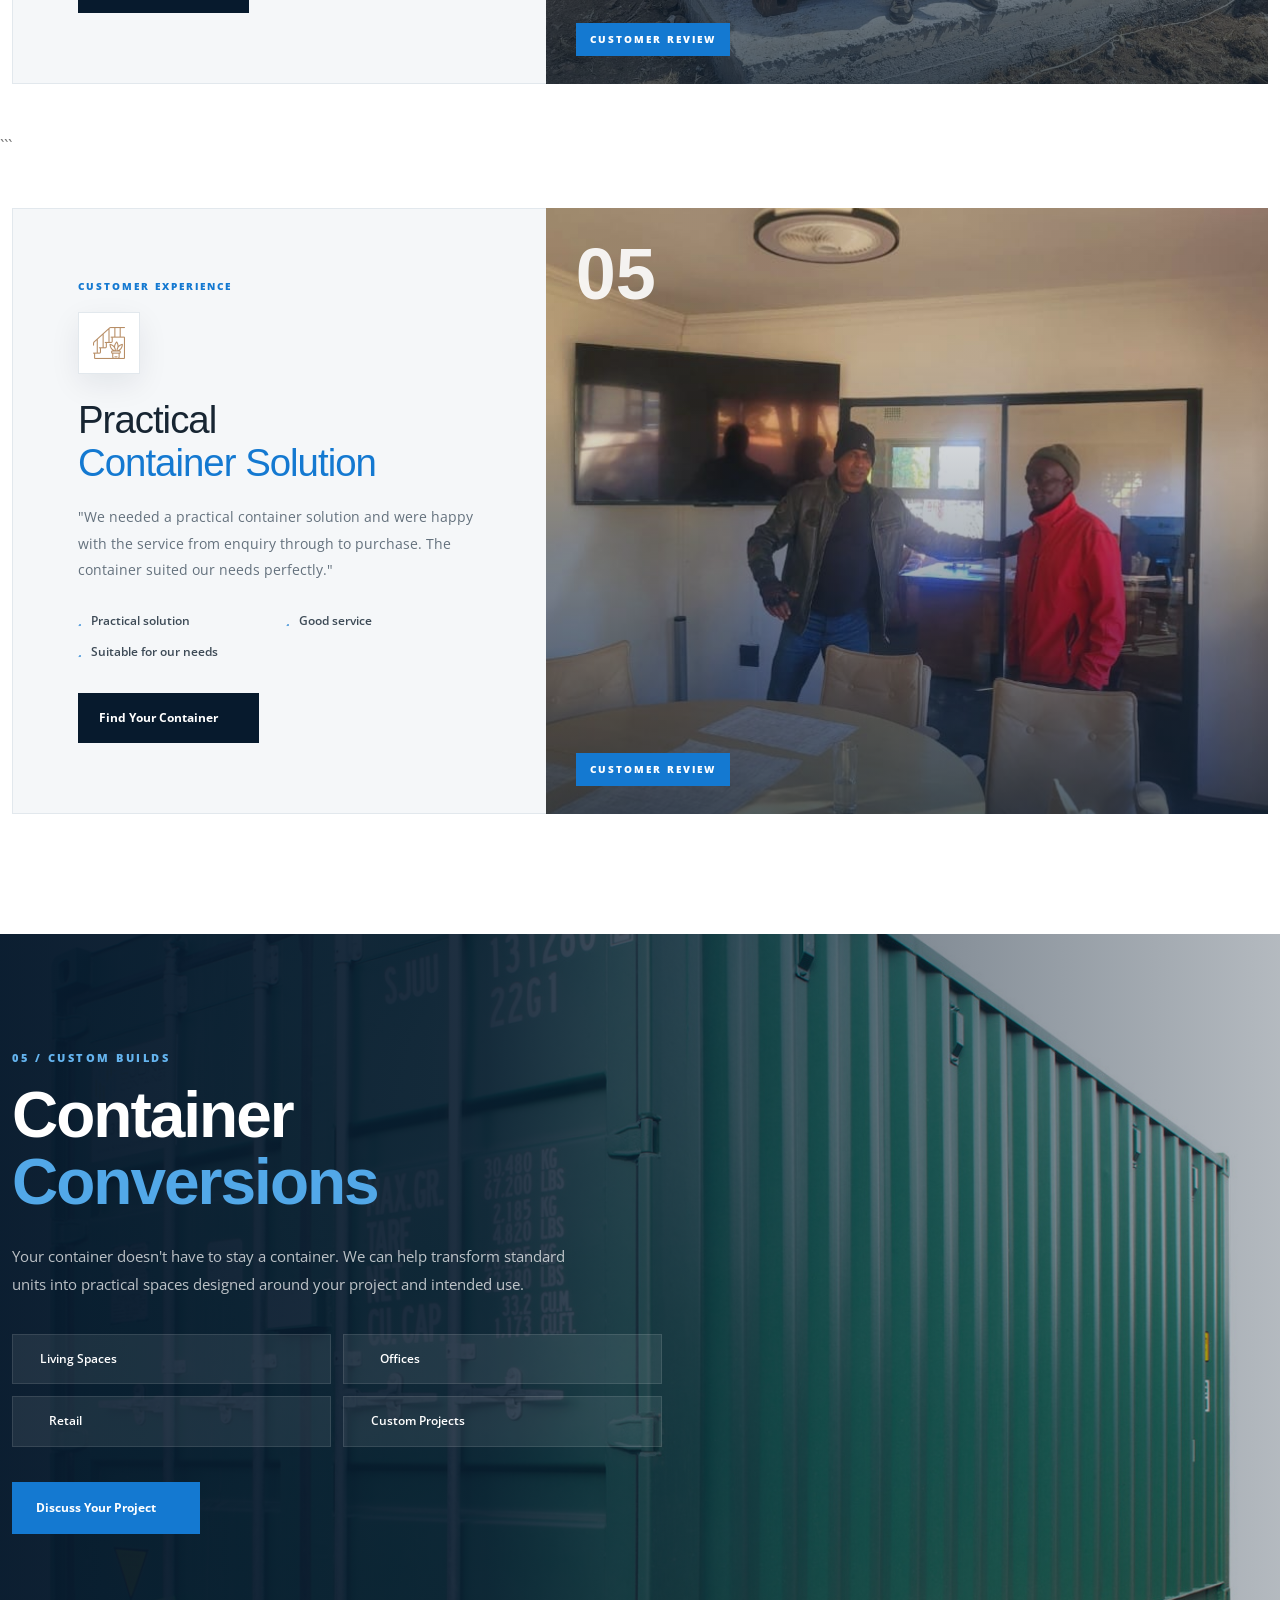
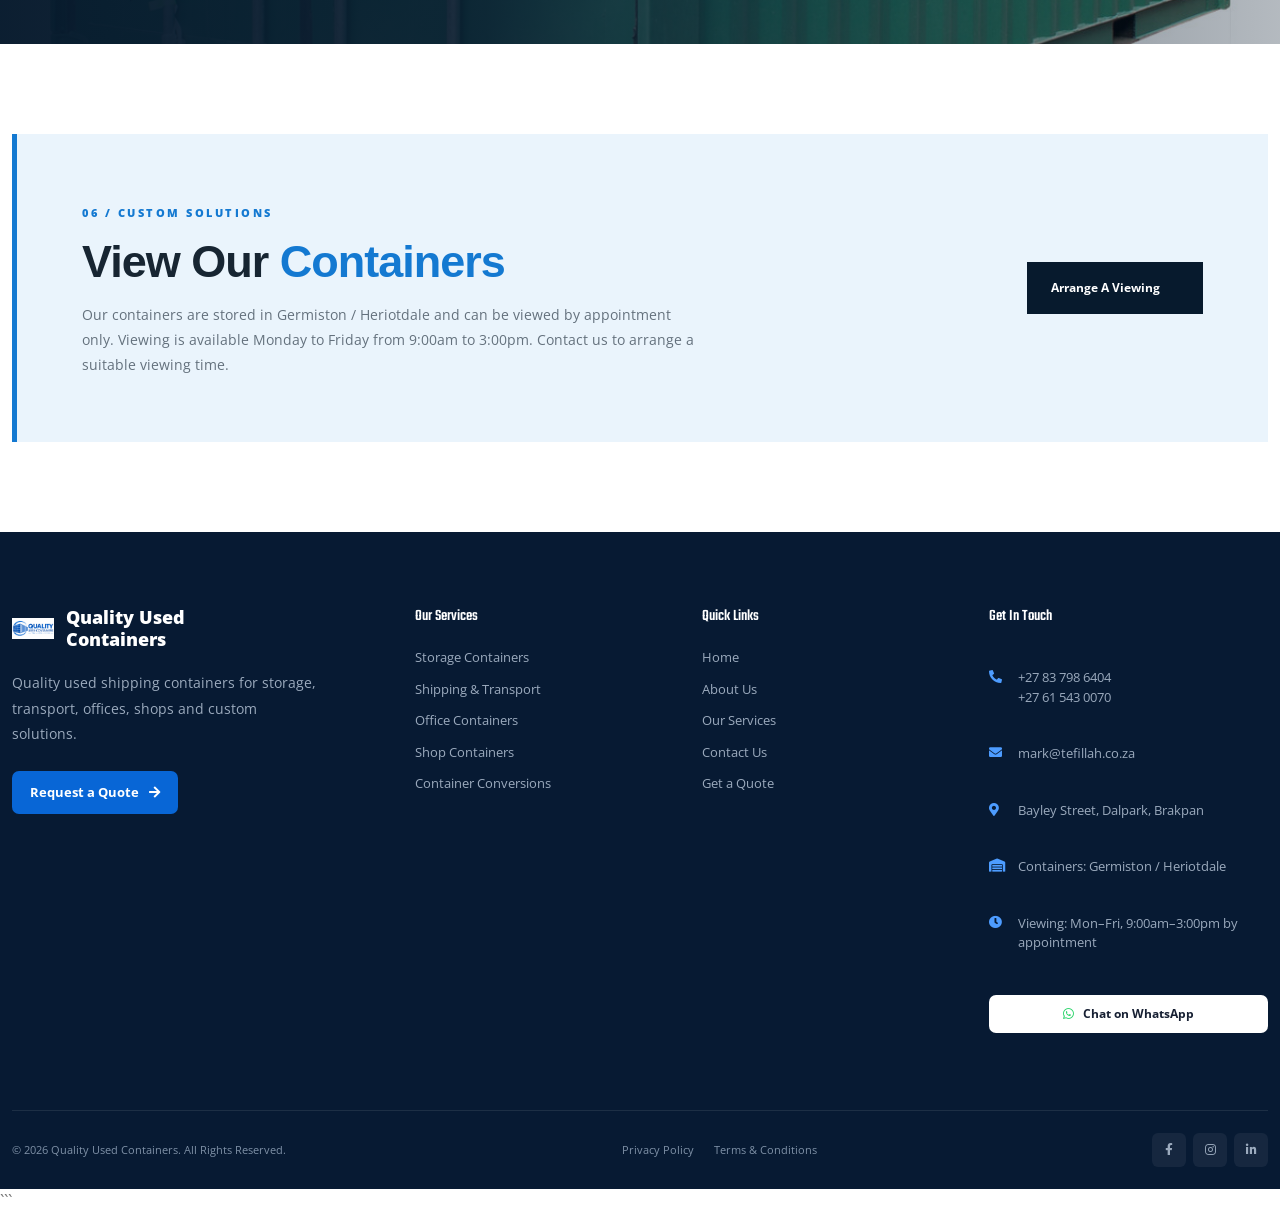
<file: team.html>
<!DOCTYPE html>
<html lang="en">

<head>
    <meta charset="utf-8">
    <title>Quality Used Containers - Container Solutions</title>
    <meta content="width=device-width, initial-scale=1.0" name="viewport">
    <meta content="Quality used shipping containers for storage, transport, offices, shops and custom solutions." name="description">

    <!-- Favicon -->
    <link href="img/favicon.ico" rel="icon">

    <!-- Google Web Fonts -->
    <link rel="preconnect" href="https://fonts.googleapis.com">
    <link rel="preconnect" href="https://fonts.gstatic.com" crossorigin>
    <link href="https://fonts.googleapis.com/css2?family=Open+Sans:wght@400;500;600&family=Teko:wght@400;500;600&display=swap" rel="stylesheet">

    <!-- Icon Font Stylesheet -->
    <link href="https://cdnjs.cloudflare.com/ajax/libs/font-awesome/5.10.0/css/all.min.css" rel="stylesheet">
    <link href="https://cdn.jsdelivr.net/npm/bootstrap-icons@1.4.1/font/bootstrap-icons.css" rel="stylesheet">

    <!-- Libraries Stylesheet -->
    <link href="lib/animate/animate.min.css" rel="stylesheet">
    <link href="lib/owlcarousel/assets/owl.carousel.min.css" rel="stylesheet">
    <link href="lib/tempusdominus/css/tempusdominus-bootstrap-4.min.css" rel="stylesheet" />

    <!-- Customized Bootstrap Stylesheet -->
    <link href="css/bootstrap.min.css" rel="stylesheet">

    <!-- Template Stylesheet -->
    <link href="css/style.css" rel="stylesheet">
</head>

<body>

<!-- =========================================================
     SPINNER
========================================================= -->
<div id="spinner"
     class="show bg-white position-fixed translate-middle w-100 vh-100 top-50 start-50 d-flex align-items-center justify-content-center">

    <div class="spinner-border position-relative text-primary"
         style="width: 6rem; height: 6rem;"
         role="status">
    </div>

    <img class="position-absolute top-50 start-50 translate-middle"
         src="img/icons/ChatGPT Image Sep 6, 2026, 07_32_24 PM.png"
         alt="Quality Used Containers">
</div>


<!-- =========================================================
     TOPBAR
========================================================= -->
<div class="topbar">
    <div class="container">
        <div class="topbar-inner">

            <div class="topbar-contact">

                <a href="tel:+27837986404">
                    <i class="fa fa-phone-alt"></i>
                     <span>
                    +27 83 798 6404<br>
+27 61 543 0070
                </span>
                </a>

                <a href="mailto:mark@tefillah.co.za">
                    <i class="fa fa-envelope-open"></i>
                    <span>mark@tefillah.co.za</span>
                </a>

            </div>

            <div class="topbar-right">

                <div class="topbar-links">
                    <a href="#">Terms</a>
                    <a href="#">Privacy</a>
                </div>

                <div class="topbar-social">

                    <a href="#" aria-label="Facebook">
                        <i class="fab fa-facebook-f"></i>
                    </a>

                    <a href="#" aria-label="Twitter">
                        <i class="fab fa-twitter"></i>
                    </a>

                    <a href="#" aria-label="LinkedIn">
                        <i class="fab fa-linkedin-in"></i>
                    </a>

                    <a href="#" aria-label="Instagram">
                        <i class="fab fa-instagram"></i>
                    </a>

                </div>

            </div>

        </div>
    </div>
</div>


<!-- =========================================================
     NAVBAR
========================================================= -->
<nav class="main-navbar navbar navbar-expand-lg sticky-top">

    <div class="container">

        <a href="index.html" class="site-logo">

            <img src="img/icons/ChatGPT Image Sep 6, 2026, 07_32_24 PM.png"
                 alt="Quality Used Containers">

        </a>

        <button type="button"
                class="navbar-toggler me-4"
                data-bs-toggle="collapse"
                data-bs-target="#navbarCollapse">

            <span class="navbar-toggler-icon">
                <img src="img/icons/sidebar-4.png" alt="Toggle navigation">
            </span>

        </button>

        <div class="collapse navbar-collapse" id="navbarCollapse">

            <div class="navbar-nav ms-auto">

                <a href="index.html"
                   class="nav-link">
                    Home
                </a>

                <a href="about.html"
                   class="nav-link">
                    About
                </a>

                <a href="service.html"
                   class="nav-link active">
                    Services
                </a>
     <a href="team.html" class="nav-link">
                    Review
                </a>
                <a href="contact.html"
                   class="nav-link">
                    Contact
                </a>

            </div>

            <div class="nav-cta-wrapper">

                <a href="contact.html"
                   class="nav-cta">

                    Get a Quote
                    <i class="fa fa-arrow-right"></i>

                </a>

            </div>

        </div>

    </div>

</nav>


<!-- =========================================================
     SERVICES SHOWCASE
========================================================= -->

<section class="container-showcase"> 
 
    <!-- INTRO --> 
 
    <div class="container"> 
 
        <div class="showcase-heading"> 
 
            <div class="showcase-heading-left"> 
 
                <span class="showcase-label"> 
                    CUSTOMER REVIEWS 
                </span> 
 
                <h2> 
                    What Our Customers 
                    <span>Say About Us</span> 
                </h2> 
 
            </div> 
 
            <div class="showcase-heading-right"> 
 
                <p> 
                    We are committed to providing quality used containers 
                    and reliable service for storage, business and custom 
                    applications. Read what our customers have to say about 
                    their container purchasing experience with us. 
                </p> 
 
            </div> 
 
        </div> 
 
    </div> 



<!-- =====================================================
     CUSTOMER REVIEW 01
====================================================== -->

<article class="container-feature">

    <div class="container container-feature-inner">

        <div class="feature-image">

            <img
                src="img/WhatsApp Image 2026-09-11 at 20.42.47.jpeg"
                alt="Customer container">

            <div class="image-overlay"></div>

            <div class="feature-number">
                01
            </div>

            <div class="image-tag">
                CUSTOMER REVIEW
            </div>

        </div>


        <div class="feature-content">

            <span class="feature-kicker">
                CUSTOMER EXPERIENCE
            </span>

            <div class="feature-icon">

                <img
                    src="img/icons/icon-5.png"
                    alt="">

            </div>

            <h3>
                What Our Customer
                <span>Says</span>
            </h3>

            <p class="feature-description">
                "The container was exactly what we needed. The process
                was straightforward and the team was helpful from the
                initial enquiry through to arranging the container."
            </p>


            <div class="feature-points">

                <div>
                    <i class="fa-solid fa-star"></i>
                    <span>Quality container</span>
                </div>

                <div>
                    <i class="fa-solid fa-star"></i>
                    <span>Helpful service</span>
                </div>

                <div>
                    <i class="fa-solid fa-star"></i>
                    <span>Easy purchasing process</span>
                </div>

            </div>


            <a href="contact.html" class="feature-button">

                View Our Containers

                <i class="fa-solid fa-arrow-right"></i>

            </a>

        </div>

    </div>

</article>

<!-- =====================================================
     CUSTOMER REVIEW 02
====================================================== -->

<article class="container-feature container-feature-reverse">

    <div class="container container-feature-inner">

        <div class="feature-image">

            <img
                src="img/WhatsApp Image 2026-09-11 at 20.42.49.jpeg"
                alt="Customer container">

            <div class="image-overlay"></div>

            <div class="feature-number">
                02
            </div>

            <div class="image-tag">
                CUSTOMER REVIEW
            </div>

        </div>


        <div class="feature-content">

            <span class="feature-kicker">
                CUSTOMER EXPERIENCE
            </span>

            <div class="feature-icon">

                <img
                    src="img/icons/icon-6.png"
                    alt="">

            </div>

            <h3>
                Great Service
                <span>From Start To Finish</span>
            </h3>

            <p class="feature-description">
                "We were very happy with the service we received.
                The process was simple, the team was helpful and
                the container was exactly what we needed."
            </p>


            <div class="feature-points">

                <div>
                    <i class="fa-solid fa-star"></i>
                    <span>Friendly service</span>
                </div>

                <div>
                    <i class="fa-solid fa-star"></i>
                    <span>Quality container</span>
                </div>

                <div>
                    <i class="fa-solid fa-star"></i>
                    <span>Simple process</span>
                </div>

            </div>


            <a href="contact.html" class="feature-button">

                View Our Containers

                <i class="fa-solid fa-arrow-right"></i>

            </a>

        </div>

    </div>

</article>


<!-- =====================================================
     CUSTOMER REVIEW 03
====================================================== -->

<article class="container-feature">

    <div class="container container-feature-inner">

        <div class="feature-image">

            <img
                src="img/WhatsApp Image 2026-09-11 at 20.42.52.jpeg"
                alt="Customer office container">

            <div class="image-overlay"></div>

            <div class="feature-number">
                03
            </div>

            <div class="image-tag">
                CUSTOMER REVIEW
            </div>

        </div>


        <div class="feature-content">

            <span class="feature-kicker">
                CUSTOMER EXPERIENCE
            </span>

            <div class="feature-icon">

                <img
                    src="img/icons/icon-7.png"
                    alt="">

            </div>

            <h3>
                A Smooth
                <span>Buying Experience</span>
            </h3>

            <p class="feature-description">
                "The team made the whole buying process easy for us.
                We received helpful assistance and were pleased with
                the quality and condition of our container."
            </p>


            <div class="feature-points">

                <div>
                    <i class="fa-solid fa-star"></i>
                    <span>Helpful assistance</span>
                </div>

                <div>
                    <i class="fa-solid fa-star"></i>
                    <span>Quality product</span>
                </div>

                <div>
                    <i class="fa-solid fa-star"></i>
                    <span>Easy purchase</span>
                </div>

            </div>


            <a href="contact.html" class="feature-button">

                Enquire About Containers

                <i class="fa-solid fa-arrow-right"></i>

            </a>

        </div>

    </div>

</article>


<!-- =====================================================
     CUSTOMER REVIEW 04
====================================================== -->

<article class="container-feature container-feature-reverse">

    <div class="container container-feature-inner">

        <div class="feature-image">

            <img
                src="img/WhatsApp Image 2026-09-11 at 20.42.55.jpeg"
                alt="Customer shop container">

            <div class="image-overlay"></div>

            <div class="feature-number">
                04
            </div>

            <div class="image-tag">
                CUSTOMER REVIEW
            </div>

        </div>


        <div class="feature-content">

            <span class="feature-kicker">
                CUSTOMER EXPERIENCE
            </span>

            <div class="feature-icon">

                <img
                    src="img/icons/icon-8.png"
                    alt="">

            </div>

            <h3>
                Happy With Our
                <span>Container</span>
            </h3>

            <p class="feature-description">
                "We were pleased with our container and the service
                we received. Being able to view the container before
                purchasing was especially helpful and gave us peace
                of mind."
            </p>


            <div class="feature-points">

                <div>
                    <i class="fa-solid fa-star"></i>
                    <span>Easy viewing</span>
                </div>

                <div>
                    <i class="fa-solid fa-star"></i>
                    <span>Good quality</span>
                </div>

                <div>
                    <i class="fa-solid fa-star"></i>
                    <span>Peace of mind</span>
                </div>

            </div>


            <a href="contact.html" class="feature-button">

                Arrange A Viewing

                <i class="fa-solid fa-arrow-right"></i>

            </a>

        </div>

    </div>

</article>
```



<!-- =====================================================
     CUSTOMER REVIEW 05
====================================================== -->

<article class="container-feature container-feature-reverse">

    <div class="container container-feature-inner">

        <div class="feature-image">

            <img
                src="img/WhatsApp Image 2026-09-11 at 20.42.50 (3).jpeg"
                alt="Customer container">

            <div class="image-overlay"></div>

            <div class="feature-number">
                05
            </div>

            <div class="image-tag">
                CUSTOMER REVIEW
            </div>

        </div>


        <div class="feature-content">

            <span class="feature-kicker">
                CUSTOMER EXPERIENCE
            </span>

            <div class="feature-icon">

                <img
                    src="img/icons/icon-8.png"
                    alt="">

            </div>

            <h3>
                Practical
                <span>Container Solution</span>
            </h3>

            <p class="feature-description">
                "We needed a practical container solution and were
                happy with the service from enquiry through to purchase.
                The container suited our needs perfectly."
            </p>


            <div class="feature-points">

                <div>
                    <i class="fa-solid fa-star"></i>
                    <span>Practical solution</span>
                </div>

                <div>
                    <i class="fa-solid fa-star"></i>
                    <span>Good service</span>
                </div>

                <div>
                    <i class="fa-solid fa-star"></i>
                    <span>Suitable for our needs</span>
                </div>

            </div>


            <a href="contact.html" class="feature-button">

                Find Your Container

                <i class="fa-solid fa-arrow-right"></i>

            </a>

        </div>

    </div>

</article>


    <!-- =====================================================
         FEATURED SERVICE — CONVERSIONS
    ====================================================== -->

    <article class="conversion-feature">

        <div class="conversion-image">

            <img
                src="img/Container9.jpg"
                alt="Custom shipping container conversion">

            <div class="conversion-overlay"></div>

        </div>


        <div class="container">

            <div class="conversion-content">

                <span class="showcase-label">
                    05 / CUSTOM BUILDS
                </span>

                <h2>
                    Container
                    <span>Conversions</span>
                </h2>

                <p>
                    Your container doesn't have to stay a container.
                    We can help transform standard units into practical
                    spaces designed around your project and intended use.
                </p>


                <div class="conversion-features">

                    <div>
                        <i class="fa-solid fa-house"></i>
                        <span>Living Spaces</span>
                    </div>

                    <div>
                        <i class="fa-solid fa-building"></i>
                        <span>Offices</span>
                    </div>

                    <div>
                        <i class="fa-solid fa-store"></i>
                        <span>Retail</span>
                    </div>

                    <div>
                        <i class="fa-solid fa-gears"></i>
                        <span>Custom Projects</span>
                    </div>

                </div>


                <a href="contact.html" class="conversion-button">

                    Discuss Your Project

                    <i class="fa-solid fa-arrow-right"></i>

                </a>

            </div>

        </div>

    </article>


    <!-- =====================================================
         CUSTOM SOLUTIONS
    ====================================================== -->

    <section class="custom-solution">

        <div class="container">

            <div class="custom-solution-inner">

                <div>

                    <span class="showcase-label">
                        06 / CUSTOM SOLUTIONS
                    </span>

                    <h2>
                        View Our
                        <span>Containers</span>
                    </h2>

                    <p>
                        Our containers are stored in Germiston / Heriotdale
                        and can be viewed by appointment only. Viewing is
                        available Monday to Friday from 9:00am to 3:00pm.
                        Contact us to arrange a suitable viewing time.
                    </p>

                </div>


                <a href="contact.html" class="custom-button">

                    Arrange A Viewing

                    <i class="fa-solid fa-arrow-right"></i>

                </a>

            </div>

        </div>

    </section>

</section>


<!-- =========================================================
     MODERN FOOTER
========================================================= -->

<footer class="modern-footer">

<div class="container">

    <div class="footer-main">

        <!-- Company -->

        <div class="footer-company">

            <a href="index.html" class="footer-logo">

                <img
                    src="img/icons/ChatGPT Image Sep 6, 2026, 07_32_24 PM.png"
                    alt="Quality Used Containers">

                <span>Quality Used Containers</span>

            </a>

            <p>
                Quality used shipping containers for storage, transport,
                offices, shops and custom solutions.
            </p>

            <a href="contact.html" class="footer-quote-button">

                Request a Quote

                <i class="fa fa-arrow-right"></i>

            </a>

        </div>


        <!-- Services -->

        <div class="footer-column">

            <h3>Our Services</h3>

            <a href="service.html">Storage Containers</a>
            <a href="service.html">Shipping & Transport</a>
            <a href="service.html">Office Containers</a>
            <a href="service.html">Shop Containers</a>
            <a href="service.html">Container Conversions</a>

        </div>


        <!-- Quick Links -->

        <div class="footer-column">

            <h3>Quick Links</h3>

            <a href="index.html">Home</a>
            <a href="about.html">About Us</a>
            <a href="service.html">Our Services</a>
            <a href="contact.html">Contact Us</a>
            <a href="contact.html">Get a Quote</a>

        </div>


        <!-- Contact -->

        <div class="footer-column footer-contact">

            <h3>Get In Touch</h3>

            <a href="tel:+27837986404">

                <i class="fa fa-phone-alt"></i>

                 <span>
                    +27 83 798 6404<br>
+27 61 543 0070
                </span>

            </a>

            <a href="mailto:mark@tefillah.co.za">

                <i class="fa fa-envelope"></i>

                <span>mark@tefillah.co.za</span>

            </a>

            <a href="#">

                <i class="fa fa-map-marker-alt"></i>

                <span>Bayley Street, Dalpark, Brakpan</span>

            </a>

            <a href="#">

                <i class="fa fa-warehouse"></i>

                <span>Containers: Germiston / Heriotdale</span>

            </a>

            <a href="#">

                <i class="fa fa-clock"></i>

                <span>Viewing: Mon–Fri, 9:00am–3:00pm by appointment</span>

            </a>

            <a
                href="https://wa.me/27837986404"
                target="_blank"
                class="footer-whatsapp">

                <i class="fab fa-whatsapp"></i>

                Chat on WhatsApp

            </a>

        </div>

    </div>


    <!-- Footer Bottom -->

    <div class="footer-bottom">

        <p>
            © 2026 Quality Used Containers.
            All Rights Reserved.
        </p>

        <div class="footer-bottom-links">

            <a href="#">Privacy Policy</a>
            <a href="#">Terms & Conditions</a>

        </div>

        <div class="footer-social">

            <a href="#" aria-label="Facebook">
                <i class="fab fa-facebook-f"></i>
            </a>

            <a href="#" aria-label="Instagram">
                <i class="fab fa-instagram"></i>
            </a>

            <a href="#" aria-label="LinkedIn">
                <i class="fab fa-linkedin-in"></i>
            </a>

        </div>

    </div>

</div>

</footer>


<!-- JavaScript Libraries -->

<script src="https://code.jquery.com/jquery-3.4.1.min.js"></script>
<script src="https://cdn.jsdelivr.net/npm/bootstrap@5.0.0/dist/js/bootstrap.bundle.min.js"></script>
<script src="lib/wow/wow.min.js"></script>
<script src="lib/easing/easing.min.js"></script>
<script src="lib/waypoints/waypoints.min.js"></script>
<script src="lib/counterup/counterup.min.js"></script>
<script src="lib/owlcarousel/owl.carousel.min.js"></script>
<script src="lib/tempusdominus/js/moment.min.js"></script>
<script src="lib/tempusdominus/js/moment-timezone.min.js"></script>
<script src="lib/tempusdominus/js/tempusdominus-bootstrap-4.min.js"></script>

<!-- Template Javascript -->
<script src="js/main.js"></script>

</body>

</html>
```
</file>
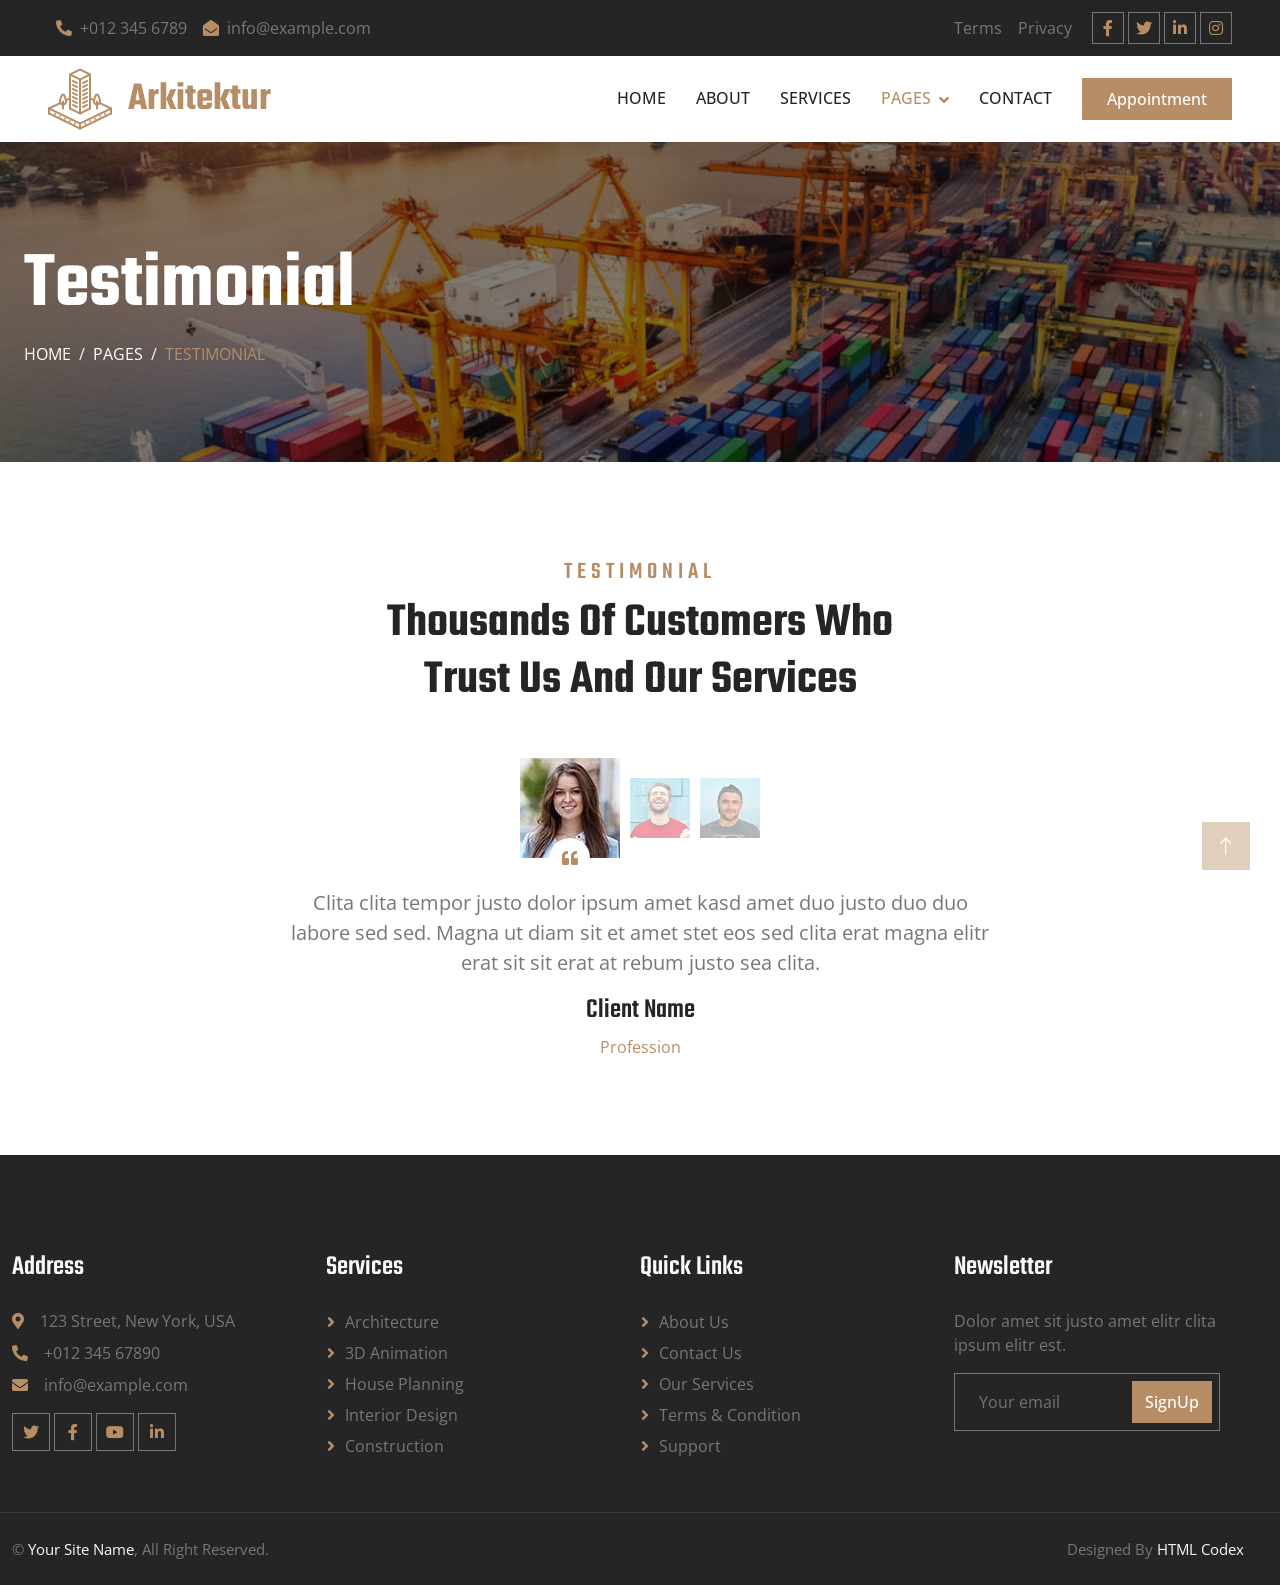
<file: testimonial.html>
<!DOCTYPE html>
<html lang="en">

<head>
    <meta charset="utf-8">
    <title>Arkitektur - Architecture HTML Template</title>
    <meta content="width=device-width, initial-scale=1.0" name="viewport">
    <meta content="" name="keywords">
    <meta content="" name="description">

    <!-- Favicon -->
    <link href="img/favicon.ico" rel="icon">

    <!-- Google Web Fonts -->
    <link rel="preconnect" href="https://fonts.googleapis.com">
    <link rel="preconnect" href="https://fonts.gstatic.com" crossorigin>
    <link href="https://fonts.googleapis.com/css2?family=Open+Sans:wght@400;500;600&family=Teko:wght@400;500;600&display=swap" rel="stylesheet">

    <!-- Icon Font Stylesheet -->
    <link href="https://cdnjs.cloudflare.com/ajax/libs/font-awesome/5.10.0/css/all.min.css" rel="stylesheet">
    <link href="https://cdn.jsdelivr.net/npm/bootstrap-icons@1.4.1/font/bootstrap-icons.css" rel="stylesheet">

    <!-- Libraries Stylesheet -->
    <link href="lib/animate/animate.min.css" rel="stylesheet">
    <link href="lib/owlcarousel/assets/owl.carousel.min.css" rel="stylesheet">
    <link href="lib/tempusdominus/css/tempusdominus-bootstrap-4.min.css" rel="stylesheet" />

    <!-- Customized Bootstrap Stylesheet -->
    <link href="css/bootstrap.min.css" rel="stylesheet">

    <!-- Template Stylesheet -->
    <link href="css/style.css" rel="stylesheet">
</head>

<body>
    <!-- Spinner Start -->
    <div id="spinner" class="show bg-white position-fixed translate-middle w-100 vh-100 top-50 start-50 d-flex align-items-center justify-content-center">
        <div class="spinner-border position-relative text-primary" style="width: 6rem; height: 6rem;" role="status"></div>
        <img class="position-absolute top-50 start-50 translate-middle" src="img/icons/icon-1.png" alt="Icon">
    </div>
    <!-- Spinner End -->


    <!-- Topbar Start -->
    <div class="container-fluid bg-dark p-0 wow fadeIn" data-wow-delay="0.1s">
        <div class="row gx-0 d-none d-lg-flex">
            <div class="col-lg-7 px-5 text-start">
                <div class="h-100 d-inline-flex align-items-center py-3 me-3">
                    <a class="text-body px-2" href="tel:+0123456789"><i class="fa fa-phone-alt text-primary me-2"></i>+012 345 6789</a>
                    <a class="text-body px-2" href="mailto:info@example.com"><i class="fa fa-envelope-open text-primary me-2"></i>info@example.com</a>
                </div>
            </div>
            <div class="col-lg-5 px-5 text-end">
                <div class="h-100 d-inline-flex align-items-center py-3 me-2">
                    <a class="text-body px-2" href="">Terms</a>
                    <a class="text-body px-2" href="">Privacy</a>
                </div>
                <div class="h-100 d-inline-flex align-items-center">
                    <a class="btn btn-sm-square btn-outline-body me-1" href=""><i class="fab fa-facebook-f"></i></a>
                    <a class="btn btn-sm-square btn-outline-body me-1" href=""><i class="fab fa-twitter"></i></a>
                    <a class="btn btn-sm-square btn-outline-body me-1" href=""><i class="fab fa-linkedin-in"></i></a>
                    <a class="btn btn-sm-square btn-outline-body me-0" href=""><i class="fab fa-instagram"></i></a>
                </div>
            </div>
        </div>
    </div>
    <!-- Topbar End -->


    <!-- Navbar Start -->
    <nav class="navbar navbar-expand-lg bg-white navbar-light sticky-top py-lg-0 px-lg-5 wow fadeIn" data-wow-delay="0.1s">
        <a href="index.html" class="navbar-brand ms-4 ms-lg-0">
            <h1 class="text-primary m-0"><img class="me-3" src="img/icons/icon-1.png" alt="Icon">Arkitektur</h1>
        </a>
        <button type="button" class="navbar-toggler me-4" data-bs-toggle="collapse" data-bs-target="#navbarCollapse">
            <span class="navbar-toggler-icon"></span>
        </button>
        <div class="collapse navbar-collapse" id="navbarCollapse">
            <div class="navbar-nav ms-auto p-4 p-lg-0">
                <a href="index.html" class="nav-item nav-link">Home</a>
                <a href="about.html" class="nav-item nav-link">About</a>
                <a href="service.html" class="nav-item nav-link">Services</a>
                <div class="nav-item dropdown">
                    <a href="#" class="nav-link dropdown-toggle active" data-bs-toggle="dropdown">Pages</a>
                    <div class="dropdown-menu border-0 m-0">
                        <a href="feature.html" class="dropdown-item">Our Features</a>
                        <a href="project.html" class="dropdown-item">Our Projects</a>
                        <a href="team.html" class="dropdown-item">Team Members</a>
                        <a href="appointment.html" class="dropdown-item">Appointment</a>
                        <a href="testimonial.html" class="dropdown-item active">Testimonial</a>
                        <a href="404.html" class="dropdown-item">404 Page</a>
                    </div>
                </div>
                <a href="contact.html" class="nav-item nav-link">Contact</a>
            </div>
            <a href="" class="btn btn-primary py-2 px-4 d-none d-lg-block">Appointment</a>
        </div>
    </nav>
    <!-- Navbar End -->


    <!-- Page Header Start -->
    <div class="container-fluid page-header py-5 mb-5 wow fadeIn" data-wow-delay="0.1s">
        <div class="container py-5">
            <h1 class="display-1 text-white animated slideInDown">Testimonial</h1>
            <nav aria-label="breadcrumb animated slideInDown">
                <ol class="breadcrumb text-uppercase mb-0">
                    <li class="breadcrumb-item"><a class="text-white" href="#">Home</a></li>
                    <li class="breadcrumb-item"><a class="text-white" href="#">Pages</a></li>
                    <li class="breadcrumb-item text-primary active" aria-current="page">Testimonial</li>
                </ol>
            </nav>
        </div>
    </div>
    <!-- Page Header End -->


    <!-- Testimonial Start -->
    <div class="container-xxl py-5">
        <div class="container">
            <div class="text-center mx-auto mb-5 wow fadeInUp" data-wow-delay="0.1s" style="max-width: 600px;">
                <h4 class="section-title">Testimonial</h4>
                <h1 class="display-5 mb-4">Thousands Of Customers Who Trust Us And Our Services</h1>
            </div>
            <div class="owl-carousel testimonial-carousel wow fadeInUp" data-wow-delay="0.1s">
                <div class="testimonial-item text-center" data-dot="<img class='img-fluid' src='img/testimonial-1.jpg' alt=''>">
                    <p class="fs-5">Clita clita tempor justo dolor ipsum amet kasd amet duo justo duo duo labore sed sed. Magna ut diam sit et amet stet eos sed clita erat magna elitr erat sit sit erat at rebum justo sea clita.</p>
                    <h3>Client Name</h3>
                    <span class="text-primary">Profession</span>
                </div>
                <div class="testimonial-item text-center" data-dot="<img class='img-fluid' src='img/testimonial-2.jpg' alt=''>">
                    <p class="fs-5">Clita clita tempor justo dolor ipsum amet kasd amet duo justo duo duo labore sed sed. Magna ut diam sit et amet stet eos sed clita erat magna elitr erat sit sit erat at rebum justo sea clita.</p>
                    <h3>Client Name</h3>
                    <span class="text-primary">Profession</span>
                </div>
                <div class="testimonial-item text-center" data-dot="<img class='img-fluid' src='img/testimonial-3.jpg' alt=''>">
                    <p class="fs-5">Clita clita tempor justo dolor ipsum amet kasd amet duo justo duo duo labore sed sed. Magna ut diam sit et amet stet eos sed clita erat magna elitr erat sit sit erat at rebum justo sea clita.</p>
                    <h3>Client Name</h3>
                    <span class="text-primary">Profession</span>
                </div>
            </div>      
        </div>
    </div>
    <!-- Testimonial End -->
        

    <!-- Footer Start -->
    <div class="container-fluid bg-dark text-body footer mt-5 pt-5 px-0 wow fadeIn" data-wow-delay="0.1s">
        <div class="container py-5">
            <div class="row g-5">
                <div class="col-lg-3 col-md-6">
                    <h3 class="text-light mb-4">Address</h3>
                    <p class="mb-2"><i class="fa fa-map-marker-alt text-primary me-3"></i>123 Street, New York, USA</p>
                    <p class="mb-2"><i class="fa fa-phone-alt text-primary me-3"></i>+012 345 67890</p>
                    <p class="mb-2"><i class="fa fa-envelope text-primary me-3"></i>info@example.com</p>
                    <div class="d-flex pt-2">
                        <a class="btn btn-square btn-outline-body me-1" href=""><i class="fab fa-twitter"></i></a>
                        <a class="btn btn-square btn-outline-body me-1" href=""><i class="fab fa-facebook-f"></i></a>
                        <a class="btn btn-square btn-outline-body me-1" href=""><i class="fab fa-youtube"></i></a>
                        <a class="btn btn-square btn-outline-body me-0" href=""><i class="fab fa-linkedin-in"></i></a>
                    </div>
                </div>
                <div class="col-lg-3 col-md-6">
                    <h3 class="text-light mb-4">Services</h3>
                    <a class="btn btn-link" href="">Architecture</a>
                    <a class="btn btn-link" href="">3D Animation</a>
                    <a class="btn btn-link" href="">House Planning</a>
                    <a class="btn btn-link" href="">Interior Design</a>
                    <a class="btn btn-link" href="">Construction</a>
                </div>
                <div class="col-lg-3 col-md-6">
                    <h3 class="text-light mb-4">Quick Links</h3>
                    <a class="btn btn-link" href="">About Us</a>
                    <a class="btn btn-link" href="">Contact Us</a>
                    <a class="btn btn-link" href="">Our Services</a>
                    <a class="btn btn-link" href="">Terms & Condition</a>
                    <a class="btn btn-link" href="">Support</a>
                </div>
                <div class="col-lg-3 col-md-6">
                    <h3 class="text-light mb-4">Newsletter</h3>
                    <p>Dolor amet sit justo amet elitr clita ipsum elitr est.</p>
                    <div class="position-relative mx-auto" style="max-width: 400px;">
                        <input class="form-control bg-transparent w-100 py-3 ps-4 pe-5" type="text" placeholder="Your email">
                        <button type="button" class="btn btn-primary py-2 position-absolute top-0 end-0 mt-2 me-2">SignUp</button>
                    </div>
                </div>
            </div>
        </div>
        <div class="container-fluid copyright">
            <div class="container">
                <div class="row">
                    <div class="col-md-6 text-center text-md-start mb-3 mb-md-0">
                        &copy; <a href="#">Your Site Name</a>, All Right Reserved.
                    </div>
                    <div class="col-md-6 text-center text-md-end">
                        <!--/*** This template is free as long as you keep the footer author’s credit link/attribution link/backlink. If you'd like to use the template without the footer author’s credit link/attribution link/backlink, you can purchase the Credit Removal License from "https://htmlcodex.com/credit-removal". Thank you for your support. ***/-->
                        Designed By <a href="https://htmlcodex.com">HTML Codex</a>
                    </div>
                </div>
            </div>
        </div>
    </div>
    <!-- Footer End -->


    <!-- Back to Top -->
    <a href="#" class="btn btn-lg btn-primary btn-lg-square back-to-top"><i class="bi bi-arrow-up"></i></a>


    <!-- JavaScript Libraries -->
    <script src="https://code.jquery.com/jquery-3.4.1.min.js"></script>
    <script src="https://cdn.jsdelivr.net/npm/bootstrap@5.0.0/dist/js/bootstrap.bundle.min.js"></script>
    <script src="lib/wow/wow.min.js"></script>
    <script src="lib/easing/easing.min.js"></script>
    <script src="lib/waypoints/waypoints.min.js"></script>
    <script src="lib/counterup/counterup.min.js"></script>
    <script src="lib/owlcarousel/owl.carousel.min.js"></script>
    <script src="lib/tempusdominus/js/moment.min.js"></script>
    <script src="lib/tempusdominus/js/moment-timezone.min.js"></script>
    <script src="lib/tempusdominus/js/tempusdominus-bootstrap-4.min.js"></script>

    <!-- Template Javascript -->
    <script src="js/main.js"></script>
</body>

</html>
</file>
<file: css/style.css>
/********** Template CSS **********/
:root {
    --primary: #B78D65;
    --light: #F8F8F8;
    --dark: #252525;
}

h1,
h2,
.h1,
.h2,
.fw-bold {
    font-weight: 600 !important;
}

h3,
h4,
.h3,
.h4,
.fw-medium {
    font-weight: 500 !important;
}

h5,
h6,
.h5,
.h6,
.fw-normal {
    font-weight: 400 !important;
}

.back-to-top {
    position: fixed;
    display: none;
    right: 30px;
    bottom: 30px;
    z-index: 99;
}


/*** Spinner ***/
#spinner {
    opacity: 0;
    visibility: hidden;
    transition: opacity .5s ease-out, visibility 0s linear .5s;
    z-index: 99999;
}

#spinner.show {
    transition: opacity .5s ease-out, visibility 0s linear 0s;
    visibility: visible;
    opacity: 1;
}


/*** Button ***/
.btn {
    font-weight: 500;
    transition: .5s;
}

.btn.btn-primary,
.btn.btn-secondary {
    color: #FFFFFF;
}

.btn-square {
    width: 38px;
    height: 38px;
}

.btn-sm-square {
    width: 32px;
    height: 32px;
}

.btn-lg-square {
    width: 48px;
    height: 48px;
}

.btn-square,
.btn-sm-square,
.btn-lg-square {
    padding: 0;
    display: flex;
    align-items: center;
    justify-content: center;
    font-weight: normal;
}

.btn-outline-body {
    color: var(--primary);
    border-color: #777777;
}

.btn-outline-body:hover {
    color: #FFFFFF;
    background: var(--primary);
    border-color: var(--primary);
}


/*** Navbar ***/
.navbar .dropdown-toggle::after {
    border: none;
    content: "\f107";
    font-family: "Font Awesome 5 Free";
    font-weight: 900;
    vertical-align: middle;
    margin-left: 8px;
}

.navbar .navbar-nav .nav-link {
    margin-right: 30px;
    padding: 30px 0;
    color: var(--dark);
    font-weight: 500;
    text-transform: uppercase;
    outline: none;
}

.navbar .navbar-nav .nav-link:hover,
.navbar .navbar-nav .nav-link.active {
    color: var(--primary);
}

.navbar.sticky-top {
    top: -100px;
    transition: .5s;
}

@media (max-width: 991.98px) {
    .navbar .navbar-nav .nav-link {
        margin-right: 0;
        padding: 10px 0;
    }

    .navbar .navbar-nav {
        border-top: 1px solid #EEEEEE;
    }
}

@media (min-width: 992px) {
    .navbar .nav-item .dropdown-menu {
        display: block;
        visibility: hidden;
        top: 100%;
        transform: rotateX(-75deg);
        transform-origin: 0% 0%;
        transition: .5s;
        opacity: 0;
    }

    .navbar .nav-item:hover .dropdown-menu {
        transform: rotateX(0deg);
        visibility: visible;
        transition: .5s;
        opacity: 1;
    }
}


/*** Header ***/
.owl-carousel-inner {
    position: absolute;
    width: 100%;
    height: 100%;
    top: 0;
    left: 0;
    display: flex;
    align-items: center;
    background: rgba(0, 0, 0, .5);
}

@media (max-width: 768px) {
    .header-carousel .owl-carousel-item {
        position: relative;
        min-height: 500px;
    }

    .header-carousel .owl-carousel-item img {
        position: absolute;
        width: 100%;
        height: 100%;
        object-fit: cover;
    }

    .header-carousel .owl-carousel-item p {
        font-size: 16px !important;
    }
}

.header-carousel .owl-dots {
    position: absolute;
    width: 60px;
    height: 100%;
    top: 0;
    right: 30px;
    display: flex;
    flex-direction: column;
    align-items: center;
    justify-content: center;
}

.header-carousel .owl-dots .owl-dot {
    position: relative;
    width: 45px;
    height: 45px;
    margin: 5px 0;
    background: var(--dark);
    transition: .5s;
}

.header-carousel .owl-dots .owl-dot.active {
    width: 60px;
    height: 60px;
}

.header-carousel .owl-dots .owl-dot img {
    position: absolute;
    width: 100%;
    height: 100%;
    object-fit: cover;
    padding: 2px;
    transition: .5s;
    opacity: .3;
}

.header-carousel .owl-dots .owl-dot.active img {
    opacity: 1;
}

.page-header {
    background: linear-gradient(rgba(0, 0, 0, .5), rgba(0, 0, 0, .5)), url(../img/Container4.jpg) center center no-repeat;
    background-size: cover;
}

.breadcrumb-item+.breadcrumb-item::before {
    color: var(--light);
}


/*** Section Title ***/
.section-title {
    color: var(--primary);
    font-weight: 600;
    letter-spacing: 5px;
    text-transform: uppercase;
}


/*** Facts ***/
.fact-item .fact-icon {
    width: 120px;
    height: 120px;
    margin-top: -60px;
    margin-bottom: 1.5rem;
    display: inline-flex;
    align-items: center;
    justify-content: center;
    background: #FFFFFF;
    border-radius: 120px;
    transition: .5s;
}

.fact-item:hover .fact-icon {
    background: var(--dark);
}

.fact-item .fact-icon i {
    color: var(--primary);
    transition: .5;
}

.fact-item:hover .fact-icon i {
    color: #FFFFFF;
}


/*** About & Feature ***/
.about-img,
.feature-img {
    position: relative;
    height: 100%;
    min-height: 400px;
}

.about-img img,
.feature-img img {
    position: absolute;
    width: 60%;
    height: 80%;
    object-fit: cover;
}

.about-img img:last-child,
.feature-img img:last-child {
    margin: 20% 0 0 40%;
}

.about-img::before,
.feature-img::before {
    position: absolute;
    content: "";
    width: 60%;
    height: 80%;
    top: 10%;
    left: 20%;
    border: 5px solid var(--primary);
    z-index: -1;
}


/*** Service ***/
.service-item .bg-img {
    position: absolute;
    width: 100%;
    height: 100%;
    object-fit: cover;
    z-index: -1;
}

.service-item .service-text {
    background: var(--light);
    transition: .5s;
}

.service-item:hover .service-text {
    background: rgba(0, 0, 0, .7);
}

.service-item * {
    transition: .5;
}

.service-item:hover * {
    color: #FFFFFF;
}

.service-item .btn {
    width: 40px;
    height: 40px;
    display: inline-flex;
    align-items: center;
    color: var(--dark);
    background: #FFFFFF;
    white-space: nowrap;
    overflow: hidden;
    transition: .5s;
}

.service-item:hover .btn {
    width: 140px;
}


/*** Project ***/
.project .nav .nav-link {
    background: var(--light);
    transition: .5s;
}

.project .nav .nav-link.active {
    background: var(--primary);
}

.project .nav .nav-link.active h3 {
    color: #FFFFFF !important;
}


/*** Team ***/
.team-items {
    margin: -.75rem;
}

.team-item {
    padding: .75rem;
}

.team-item::after {
    position: absolute;
    content: "";
    width: 100%;
    height: 0;
    top: 0;
    left: 0;
    background: #FFFFFF;
    transition: .5s;
    z-index: -1;
}

.team-item:hover::after {
    height: 100%;
    background: var(--primary);
}

.team-item .team-social {
    position: absolute;
    width: 100%;
    bottom: -20px;
    left: 0;
}

.team-item .team-social .btn {
    display: inline-flex;
    margin: 0 2px;
    color: var(--primary);
    background: var(--light);
}

.team-item .team-social .btn:hover {
    color: #FFFFFF;
    background: var(--primary);
}


/*** Appointment ***/
.bootstrap-datetimepicker-widget.bottom {
    top: auto !important;
}

.bootstrap-datetimepicker-widget .table * {
    border-bottom-width: 0px;
}

.bootstrap-datetimepicker-widget .table th {
    font-weight: 500;
}

.bootstrap-datetimepicker-widget.dropdown-menu {
    padding: 10px;
    border-radius: 2px;
}

.bootstrap-datetimepicker-widget table td.active,
.bootstrap-datetimepicker-widget table td.active:hover {
    background: var(--primary);
}

.bootstrap-datetimepicker-widget table td.today::before {
    border-bottom-color: var(--primary);
}


/*** Testimonial ***/
.testimonial-carousel {
    display: flex !important;
    flex-direction: column-reverse;
    max-width: 700px;
    margin: 0 auto;
}

.testimonial-carousel .owl-dots {
    height: 100px;
    display: flex;
    align-items: center;
    justify-content: center;
    margin-bottom: 30px;
}

.testimonial-carousel .owl-dots .owl-dot {
    position: relative;
    width: 60px;
    height: 60px;
    margin: 0 5px;
    transition: .5s;
}

.testimonial-carousel .owl-dots .owl-dot.active {
    width: 100px;
    height: 100px;
}

.testimonial-carousel .owl-dots .owl-dot::after {
    position: absolute;
    width: 40px;
    height: 40px;
    bottom: -20px;
    left: 50%;
    transform: translateX(-50%);
    display: flex;
    align-items: center;
    justify-content: center;
    content: "\f10d";
    font-family: "Font Awesome 5 Free";
    font-weight: 900;
    color: var(--primary);
    background: #FFFFFF;
    border-radius: 40px;
    transition: .5s;
    opacity: 0;
}

.testimonial-carousel .owl-dots .owl-dot.active::after {
    opacity: 1;
}

.testimonial-carousel .owl-dots .owl-dot img {
    opacity: .4;
    transition: .5s;
}

.testimonial-carousel .owl-dots .owl-dot.active img {
    opacity: 1;
}


/*** Footer ***/
.footer .btn.btn-link {
    display: block;
    margin-bottom: 5px;
    padding: 0;
    text-align: left;
    color: #777777;
    font-weight: normal;
    text-transform: capitalize;
    transition: .3s;
}

.footer .btn.btn-link::before {
    position: relative;
    content: "\f105";
    font-family: "Font Awesome 5 Free";
    font-weight: 900;
    color: var(--primary);
    margin-right: 10px;
}

.footer .btn.btn-link:hover {
    color: var(--primary);
    letter-spacing: 1px;
    box-shadow: none;
}

.footer .form-control {
    border-color: #777777;
}

.footer .copyright {
    padding: 25px 0;
    font-size: 15px;
    border-top: 1px solid rgba(256, 256, 256, .1);
}

.footer .copyright a {
    color: var(--light);
}

.footer .copyright a:hover {
    color: var(--primary);
}
/* =========================================================
   MODERN HEADER / NAVBAR
   BLUE & WHITE THEME
========================================================= */

:root {
    --brand-primary: #1769aa;
    --brand-primary-dark: #0f4f82;
    --brand-dark: #0b1f33;
    --brand-dark-2: #12304a;
    --brand-text: #4b6073;
    --brand-light: #f4f8fc;
    --brand-blue-light: #eaf3fb;
    --brand-border: #dce6ef;
    --white: #ffffff;
}


/* =========================================================
   TOPBAR
========================================================= */

.topbar {
    background: var(--brand-dark);
    color: rgba(255, 255, 255, 0.78);
    font-size: 13px;
    border-bottom: 1px solid rgba(255, 255, 255, 0.08);
}

.topbar-inner {
    min-height: 42px;
    display: flex;
    align-items: center;
    justify-content: space-between;
    gap: 20px;
}

.topbar-contact,
.topbar-right,
.topbar-links,
.topbar-social {
    display: flex;
    align-items: center;
}

.topbar-contact {
    gap: 24px;
}

.topbar-contact a {
    color: rgba(255, 255, 255, 0.72);
    text-decoration: none;
    transition: all 0.25s ease;
}

.topbar-contact a:hover {
    color: #65b7f3;
}

.topbar-contact i {
    color: #65b7f3;
    margin-right: 7px;
}

.topbar-right {
    gap: 22px;
}

.topbar-links {
    gap: 18px;
}

.topbar-links a {
    color: rgba(255, 255, 255, 0.65);
    text-decoration: none;
    transition: color 0.25s ease;
}

.topbar-links a:hover {
    color: var(--white);
}

.topbar-social {
    gap: 7px;
}

.topbar-social a {
    width: 27px;
    height: 27px;
    display: inline-flex;
    align-items: center;
    justify-content: center;
    border: 1px solid rgba(255, 255, 255, 0.15);
    border-radius: 50%;
    color: rgba(255, 255, 255, 0.7);
    font-size: 11px;
    text-decoration: none;
    transition: all 0.25s ease;
}

.topbar-social a:hover {
    background: var(--brand-primary);
    border-color: var(--brand-primary);
    color: var(--white);
    transform: translateY(-2px);
}


/* =========================================================
   MAIN NAVBAR
========================================================= */

.main-navbar {
    background: rgba(255, 255, 255, 0.98);
    border-bottom: 1px solid var(--brand-border);
    min-height: 78px;
    padding: 0;

    transition:
        background 0.3s ease,
        box-shadow 0.3s ease;
}


/* Logo */

.site-logo {
    display: flex;
    align-items: center;
    padding: 0;
}

.site-logo img {
    width: auto;
    max-height: 48px;
    object-fit: contain;
}


/* Navigation */

.main-navbar .navbar-nav {
    gap: 5px;
}

.main-navbar .nav-link {
    position: relative;
    display: flex;
    align-items: center;
    min-height: 78px;
    padding: 0 17px !important;

    color: var(--brand-dark);

    font-size: 14px;
    font-weight: 600;
    text-decoration: none;

    transition: color 0.25s ease;
}


/* Animated underline */

.main-navbar .nav-link::after {
    content: "";

    position: absolute;
    left: 17px;
    right: 17px;
    bottom: 0;

    height: 3px;

    background: var(--brand-primary);

    transform: scaleX(0);
    transform-origin: center;

    transition: transform 0.25s ease;
}

.main-navbar .nav-link:hover,
.main-navbar .nav-link.active {
    color: var(--brand-primary);
}

.main-navbar .nav-link:hover::after,
.main-navbar .nav-link.active::after {
    transform: scaleX(1);
}


/* =========================================================
   QUOTE BUTTON
========================================================= */

.nav-cta-wrapper {
    margin-left: 18px;
}

.nav-cta {
    display: inline-flex;
    align-items: center;
    gap: 10px;

    padding: 12px 20px;

    background: var(--brand-primary);
    color: var(--white);

    border-radius: 5px;

    font-size: 13px;
    font-weight: 700;
    text-decoration: none;

    box-shadow: 0 8px 20px rgba(23, 105, 170, 0.18);

    transition:
        background 0.25s ease,
        transform 0.25s ease,
        box-shadow 0.25s ease;
}

.nav-cta i {
    font-size: 11px;
    transition: transform 0.25s ease;
}

.nav-cta:hover {
    background: var(--brand-primary-dark);
    color: var(--white);

    transform: translateY(-2px);

    box-shadow: 0 10px 24px rgba(23, 105, 170, 0.25);
}

.nav-cta:hover i {
    transform: translateX(3px);
}


/* =========================================================
   MOBILE NAVIGATION
========================================================= */
.navbar-toggler-icon {
    color: #000000;
}
.navbar-toggler {
    width: 46px;
    height: 46px;

    border: 1px solid var(--brand-border);
    border-radius: 5px;
color: #000000;
    display: flex;
    align-items: center;
    justify-content: center;

    box-shadow: none !important;
}

.navbar-toggler:focus {
    box-shadow: 0 0 0 3px rgba(23, 105, 170, 0.15) !important;
    color: #000000;
}


/* =========================================================
   STICKY NAVBAR
========================================================= */

.main-navbar.sticky-top {
    z-index: 999;
}


/* =========================================================
   HERO
========================================================= */

.hero-section {
    position: relative;
    overflow: hidden;
}

.hero-slide {
    position: relative;

    min-height: 680px;

    display: flex;
    align-items: center;

    overflow: hidden;
}

.hero-image {
    position: absolute;
    inset: 0;

    width: 100%;
    height: 100%;

    object-fit: cover;
}


/* Blue/navy overlay */

.hero-overlay {
    position: absolute;
    inset: 0;

    background:
        linear-gradient(
            90deg,
            rgba(5, 24, 43, 0.92) 0%,
            rgba(8, 37, 64, 0.78) 42%,
            rgba(9, 46, 78, 0.25) 100%
        );
}

.hero-content {
    position: relative;
    z-index: 2;

    max-width: 760px;

    padding: 100px 0;
}

.hero-eyebrow,
.section-label {
    display: inline-flex;
    align-items: center;
    gap: 10px;

    color: #68b9f2;

    font-size: 12px;
    font-weight: 800;
    letter-spacing: 2px;
}

.hero-eyebrow::before,
.section-label::before {
    content: "";

    width: 30px;
    height: 2px;

    background: currentColor;
}

.hero-content h1 {
    margin: 18px 0 24px;

    color: #fff;

    font-size: clamp(44px, 5vw, 72px);
    line-height: 1.04;

    font-weight: 800;
    letter-spacing: -2px;
}

.hero-content h1 span {
    color: #68b9f2;
}

.hero-content p {
    max-width: 650px;

    margin-bottom: 32px;

    color: rgba(255, 255, 255, 0.86);

    font-size: 18px;
    line-height: 1.7;
}

.hero-buttons {
    display: flex;
    align-items: center;
    gap: 14px;
    flex-wrap: wrap;
}


/* =========================================================
   GENERAL BLUE BUTTON
========================================================= */

.btn-primary-custom {
    display: inline-flex;
    align-items: center;
    justify-content: center;
    gap: 10px;

    padding: 13px 23px;

    background: var(--brand-primary);
    color: var(--white);

    border: 1px solid var(--brand-primary);
    border-radius: 5px;

    font-size: 13px;
    font-weight: 700;
    text-decoration: none;

    transition: all 0.25s ease;
}

.btn-primary-custom:hover {
    background: var(--brand-primary-dark);
    border-color: var(--brand-primary-dark);
    color: var(--white);

    transform: translateY(-2px);

    box-shadow: 0 10px 24px rgba(23, 105, 170, 0.20);
}

.btn-primary-custom i {
    font-size: 11px;
    transition: transform 0.25s ease;
}

.btn-primary-custom:hover i {
    transform: translateX(3px);
}


/* =========================================================
   HERO OUTLINE BUTTON
========================================================= */

.btn-outline-light-custom {
    display: inline-flex;
    align-items: center;
    justify-content: center;
    gap: 10px;

    padding: 13px 23px;

    background: rgba(255, 255, 255, 0.05);
    color: var(--white);

    border: 1px solid rgba(255, 255, 255, 0.55);
    border-radius: 5px;

    font-size: 13px;
    font-weight: 700;
    text-decoration: none;

    transition: all 0.25s ease;
}

.btn-outline-light-custom:hover {
    background: var(--white);
    color: var(--brand-dark);
    border-color: var(--white);

    transform: translateY(-2px);
}


/* =========================================================
   RESPONSIVE
========================================================= */

@media (max-width: 991.98px) {

    .topbar {
        display: none;
    }

    .main-navbar {
        min-height: 70px;
        padding: 10px 0;
    }

    .main-navbar .navbar-nav {
        gap: 0;
        padding-top: 15px;
    }

    .main-navbar .nav-link {
        min-height: auto;
        padding: 13px 5px !important;
        border-bottom: 1px solid var(--brand-border);
    }

    .main-navbar .nav-link::after {
        display: none;
    }

    .nav-cta-wrapper {
        margin: 15px 0 5px;
    }

    .nav-cta {
        width: 100%;
        justify-content: center;
    }

    .site-logo img {
        max-height: 42px;
    }

}


@media (max-width: 575.98px) {

    .main-navbar {
        padding-left: 5px;
        padding-right: 5px;
    }

    .site-logo img {
        max-width: 150px;
    }

    .hero-content {
        padding: 80px 0;
    }

    .hero-content h1 {
        font-size: 42px;
        letter-spacing: -1px;
    }

    .hero-content p {
        font-size: 16px;
    }

}
/* =========================================================
   BUTTONS
   ========================================================= */

.btn-primary-custom,
.btn-outline-light-custom {
    display: inline-flex;
    align-items: center;
    justify-content: center;
    gap: 12px;

    min-height: 54px;
    padding: 0 25px;

    border-radius: 5px;

    font-size: 14px;
    font-weight: 700;

    text-decoration: none;

    transition: all 0.25s ease;
}


/* Primary Blue Button */

.btn-primary-custom {
    background: var(--brand-primary);
    color: var(--white);

    border: 1px solid var(--brand-primary);

    box-shadow: 0 8px 20px rgba(23, 105, 170, 0.12);
}

.btn-primary-custom:hover {
    background: var(--brand-primary-dark);
    border-color: var(--brand-primary-dark);
    color: var(--white);

    transform: translateY(-2px);

    box-shadow: 0 12px 25px rgba(23, 105, 170, 0.20);
}

.btn-primary-custom i {
    font-size: 11px;

    transition: transform 0.25s ease;
}

.btn-primary-custom:hover i {
    transform: translateX(4px);
}


/* Outline Button */

.btn-outline-light-custom {
    color: var(--white);

    border: 1px solid rgba(255, 255, 255, 0.55);

    background: rgba(255, 255, 255, 0.03);
}

.btn-outline-light-custom:hover {
    background: var(--white);
    border-color: var(--white);

    color: var(--brand-dark);
}


/* =========================================================
   TRUST STRIP
   ========================================================= */

.trust-strip {
    position: relative;
    z-index: 5;

    background: var(--white);

    border-bottom: 1px solid var(--brand-border);

    box-shadow: 0 10px 35px rgba(11, 31, 51, 0.05);
}

.trust-grid {
    display: grid;
    grid-template-columns: repeat(4, 1fr);
}

.trust-item {
    min-height: 120px;

    display: flex;
    align-items: center;

    gap: 15px;

    padding: 22px 24px;

    border-right: 1px solid var(--brand-border);
}

.trust-item:last-child {
    border-right: 0;
}


/* Trust Icon */

.trust-icon {
    width: 46px;
    height: 46px;

    flex: 0 0 46px;

    display: flex;
    align-items: center;
    justify-content: center;

    background: var(--brand-blue-light);

    color: var(--brand-primary);

    border: 1px solid rgba(23, 105, 170, 0.10);

    border-radius: 50%;

    transition: all 0.25s ease;
}

.trust-item:hover .trust-icon {
    background: var(--brand-primary);
    color: var(--white);

    transform: translateY(-2px);
}

.trust-item h3 {
    margin: 0 0 5px;

    color: var(--brand-dark);

    font-size: 15px;
    font-weight: 700;
}

.trust-item p {
    margin: 0;

    color: var(--brand-text);

    font-size: 12px;
    line-height: 1.5;
}


/* =========================================================
   ABOUT
   ========================================================= */

.about-section {
    padding: 110px 0;

    background: var(--white);
}

.about-gallery {
    position: relative;

    min-height: 560px;
}

.about-image-main {
    position: absolute;

    top: 0;
    left: 0;

    width: 78%;
    height: 470px;

    overflow: hidden;
}

.about-image-main img,
.about-image-small img {
    width: 100%;
    height: 100%;

    object-fit: cover;

    transition: transform 0.5s ease;
}

.about-image-main:hover img,
.about-image-small:hover img {
    transform: scale(1.04);
}

.about-image-small {
    position: absolute;

    right: 0;
    bottom: 0;

    width: 50%;
    height: 270px;

    padding: 8px;

    background: var(--white);

    overflow: hidden;
}


/* About Badge */

.about-badge {
    position: absolute;

    left: 30px;
    bottom: 35px;

    width: 125px;
    height: 125px;

    display: flex;
    flex-direction: column;
    align-items: center;
    justify-content: center;

    background: var(--brand-primary);

    color: var(--white);

    border-radius: 50%;

    box-shadow: 0 15px 35px rgba(11, 31, 51, 0.20);
}

.about-badge span {
    font-size: 9px;
    letter-spacing: 2px;
}

.about-badge strong {
    font-size: 24px;
    line-height: 1.2;
}


/* About Content */

.about-content {
    max-width: 600px;
}

.about-content h2,
.section-heading h2 {
    margin: 16px 0 22px;

    color: var(--brand-dark);

    font-size: clamp(34px, 4vw, 50px);
    line-height: 1.1;

    font-weight: 800;

    letter-spacing: -1.5px;
}

.about-content h2 span,
.section-heading h2 span {
    color: var(--brand-primary);
}

.about-lead {
    color: var(--brand-dark);

    font-size: 18px;
    line-height: 1.7;
}

.about-content > p:not(.about-lead) {
    color: var(--brand-text);

    line-height: 1.8;
}


/* About Features */

.about-features {
    margin: 30px 0;
}

.about-feature {
    display: flex;
    align-items: center;

    gap: 14px;

    margin-bottom: 18px;
}


/* Feature Check */

.feature-check {
    width: 35px;
    height: 35px;

    flex: 0 0 35px;

    display: flex;
    align-items: center;
    justify-content: center;

    border-radius: 50%;

    background: var(--brand-blue-light);

    color: var(--brand-primary);

    border: 1px solid rgba(23, 105, 170, 0.10);

    font-size: 12px;

    transition: all 0.25s ease;
}

.about-feature:hover .feature-check {
    background: var(--brand-primary);
    color: var(--white);

    transform: translateX(3px);
}

/* =========================================================
   ABOUT — FEATURES & ACTIONS
   ========================================================= */

.about-feature strong {
    display: block;

    margin-bottom: 3px;

    color: var(--brand-dark);

    font-size: 14px;
    font-weight: 700;
}

.about-feature p {
    margin: 0;

    color: var(--brand-text);

    font-size: 13px;
    line-height: 1.6;
}


/* About Actions */

.about-actions {
    display: flex;
    align-items: center;
    flex-wrap: wrap;

    gap: 25px;

    margin-top: 32px;
}


/* Dark Secondary Button */

.dark-button {
    background: var(--brand-dark);

    border-color: var(--brand-dark);

    color: var(--white);
}

.dark-button:hover {
    background: var(--brand-primary);
    border-color: var(--brand-primary);

    color: var(--white);
}


/* Phone CTA */

.about-phone {
    display: flex;
    align-items: center;

    gap: 10px;

    color: var(--brand-dark);

    text-decoration: none;

    transition: color .25s ease;
}

.about-phone:hover {
    color: var(--brand-primary);
}

.phone-icon {
    width: 42px;
    height: 42px;

    display: flex;
    align-items: center;
    justify-content: center;

    background: var(--brand-blue-light);

    border: 1px solid rgba(23, 105, 170, 0.12);

    border-radius: 50%;

    color: var(--brand-primary);

    transition: all .25s ease;
}

.about-phone:hover .phone-icon {
    background: var(--brand-primary);

    color: var(--white);

    transform: translateY(-2px);
}

.about-phone small,
.about-phone strong {
    display: block;
}

.about-phone small {
    margin-bottom: 2px;

    color: #7a8a99;

    font-size: 11px;
}

.about-phone strong {
    color: var(--brand-dark);

    font-size: 14px;
    font-weight: 700;
}


/* =========================================================
   SOLUTIONS
   ========================================================= */

.solutions-section {
    padding: 110px 0;

    background: var(--brand-light);
}


/* Section Heading */

.section-heading {
    max-width: 720px;

    margin: 0 auto;

    text-align: center;
}

.section-heading > p {
    max-width: 620px;

    margin: 0 auto;

    color: var(--brand-text);

    line-height: 1.8;
}


/* Solution Card */

.solution-card {
    height: 100%;

    background: var(--white);

    border: 1px solid var(--brand-border);

    overflow: hidden;

    transition:
        transform .3s ease,
        box-shadow .3s ease,
        border-color .3s ease;
}

.solution-card:hover {
    transform: translateY(-8px);

    border-color: rgba(23, 105, 170, 0.18);

    box-shadow: 0 20px 45px rgba(11, 31, 51, 0.10);
}


/* Solution Image */

.solution-image {
    height: 250px;

    overflow: hidden;

    background: var(--brand-blue-light);
}

.solution-image img {
    width: 100%;
    height: 100%;

    object-fit: cover;

    transition: transform .5s ease;
}

.solution-card:hover .solution-image img {
    transform: scale(1.06);
}


/* Solution Content */

.solution-content {
    position: relative;

    padding: 28px 30px 32px;
}

.solution-number {
    position: absolute;

    top: 25px;
    right: 25px;

    color: #dce8f2;

    font-size: 30px;
    font-weight: 800;

    line-height: 1;
}

.solution-content h3 {
    position: relative;
    z-index: 1;

    margin-bottom: 12px;

    color: var(--brand-dark);

    font-size: 21px;
    font-weight: 750;
}

.solution-content p {
    margin-bottom: 20px;

    color: var(--brand-text);

    font-size: 14px;
    line-height: 1.7;
}


/* Solution Link */

.solution-content a {
    display: inline-flex;
    align-items: center;

    gap: 8px;

    color: var(--brand-primary);

    font-size: 13px;
    font-weight: 700;

    text-decoration: none;

    transition: color .2s ease;
}

.solution-content a:hover {
    color: var(--brand-primary-dark);
}

.solution-content a i {
    font-size: 10px;

    transition: transform .2s ease;
}

.solution-content a:hover i {
    transform: translateX(4px);
}


/* =========================================================
   SOLUTIONS — RESPONSIVE
   ========================================================= */

@media (max-width: 991.98px) {

    .solutions-section {
        padding: 85px 0;
    }

    .solution-image {
        height: 220px;
    }

    .solution-content {
        padding: 25px 25px 28px;
    }

}


@media (max-width: 767.98px) {

    .about-actions {
        gap: 18px;
    }

    .solutions-section {
        padding: 70px 0;
    }

    .solution-image {
        height: 240px;
    }

}


@media (max-width: 575.98px) {

    .about-actions {
        align-items: flex-start;
        flex-direction: column;
    }

    .about-phone {
        width: 100%;
    }

    .solution-content {
        padding: 24px 22px 26px;
    }

    .solution-content h3 {
        font-size: 19px;
    }

}
/* =========================================================
   RESPONSIVE
   ========================================================= */

@media (max-width: 991.98px) {

    .hero-slide {
        min-height: 600px;
    }

    .hero-content {
        padding: 80px 0;
    }

    .trust-grid {
        grid-template-columns: repeat(2, 1fr);
    }

    .trust-item:nth-child(2) {
        border-right: 0;
    }

    .trust-item:nth-child(-n+2) {
        border-bottom: 1px solid var(--brand-border);
    }

    .about-section,
    .solutions-section,
    .services-section {
        padding: 80px 0;
    }

    .about-gallery {
        min-height: 500px;
    }
}


@media (max-width: 767.98px) {

    .hero-slide {
        min-height: 650px;
    }

    .hero-overlay {
        background:
            linear-gradient(
                90deg,
                rgba(5, 24, 43, 0.90),
                rgba(8, 37, 64, 0.65)
            );
    }

    .hero-content {
        padding: 70px 15px;
    }

    .hero-content h1 {
        font-size: 43px;
        letter-spacing: -1px;
    }

    .hero-content p {
        font-size: 16px;
    }


    /* Trust Strip */

    .trust-grid {
        grid-template-columns: 1fr;
    }

    .trust-item,
    .trust-item:nth-child(2) {
        border-right: 0;
        border-bottom: 1px solid var(--brand-border);
    }

    .trust-item:last-child {
        border-bottom: 0;
    }


    /* About */

    .about-gallery {
        min-height: 430px;
    }

    .about-image-main {
        width: 85%;
        height: 360px;
    }

    .about-image-small {
        width: 55%;
        height: 210px;
    }

    .about-badge {
        width: 105px;
        height: 105px;

        left: 15px;
        bottom: 20px;
    }

    .about-actions {
        align-items: flex-start;
        flex-direction: column;
    }


    /* Services */

    .services-section {
        padding: 70px 0;
    }

    .service-card-image {
        height: 230px;
    }
}


@media (max-width: 575.98px) {

    .hero-content h1 {
        font-size: 37px;
    }

    .hero-buttons {
        width: 100%;

        flex-direction: column;
        align-items: stretch;
    }

    .btn-primary-custom,
    .btn-outline-light-custom {
        width: 100%;
    }


    /* About */

    .about-gallery {
        min-height: 360px;
    }

    .about-image-main {
        height: 300px;
    }

    .about-image-small {
        height: 175px;
    }

    .solutions-section,
    .about-section,
    .services-section {
        padding: 65px 0;
    }
}


/* =========================================================
   SERVICES SECTION
   ========================================================= */

.services-section {
    padding: 110px 0;

    background: var(--brand-light);
}


/* =========================================================
   SERVICE CARD
   ========================================================= */

.service-card {
    height: 100%;

    background: var(--white);

    border: 1px solid var(--brand-border);

    overflow: hidden;

    transition:
        transform .35s ease,
        box-shadow .35s ease,
        border-color .35s ease;
}

.service-card:hover {
    transform: translateY(-8px);

    border-color: rgba(23, 105, 170, 0.18);

    box-shadow: 0 22px 50px rgba(11, 31, 51, 0.11);
}


/* =========================================================
   SERVICE IMAGE
   ========================================================= */

.service-card-image {
    position: relative;

    height: 245px;

    overflow: hidden;

    background: var(--brand-blue-light);
}

.service-card-image img {
    width: 100%;
    height: 100%;

    object-fit: cover;

    transition: transform .6s ease;
}

.service-card:hover .service-card-image img {
    transform: scale(1.07);
}


/* =========================================================
   SERVICE IMAGE OVERLAY
   ========================================================= */

.service-card-image::after {
    content: "";

    position: absolute;

    inset: 0;

    background:
        linear-gradient(
            to bottom,
            rgba(5, 24, 43, 0.02),
            rgba(5, 24, 43, 0.48)
        );

    pointer-events: none;
}


/* =========================================================
   SERVICE NUMBER
   ========================================================= */

.service-number {
    position: absolute;

    top: 18px;
    left: 18px;

    z-index: 2;

    width: 42px;
    height: 42px;

    display: flex;
    align-items: center;
    justify-content: center;

    background: var(--brand-primary);

    color: var(--white);

    border-radius: 50%;

    font-size: 12px;
    font-weight: 800;

    box-shadow: 0 8px 20px rgba(11, 31, 51, 0.20);
}


/* =========================================================
   SERVICE CARD CONTENT
   ========================================================= */

.service-card-content {
    position: relative;

    padding: 28px 30px 30px;
}

.service-icon {
    width: 48px;
    height: 48px;

    display: flex;
    align-items: center;
    justify-content: center;

    margin-bottom: 18px;

    background: var(--brand-blue-light);

    color: var(--brand-primary);

    border: 1px solid rgba(23, 105, 170, 0.10);

    border-radius: 50%;

    transition: all .25s ease;
}

.service-card:hover .service-icon {
    background: var(--brand-primary);

    color: var(--white);

    transform: translateY(-2px);
}

.service-card-content h3 {
    margin: 0 0 12px;

    color: var(--brand-dark);

    font-size: 21px;
    font-weight: 750;
}

.service-card-content p {
    margin: 0 0 20px;

    color: var(--brand-text);

    font-size: 14px;
    line-height: 1.75;
}


/* =========================================================
   SERVICE LINK
   ========================================================= */

.service-link {
    display: inline-flex;
    align-items: center;

    gap: 8px;

    color: var(--brand-primary);

    font-size: 13px;
    font-weight: 700;

    text-decoration: none;

    transition: color .2s ease;
}

.service-link:hover {
    color: var(--brand-primary-dark);
}

.service-link i {
    font-size: 10px;

    transition: transform .2s ease;
}

.service-link:hover i {
    transform: translateX(4px);
}


/* =========================================================
   FEATURED SERVICE CARD
   ========================================================= */

.service-card-featured {
    border-color: rgba(23, 105, 170, 0.25);
}

.service-card-featured .service-icon {
    background: var(--brand-primary);

    color: var(--white);
}


/* =========================================================
   SERVICES — TABLET
   ========================================================= */

@media (max-width: 991.98px) {

    .service-card-image {
        height: 220px;
    }

    .service-card-content {
        padding: 25px 25px 28px;
    }

}


/* =========================================================
   SERVICES — MOBILE
   ========================================================= */

@media (max-width: 767.98px) {

    .service-card-image {
        height: 235px;
    }

    .service-card-content {
        padding: 25px 24px 28px;
    }

}


/* =========================================================
   SERVICES — SMALL MOBILE
   ========================================================= */

@media (max-width: 575.98px) {

    .service-card-image {
        height: 220px;
    }

    .service-card-content h3 {
        font-size: 19px;
    }

    .service-card-content p {
        font-size: 13px;
    }

}

/* =========================================================
   SERVICES — NUMBER
   ========================================================= */

.service-number {
    position: absolute;

    right: 18px;
    bottom: 18px;

    z-index: 2;

    width: 45px;
    height: 45px;

    display: flex;
    align-items: center;
    justify-content: center;

    background: var(--brand-primary);

    color: var(--white);

    font-size: 12px;
    font-weight: 800;

    border-radius: 50%;

    box-shadow: 0 8px 18px rgba(11, 31, 51, 0.20);

    transition: all .25s ease;
}

.service-card:hover .service-number {
    background: var(--brand-primary-dark);

    transform: translateY(-2px);
}


/* =========================================================
   SERVICE CARD CONTENT
   ========================================================= */

.service-card-content {
    position: relative;

    padding: 34px 30px 32px;
}


/* =========================================================
   SERVICE ICON
   ========================================================= */

.service-icon {
    width: 58px;
    height: 58px;

    margin-top: -62px;
    margin-bottom: 22px;

    position: relative;
    z-index: 3;

    display: flex;
    align-items: center;
    justify-content: center;

    background: var(--white);

    border: 1px solid var(--brand-border);

    box-shadow: 0 8px 20px rgba(11, 31, 51, 0.08);

    transition: all .25s ease;
}

.service-card:hover .service-icon {
    border-color: rgba(23, 105, 170, 0.25);

    box-shadow: 0 10px 25px rgba(23, 105, 170, 0.12);

    transform: translateY(-2px);
}

.service-icon img {
    width: 32px;
    height: 32px;

    object-fit: contain;
}


/* =========================================================
   SERVICE HEADING
   ========================================================= */

.service-card-content h3 {
    margin-bottom: 12px;

    color: var(--brand-dark);

    font-size: 21px;
    font-weight: 750;
}


/* =========================================================
   SERVICE DESCRIPTION
   ========================================================= */

.service-card-content p {
    min-height: 76px;

    margin-bottom: 22px;

    color: var(--brand-text);

    font-size: 14px;
    line-height: 1.7;
}


/* =========================================================
   SERVICE LINK
   ========================================================= */

.service-link {
    display: inline-flex;
    align-items: center;

    gap: 9px;

    color: var(--brand-dark);

    font-size: 13px;
    font-weight: 750;

    text-decoration: none;

    transition: color .25s ease;
}

.service-link i {
    color: var(--brand-primary);

    font-size: 10px;

    transition: transform .25s ease;
}

.service-link:hover {
    color: var(--brand-primary);
}

.service-link:hover i {
    transform: translateX(5px);
}


/* =========================================================
   FEATURED SERVICE CARD
   ========================================================= */

.service-card-featured {
    border-top: 3px solid var(--brand-primary);
}

.service-card-featured .service-icon {
    border-color: rgba(23, 105, 170, 0.20);
}


/* =========================================================
   WHY CHOOSE US
   ========================================================= */

.why-section {
    padding: 110px 0;

    background: var(--white);
}


/* =========================================================
   WHY IMAGE
   ========================================================= */

.why-image {
    position: relative;

    min-height: 560px;

    overflow: hidden;

    background: var(--brand-blue-light);
}

.why-image > img {
    width: 100%;
    height: 560px;

    object-fit: cover;

    transition: transform .6s ease;
}

.why-image:hover > img {
    transform: scale(1.03);
}


/* =========================================================
   WHY IMAGE OVERLAY
   ========================================================= */

.why-image::after {
    content: "";

    position: absolute;

    inset: 0;

    background:
        linear-gradient(
            to top,
            rgba(5, 24, 43, 0.50),
            rgba(5, 24, 43, 0.04) 55%
        );

    pointer-events: none;
}


/* =========================================================
   WHY FLOATING CARD
   ========================================================= */

.why-image-card {
    position: absolute;

    z-index: 2;

    left: 25px;
    bottom: 25px;

    display: flex;
    align-items: center;

    gap: 13px;

    padding: 17px 22px;

    background: var(--white);

    border: 1px solid var(--brand-border);

    box-shadow: 0 15px 40px rgba(11, 31, 51, 0.16);
}

.why-card-icon {
    width: 42px;
    height: 42px;

    flex: 0 0 42px;

    display: flex;
    align-items: center;
    justify-content: center;

    background: var(--brand-primary);

    color: var(--white);

    border-radius: 50%;
}

.why-image-card strong,
.why-image-card span {
    display: block;
}

.why-image-card strong {
    margin-bottom: 2px;

    color: var(--brand-dark);

    font-size: 14px;
    font-weight: 700;
}

.why-image-card div span {
    color: #7b8a98;

    font-size: 11px;
}


/* =========================================================
   WHY CONTENT
   ========================================================= */

.why-content {
    padding-left: 15px;

    max-width: 590px;
}

.why-content h2 {
    margin: 16px 0 22px;

    color: var(--brand-dark);

    font-size: clamp(35px, 4vw, 50px);
    line-height: 1.1;

    font-weight: 800;

    letter-spacing: -1.5px;
}

.why-content h2 span {
    color: var(--brand-primary);
}

.why-intro {
    margin-bottom: 32px;

    color: var(--brand-text);

    font-size: 16px;
    line-height: 1.8;
}


/* =========================================================
   WHY FEATURE
   ========================================================= */

.why-feature {
    display: flex;
    align-items: flex-start;

    gap: 18px;

    margin-bottom: 25px;
}

.why-feature-icon {
    width: 48px;
    height: 48px;

    flex: 0 0 48px;

    display: flex;
    align-items: center;
    justify-content: center;

    background: var(--brand-blue-light);

    color: var(--brand-primary);

    border: 1px solid rgba(23, 105, 170, 0.10);

    border-radius: 50%;

    transition: all .25s ease;
}

.why-feature:hover .why-feature-icon {
    background: var(--brand-primary);

    color: var(--white);

    transform: translateY(-2px);
}

.why-feature h3 {
    margin-bottom: 5px;

    color: var(--brand-dark);

    font-size: 17px;
    font-weight: 750;
}

.why-feature p {
    margin: 0;

    color: var(--brand-text);

    font-size: 13px;
    line-height: 1.7;
}


/* =========================================================
   WHY CHOOSE US — RESPONSIVE
   ========================================================= */

@media (max-width: 991.98px) {

    .why-section {
        padding: 80px 0;
    }

    .why-image {
        min-height: 500px;
    }

    .why-image > img {
        height: 500px;
    }

    .why-content {
        padding-left: 0;
        margin-top: 50px;

        max-width: 100%;
    }

}


@media (max-width: 767.98px) {

    .why-section {
        padding: 70px 0;
    }

    .why-image {
        min-height: 430px;
    }

    .why-image > img {
        height: 430px;
    }

    .why-image-card {
        left: 18px;
        right: 18px;
        bottom: 18px;

        padding: 15px 18px;
    }

    .why-feature {
        gap: 14px;
        margin-bottom: 22px;
    }

}


@media (max-width: 575.98px) {

    .why-image {
        min-height: 360px;
    }

    .why-image > img {
        height: 360px;
    }

    .why-image-card {
        left: 12px;
        right: 12px;
        bottom: 12px;
    }

    .why-card-icon {
        width: 38px;
        height: 38px;

        flex-basis: 38px;
    }

    .why-content h2 {
        font-size: 35px;
    }

}

/* =========================================================
   SERVICES / WHY — RESPONSIVE
   ========================================================= */

@media (max-width: 991.98px) {

    .services-section,
    .why-section {
        padding: 80px 0;
    }

    .why-content {
        padding-left: 0;
    }

    .why-image,
    .why-image > img {
        min-height: 480px;
        height: 480px;
    }
}


@media (max-width: 767.98px) {

    .services-section,
    .why-section {
        padding: 65px 0;
    }

    .service-card-image {
        height: 230px;
    }

    .service-card-content p {
        min-height: auto;
    }

    .why-image,
    .why-image > img {
        min-height: 400px;
        height: 400px;
    }

    .why-image-card {
        left: 15px;
        bottom: 15px;
    }
}


/* =========================================================
   CONTAINER SOLUTIONS TABS
   ========================================================= */

.solutions-tabs-section {
    padding: 110px 0;

    background: var(--white);
}

.solutions-tabs-wrapper {
    display: grid;

    grid-template-columns: 330px 1fr;

    gap: 45px;

    align-items: stretch;
}


/* =========================================================
   TAB NAVIGATION
   ========================================================= */

.solutions-tab-nav {
    display: flex;
    flex-direction: column;

    gap: 12px;
}

.solution-tab {
    width: 100%;
    min-height: 105px;

    padding: 22px 20px;

    border: 1px solid var(--brand-border);

    background: var(--white);

    display: flex;
    align-items: center;

    text-align: left;

    gap: 18px;

    color: var(--brand-dark);

    transition:
        all .3s ease;

    cursor: pointer;
}

.solution-tab:hover {
    border-color: rgba(23, 105, 170, .45);

    transform: translateX(4px);

    box-shadow: 0 8px 22px rgba(11, 31, 51, .06);
}


/* Active Tab */

.solution-tab.active {
    background: var(--brand-dark);

    border-color: var(--brand-dark);

    color: var(--white);

    box-shadow: 0 12px 30px rgba(11, 31, 51, .14);
}

.solution-tab-number {
    min-width: 28px;

    color: var(--brand-primary);

    font-size: 13px;
    font-weight: 800;
}

.solution-tab.active .solution-tab-number {
    color: #68b9f2;
}

.solution-tab-content {
    flex: 1;

    display: flex;
    flex-direction: column;

    gap: 5px;
}

.solution-tab-content strong {
    color: inherit;

    font-size: 16px;
    font-weight: 700;

    line-height: 1.3;
}

.solution-tab-content small {
    color: #6b7c8c;

    font-size: 12px;
}

.solution-tab.active .solution-tab-content small {
    color: rgba(255, 255, 255, .68);
}


/* Tab Arrow */

.solution-tab-arrow {
    width: 34px;
    height: 34px;

    flex: 0 0 34px;

    display: flex;
    align-items: center;
    justify-content: center;

    border: 1px solid var(--brand-border);

    color: var(--brand-dark);

    font-size: 12px;

    transition: all .3s ease;
}

.solution-tab.active .solution-tab-arrow {
    border-color: rgba(255, 255, 255, .22);

    color: var(--white);
}

.solution-tab:hover .solution-tab-arrow,
.solution-tab.active .solution-tab-arrow {
    background: var(--brand-primary);

    color: var(--white);

    border-color: var(--brand-primary);
}


/* =========================================================
   TAB CONTENT
   ========================================================= */

.solutions-tab-content {
    min-width: 0;
}

.solution-detail {
    display: grid;

    grid-template-columns: 48% 52%;

    min-height: 510px;

    background: var(--brand-light);

    border: 1px solid var(--brand-border);

    overflow: hidden;
}

.solution-detail-image {
    position: relative;

    min-height: 510px;

    overflow: hidden;

    background: var(--brand-blue-light);
}

.solution-detail-image img {
    width: 100%;
    height: 100%;

    object-fit: cover;

    transition: transform .7s ease;
}

.solution-detail:hover .solution-detail-image img {
    transform: scale(1.04);
}


/* Image Label */

.solution-image-label {
    position: absolute;

    left: 25px;
    bottom: 25px;

    padding: 12px 17px;

    background: var(--brand-dark);

    color: var(--white);

    font-size: 13px;
    font-weight: 700;

    display: flex;
    align-items: center;

    gap: 10px;

    box-shadow: 0 8px 20px rgba(11, 31, 51, .16);
}

.solution-image-label span {
    color: #68b9f2;

    font-weight: 800;
}


/* =========================================================
   SOLUTION DETAIL CONTENT
   ========================================================= */

.solution-detail-content {
    padding: 55px 50px;

    display: flex;
    flex-direction: column;
    justify-content: center;
}

.solution-detail-eyebrow {
    display: inline-block;

    margin-bottom: 15px;

    color: var(--brand-primary);

    font-size: 12px;
    font-weight: 800;

    letter-spacing: 1.5px;
}

.solution-detail-content h3 {
    margin-bottom: 20px;

    color: var(--brand-dark);

    font-size: 32px;
    line-height: 1.2;

    font-weight: 750;
}

.solution-detail-content > p {
    margin-bottom: 25px;

    color: var(--brand-text);

    line-height: 1.8;
}


/* =========================================================
   CHECK LIST
   ========================================================= */

.solution-check-list {
    display: flex;
    flex-direction: column;

    gap: 13px;

    margin-bottom: 25px;
}

.solution-check-list div {
    display: flex;
    align-items: center;

    gap: 12px;

    color: var(--brand-dark);

    font-size: 14px;
    font-weight: 600;
}

.solution-check-list i {
    width: 21px;
    height: 21px;

    flex: 0 0 21px;

    display: flex;
    align-items: center;
    justify-content: center;

    background: var(--brand-blue-light);

    color: var(--brand-primary);

    border: 1px solid rgba(23, 105, 170, .10);

    border-radius: 50%;

    font-size: 10px;
}


/* Detail Button */

.solution-detail-content .btn {
    align-self: flex-start;
}


/* =========================================================
   CONTAINER TABS — TABLET
   ========================================================= */

@media (max-width: 991.98px) {

    .solutions-tabs-section {
        padding: 85px 0;
    }

    .solutions-tabs-wrapper {
        grid-template-columns: 1fr;

        gap: 30px;
    }

    .solutions-tab-nav {
        display: grid;

        grid-template-columns: repeat(2, 1fr);
    }

    .solution-tab {
        min-height: 90px;
    }

    .solution-detail {
        grid-template-columns: 45% 55%;
    }

    .solution-detail-image {
        min-height: 480px;
    }

    .solution-detail-content {
        padding: 45px 40px;
    }
}


/* =========================================================
   CONTAINER TABS — MOBILE
   ========================================================= */

@media (max-width: 767.98px) {

    .solutions-tabs-section {
        padding: 70px 0;
    }

    .solutions-tab-nav {
        grid-template-columns: 1fr;
    }

    .solution-tab {
        min-height: 82px;

        padding: 18px;
    }

    .solution-detail {
        display: flex;
        flex-direction: column;
    }

    .solution-detail-image {
        min-height: 300px;

        height: 300px;
    }

    .solution-detail-content {
        padding: 38px 30px 40px;
    }

    .solution-detail-content h3 {
        font-size: 27px;
    }

    .solution-image-label {
        left: 18px;
        bottom: 18px;
    }
}


/* =========================================================
   CONTAINER TABS — SMALL MOBILE
   ========================================================= */

@media (max-width: 575.98px) {

    .solutions-tabs-section {
        padding: 65px 0;
    }

    .solution-tab-content strong {
        font-size: 14px;
    }

    .solution-tab-content small {
        font-size: 11px;
    }

    .solution-tab-arrow {
        width: 30px;
        height: 30px;

        flex-basis: 30px;
    }

    .solution-detail-image {
        min-height: 250px;
        height: 250px;
    }

    .solution-detail-content {
        padding: 32px 22px 35px;
    }

    .solution-detail-content h3 {
        font-size: 24px;
    }

    .solution-detail-content > p {
        font-size: 14px;
    }

    .solution-image-label {
        padding: 10px 13px;

        font-size: 12px;
    }
}
/* =========================================================
   QUOTE SECTION
   ========================================================= */

.quote-section {
    padding: 110px 0;

    background: var(--brand-light);
}

.quote-wrapper {
    display: grid;

    grid-template-columns: 0.85fr 1.15fr;

    background: var(--brand-dark);

    overflow: hidden;

    box-shadow: 0 25px 60px rgba(11, 31, 51, 0.14);
}


/* =========================================================
   QUOTE INFORMATION
   ========================================================= */

.quote-info {
    padding: 65px 55px;

    color: var(--white);

    position: relative;
}

.quote-info::after {
    content: "";

    position: absolute;

    width: 180px;
    height: 180px;

    right: -80px;
    bottom: -80px;

    border: 1px solid rgba(104, 185, 242, 0.22);

    transform: rotate(45deg);

    pointer-events: none;
}

.quote-info .section-eyebrow {
    color: #68b9f2;
}

.quote-info h2 {
    color: var(--white);

    font-size: 42px;
    line-height: 1.15;

    margin: 15px 0 20px;
}

.quote-intro {
    color: #c9d7e4;

    line-height: 1.8;

    max-width: 440px;

    margin-bottom: 40px;
}


/* =========================================================
   CONTACT DETAILS
   ========================================================= */

.quote-contact-list {
    display: flex;
    flex-direction: column;

    gap: 25px;

    margin-bottom: 40px;
}

.quote-contact-item {
    display: flex;
    align-items: center;

    gap: 18px;
}

.quote-contact-icon {
    width: 52px;
    height: 52px;

    flex-shrink: 0;

    display: flex;
    align-items: center;
    justify-content: center;

    background: rgba(23, 105, 170, 0.20);

    color: #68b9f2;

    border: 1px solid rgba(104, 185, 242, 0.12);

    font-size: 18px;
}

.quote-contact-item div:last-child {
    display: flex;
    flex-direction: column;

    gap: 4px;
}

.quote-contact-item span {
    color: #8fa4b8;

    font-size: 12px;

    text-transform: uppercase;

    letter-spacing: 1px;

    font-weight: 700;
}

.quote-contact-item a {
    color: var(--white);

    font-size: 17px;
    font-weight: 700;

    text-decoration: none;

    transition: color .3s ease;
}

.quote-contact-item a:hover {
    color: #68b9f2;
}


/* =========================================================
   TRUST MESSAGE
   ========================================================= */

.quote-trust {
    display: flex;

    gap: 15px;

    padding-top: 25px;

    border-top: 1px solid rgba(255, 255, 255, 0.12);
}

.quote-trust-icon {
    width: 35px;
    height: 35px;

    flex-shrink: 0;

    display: flex;
    align-items: center;
    justify-content: center;

    background: var(--brand-primary);

    color: var(--white);

    border-radius: 50%;

    font-size: 12px;
}

.quote-trust strong {
    display: block;

    color: var(--white);

    font-size: 14px;

    margin-bottom: 4px;
}

.quote-trust p {
    margin: 0;

    color: #8fa4b8;

    font-size: 13px;

    line-height: 1.6;
}


/* =========================================================
   QUOTE FORM
   ========================================================= */

.quote-form-wrapper {
    background: var(--white);

    padding: 55px;
}

.quote-form-header {
    margin-bottom: 30px;
}

.quote-form-header > span {
    color: var(--brand-primary);

    font-size: 12px;

    font-weight: 800;

    letter-spacing: 1.5px;
}

.quote-form-header h3 {
    margin: 8px 0;

    color: var(--brand-dark);

    font-size: 30px;

    font-weight: 750;
}

.quote-form-header p {
    margin: 0;

    color: var(--brand-text);

    font-size: 14px;
}


/* =========================================================
   FORM FIELDS
   ========================================================= */

.quote-form label {
    display: block;

    margin-bottom: 8px;

    color: var(--brand-dark);

    font-size: 13px;

    font-weight: 700;
}

.quote-form .form-control,
.quote-form .form-select {
    min-height: 54px;

    padding: 13px 16px;

    border: 1px solid var(--brand-border);

    border-radius: 4px;

    color: var(--brand-dark);

    background: var(--white);

    font-size: 14px;

    box-shadow: none;

    transition:
        border-color .25s ease,
        box-shadow .25s ease;
}

.quote-form textarea.form-control {
    min-height: 130px;

    resize: vertical;
}

.quote-form .form-control:focus,
.quote-form .form-select:focus {
    border-color: var(--brand-primary);

    box-shadow:
        0 0 0 3px rgba(23, 105, 170, 0.10);
}

.quote-form .form-control::placeholder {
    color: #9aa8b5;
}


/* =========================================================
   QUOTE SUBMIT
   ========================================================= */

.quote-submit {
    width: 100%;

    min-height: 56px;

    border: 0;

    margin-top: 5px;

    background: var(--brand-primary);

    color: var(--white);

    transition: all .25s ease;
}

.quote-submit:hover {
    background: var(--brand-primary-dark);

    color: var(--white);
}


/* =========================================================
   RESPONSIVE — LARGE TABLET
   ========================================================= */

@media (max-width: 1199.98px) {

    .solutions-tabs-wrapper {
        grid-template-columns: 290px 1fr;

        gap: 30px;
    }

    .solution-detail-content {
        padding: 40px;
    }

    .solution-detail-content h3 {
        font-size: 28px;
    }

    .quote-info,
    .quote-form-wrapper {
        padding: 45px;
    }
}


/* =========================================================
   RESPONSIVE — TABLET
   ========================================================= */

@media (max-width: 991.98px) {

    .solutions-tabs-wrapper {
        grid-template-columns: 1fr;
    }

    .solutions-tab-nav {
        display: grid;

        grid-template-columns: repeat(2, 1fr);
    }

    .solution-tab {
        min-height: 90px;
    }

    .solution-detail {
        grid-template-columns: 1fr;
    }

    .solution-detail-image {
        min-height: 400px;
    }

    .quote-wrapper {
        grid-template-columns: 1fr;
    }

    .quote-info {
        padding: 50px 40px;
    }

    .quote-form-wrapper {
        padding: 45px 40px;
    }
}


/* =========================================================
   RESPONSIVE — MOBILE
   ========================================================= */

@media (max-width: 767.98px) {

    .solutions-tabs-section,
    .quote-section {
        padding: 70px 0;
    }

    .solutions-tab-nav {
        grid-template-columns: 1fr;
    }

    .solution-tab {
        min-height: 80px;
    }

    .solution-detail-image {
        min-height: 320px;
    }

    .solution-detail-content {
        padding: 35px 25px;
    }

    .solution-detail-content h3 {
        font-size: 26px;
    }

    .quote-info {
        padding: 40px 25px;
    }

    .quote-info h2 {
        font-size: 34px;
    }

    .quote-form-wrapper {
        padding: 35px 25px;
    }

    .quote-form-header h3 {
        font-size: 27px;
    }
}


/* =========================================================
   RESPONSIVE — SMALL MOBILE
   ========================================================= */

@media (max-width: 575.98px) {

    .quote-section {
        padding: 60px 0;
    }

    .quote-info {
        padding: 35px 20px;
    }

    .quote-form-wrapper {
        padding: 30px 20px;
    }

    .quote-info h2 {
        font-size: 31px;
    }

    .quote-contact-item a {
        font-size: 15px;
    }

    .quote-contact-icon {
        width: 46px;
        height: 46px;
    }

}
/* =========================================================
   SMALL MOBILE
   ========================================================= */

@media (max-width: 575.98px) {

    .solution-detail-image {
        min-height: 270px;
    }

    .solution-image-label {
        left: 15px;
        bottom: 15px;
    }

    .quote-contact-item a {
        font-size: 15px;
    }

}


/* =========================================================
   SITE FOOTER
   ========================================================= */

.site-footer {
    background: var(--brand-dark);

    color: #94a3b8;

    padding-top: 75px;
}


/* =========================================================
   MAIN FOOTER
   ========================================================= */

.footer-main {
    display: grid;

    grid-template-columns: 1.4fr 1fr 1fr 1fr;

    gap: 55px;

    padding-bottom: 60px;
}


/* =========================================================
   FOOTER BRAND
   ========================================================= */

.footer-brand {
    padding-right: 25px;
}

.footer-logo {
    display: inline-block;

    margin-bottom: 25px;
}

.footer-logo img {
    width: 150px;
    height: auto;

    display: block;
}

.footer-description {
    max-width: 360px;

    margin: 0 0 25px;

    color: #94a3b8;

    font-size: 14px;

    line-height: 1.8;
}


/* Footer CTA */

.footer-cta {
    display: inline-flex;
    align-items: center;

    gap: 12px;

    padding: 13px 20px;

    background: var(--brand-primary);

    color: var(--white);

    border: 1px solid var(--brand-primary);

    text-decoration: none;

    font-size: 13px;
    font-weight: 700;

    transition: all .3s ease;
}

.footer-cta i {
    font-size: 11px;

    transition: transform .3s ease;
}

.footer-cta:hover {
    background: var(--brand-primary-dark);

    border-color: var(--brand-primary-dark);

    color: var(--white);
}

.footer-cta:hover i {
    transform: translateX(4px);
}


/* =========================================================
   FOOTER HEADINGS
   ========================================================= */

.footer-column h4 {
    position: relative;

    margin: 0 0 25px;

    padding-bottom: 14px;

    color: var(--white);

    font-size: 16px;

    font-weight: 700;
}

.footer-column h4::after {
    content: "";

    position: absolute;

    left: 0;
    bottom: 0;

    width: 35px;
    height: 2px;

    background: var(--brand-primary);
}


/* =========================================================
   FOOTER CONTACT
   ========================================================= */

.footer-contact,
.footer-links {
    list-style: none;

    padding: 0;
    margin: 0;
}

.footer-contact {
    display: flex;
    flex-direction: column;

    gap: 20px;
}

.footer-contact li {
    display: flex;
    align-items: flex-start;

    gap: 13px;

    color: #94a3b8;

    font-size: 13px;

    line-height: 1.7;
}

.footer-contact-icon {
    width: 32px;
    height: 32px;

    flex-shrink: 0;

    display: flex;
    align-items: center;
    justify-content: center;

    background: rgba(23, 105, 170, 0.16);

    color: #68b9f2;

    border: 1px solid rgba(104, 185, 242, 0.10);

    border-radius: 50%;

    font-size: 12px;

    transition: all .25s ease;
}

.footer-contact li:hover .footer-contact-icon {
    background: var(--brand-primary);

    color: var(--white);

    transform: translateY(-2px);
}

.footer-contact a {
    color: #94a3b8;

    text-decoration: none;

    transition: color .3s ease;
}

.footer-contact a:hover {
    color: #68b9f2;
}


/* =========================================================
   FOOTER LINKS
   ========================================================= */

.footer-links {
    display: flex;
    flex-direction: column;

    gap: 12px;
}

.footer-links li {
    position: relative;
}

.footer-links a {
    display: inline-flex;
    align-items: center;

    gap: 8px;

    color: #94a3b8;

    text-decoration: none;

    font-size: 13px;

    transition: all .3s ease;
}

.footer-links a::before {
    content: "\f054";

    font-family: "Font Awesome 5 Free";

    font-weight: 900;

    color: var(--brand-primary);

    font-size: 8px;

    opacity: 0;

    transform: translateX(-5px);

    transition: all .3s ease;
}

.footer-links a:hover {
    color: var(--white);

    transform: translateX(3px);
}

.footer-links a:hover::before {
    opacity: 1;

    transform: translateX(0);
}


/* =========================================================
   FOOTER BOTTOM
   ========================================================= */

.footer-bottom {
    min-height: 75px;

    display: flex;
    align-items: center;
    justify-content: space-between;

    gap: 25px;

    border-top: 1px solid rgba(255, 255, 255, 0.08);
}

.footer-copyright {
    color: #647f94;

    font-size: 12px;
}

.footer-copyright a {
    color: #94a3b8;

    text-decoration: none;

    font-weight: 600;

    transition: color .3s ease;
}

.footer-copyright a:hover {
    color: #68b9f2;
}

.footer-bottom-links {
    display: flex;
    align-items: center;

    gap: 25px;
}

.footer-bottom-links a {
    color: #647f94;

    text-decoration: none;

    font-size: 12px;

    transition: color .3s ease;
}

.footer-bottom-links a:hover {
    color: var(--white);
}


/* =========================================================
   FOOTER — TABLET
   ========================================================= */

@media (max-width: 991.98px) {

    .site-footer {
        padding-top: 60px;
    }

    .footer-main {
        grid-template-columns: 1.5fr 1fr 1fr;

        gap: 40px;
    }

    .footer-brand {
        grid-column: span 3;

        padding-right: 0;

        max-width: 600px;
    }

}


/* =========================================================
   FOOTER — MOBILE
   ========================================================= */

@media (max-width: 767.98px) {

    .site-footer {
        padding-top: 55px;
    }

    .footer-main {
        grid-template-columns: 1fr 1fr;

        gap: 40px 30px;

        padding-bottom: 45px;
    }

    .footer-brand {
        grid-column: span 2;
    }

    .footer-bottom {
        min-height: auto;

        padding: 25px 0;

        align-items: flex-start;

        flex-direction: column;

        gap: 15px;
    }

    .footer-bottom-links {
        gap: 18px;

        flex-wrap: wrap;
    }

}


/* =========================================================
   FOOTER — SMALL MOBILE
   ========================================================= */

@media (max-width: 575.98px) {

    .site-footer {
        padding-top: 50px;
    }

    .footer-main {
        grid-template-columns: 1fr;

        gap: 35px;
    }

    .footer-brand {
        grid-column: auto;
    }

    .footer-logo img {
        width: 135px;
    }

    .footer-description {
        font-size: 13px;
    }

    .footer-bottom {
        padding: 22px 0;
    }

    .footer-bottom-links {
        flex-direction: column;
        align-items: flex-start;

        gap: 10px;
    }

}
/* =========================================================
   FOOTER RESPONSIVE
========================================================= */

@media (max-width: 991.98px) {

    .site-footer {
        padding-top: 60px;
    }

    .footer-main {
        grid-template-columns: 1fr 1fr;

        gap: 45px 35px;

        padding-bottom: 50px;
    }

    .footer-brand {
        grid-column: 1 / -1;

        padding-right: 0;
    }

    .footer-description {
        max-width: 600px;
    }

}


/* =========================================================
   FOOTER — MOBILE
========================================================= */

@media (max-width: 767.98px) {

    .site-footer {
        padding-top: 55px;
    }

    .footer-main {
        grid-template-columns: 1fr 1fr;

        gap: 40px 25px;

        padding-bottom: 45px;
    }

    .footer-brand {
        grid-column: 1 / -1;
    }

    .footer-bottom {
        min-height: auto;

        padding: 22px 0;

        flex-direction: column;

        align-items: center;
        justify-content: center;

        gap: 14px;

        text-align: center;
    }

    .footer-copyright {
        line-height: 1.6;
    }

}


/* =========================================================
   FOOTER — SMALL MOBILE
========================================================= */

@media (max-width: 575.98px) {

    .site-footer {
        padding-top: 50px;
    }

    .footer-main {
        grid-template-columns: 1fr;

        gap: 35px;

        padding-bottom: 40px;
    }

    .footer-brand {
        grid-column: auto;
    }

    .footer-description {
        max-width: 100%;

        font-size: 13px;
    }

    .footer-bottom {
        padding: 20px 0;
    }

    .footer-bottom-links {
        flex-wrap: wrap;

        justify-content: center;

        gap: 10px 18px;
    }

}

/* =========================================================
   PREVENT HORIZONTAL PAGE SCROLL
========================================================= */

html,
body {
    max-width: 100%;
    overflow-x: hidden;
}

/* =========================================================
   GLOBAL MOBILE OVERFLOW FIX
========================================================= */

html {
    width: 100%;
    max-width: 100%;
    overflow-x: hidden;
}

body {
    width: 100%;
    max-width: 100%;
    overflow-x: hidden;
}

*,
*::before,
*::after {
    box-sizing: border-box;
}

img {
    max-width: 100%;
}

.container,
.container-fluid,
.container-xxl {
    width: 100%;
    max-width: 100%;
}

.row {
    max-width: 100%;
}

@media (max-width: 767.98px) {

    .row {
        margin-left: 0;
        margin-right: 0;
    }

    .row > * {
        padding-left: 12px;
        padding-right: 12px;
    }

}

/* =========================================================
   HEADER — MOBILE OVERFLOW PROTECTION
========================================================= */

.topbar,
.main-navbar,
.page-header-custom {
    width: 100%;
    max-width: 100%;
    overflow: hidden;
}


/* =========================================================
   TOPBAR
========================================================= */

.topbar {
    background: var(--brand-dark);
    color: rgba(255,255,255,.78);
    font-size: 13px;
    border-bottom: 1px solid rgba(255,255,255,.08);
}

.topbar-inner {
    min-height: 44px;

    display: flex;
    align-items: center;
    justify-content: space-between;

    gap: 25px;
}

.topbar-contact {
    display: flex;
    align-items: center;

    gap: 25px;

    min-width: 0;
}

.topbar-contact a {
    display: inline-flex;
    align-items: center;

    gap: 8px;

    color: rgba(255,255,255,.78);

    text-decoration: none;

    white-space: nowrap;

    transition: color .25s ease;
}

.topbar-contact i {
    color: #68b9f2;
    font-size: 12px;
}

.topbar-contact a:hover {
    color: #68b9f2;
}

.topbar-right {
    display: flex;
    align-items: center;

    gap: 20px;
}

.topbar-links {
    display: flex;
    align-items: center;

    gap: 18px;
}

.topbar-links a {
    color: rgba(255,255,255,.65);

    text-decoration: none;

    font-size: 12px;

    transition: color .25s ease;
}

.topbar-links a:hover {
    color: var(--white);
}

.topbar-social {
    display: flex;
    align-items: center;

    gap: 6px;
}

.topbar-social a {
    width: 28px;
    height: 28px;

    display: flex;
    align-items: center;
    justify-content: center;

    color: rgba(255,255,255,.70);

    border: 1px solid rgba(255,255,255,.12);

    border-radius: 50%;

    text-decoration: none;

    font-size: 11px;

    transition: all .25s ease;
}

.topbar-social a:hover {
    background: var(--brand-primary);

    border-color: var(--brand-primary);

    color: var(--white);
}


/* =========================================================
   MAIN NAVBAR
========================================================= */

.main-navbar {
    min-height: 78px;

    background: rgba(255,255,255,.98);

    border-bottom: 1px solid var(--brand-border);

    z-index: 999;
}

.site-logo {
    display: inline-flex;
    align-items: center;

    flex-shrink: 0;

    text-decoration: none;
}

.site-logo img {
    width: auto;
    max-width: 150px;
    max-height: 48px;

    display: block;
}

.main-navbar .navbar-nav {
    align-items: center;

    gap: 8px;
}

.main-navbar .nav-link {
    position: relative;

    padding: 28px 15px;

    color: var(--brand-dark);

    font-size: 14px;
    font-weight: 700;

    text-decoration: none;

    transition: color .25s ease;
}

.main-navbar .nav-link::after {
    content: "";

    position: absolute;

    left: 15px;
    right: 15px;
    bottom: 18px;

    height: 2px;

    background: var(--brand-primary);

    transform: scaleX(0);
    transform-origin: center;

    transition: transform .25s ease;
}

.main-navbar .nav-link:hover,
.main-navbar .nav-link.active {
    color: var(--brand-primary);
}

.main-navbar .nav-link:hover::after,
.main-navbar .nav-link.active::after {
    transform: scaleX(1);
}

.nav-cta-wrapper {
    margin-left: 25px;
}

.nav-cta {
    min-height: 48px;

    display: inline-flex;
    align-items: center;
    justify-content: center;

    gap: 10px;

    padding: 0 21px;

    background: var(--brand-primary);

    color: var(--white);

    border: 1px solid var(--brand-primary);

    text-decoration: none;

    font-size: 13px;
    font-weight: 700;

    transition: all .25s ease;
}

.nav-cta i {
    font-size: 10px;

    transition: transform .25s ease;
}

.nav-cta:hover {
    background: var(--brand-primary-dark);

    border-color: var(--brand-primary-dark);

    color: var(--white);
}

.nav-cta:hover i {
    transform: translateX(4px);
}


/* =========================================================
   PAGE HEADER
========================================================= */

.page-header-custom {
    position: relative;

    min-height: 360px;

    display: flex;
    align-items: center;

    background:
        linear-gradient(
            90deg,
            rgba(5,24,43,.90),
            rgba(8,37,64,.68),
            rgba(9,46,78,.35)
        ),
        url("../img/Container3.jpg") center center / cover no-repeat;
}

.page-header-overlay {
    position: absolute;

    inset: 0;

    pointer-events: none;
}

.page-header-content {
    position: relative;

    z-index: 2;

    max-width: 700px;

    padding: 50px 0;
}

.page-header-eyebrow {
    display: inline-block;

    margin-bottom: 12px;

    color: #68b9f2;

    font-size: 12px;
    font-weight: 800;

    letter-spacing: 1.7px;
}

.page-header-content h1 {
    margin: 0 0 18px;

    color: var(--white);

    font-size: clamp(42px, 6vw, 68px);

    line-height: 1.05;

    font-weight: 800;

    letter-spacing: -1.5px;
}

.page-header-content .breadcrumb {
    margin: 0;

    display: flex;
    flex-wrap: wrap;

    gap: 4px;

    padding: 0;

    background: transparent;
}

.page-header-content .breadcrumb-item {
    color: rgba(255,255,255,.65);

    font-size: 13px;
}

.page-header-content .breadcrumb-item a {
    color: rgba(255,255,255,.82);

    text-decoration: none;

    transition: color .25s ease;
}

.page-header-content .breadcrumb-item a:hover {
    color: #68b9f2;
}

.page-header-content .breadcrumb-item.active {
    color: #68b9f2;
}

.page-header-content .breadcrumb-item + .breadcrumb-item::before {
    color: rgba(255,255,255,.35);
}


/* =========================================================
   TABLET
========================================================= */

@media (max-width: 991.98px) {

    .topbar {
        display: none;
    }

    .main-navbar {
        min-height: 72px;
    }

    .site-logo img {
        max-height: 44px;
    }

    .main-navbar .navbar-toggler {
        padding: 8px 10px;

        border: 1px solid var(--brand-border);

        border-radius: 4px;

        box-shadow: none;
    }

    .main-navbar .navbar-toggler:focus {
        box-shadow: 0 0 0 3px rgba(23,105,170,.10);
    }

    .main-navbar .navbar-collapse {
        padding: 10px 0 20px;
    }

    .main-navbar .navbar-nav {
        align-items: stretch;

        gap: 0;
    }

    .main-navbar .nav-link {
        padding: 13px 5px;
    }

    .main-navbar .nav-link::after {
        display: none;
    }

    .nav-cta-wrapper {
        margin: 12px 0 0;
    }

    .nav-cta {
        width: 100%;
    }

    .page-header-custom {
        min-height: 320px;
    }

}


/* =========================================================
   MOBILE
========================================================= */

@media (max-width: 575.98px) {

    .main-navbar .container {
        padding-left: 15px;
        padding-right: 15px;
    }

    .site-logo img {
        max-width: 125px;
        max-height: 40px;
    }

    .main-navbar .navbar-toggler {
        margin: 0;

        padding: 7px 9px;
    }

    .page-header-custom {
        min-height: 285px;
    }

    .page-header-content {
        padding: 40px 0;
    }

    .page-header-content h1 {
        font-size: 42px;

        letter-spacing: -1px;
    }

    .page-header-eyebrow {
        font-size: 10px;

        letter-spacing: 1.3px;
    }

}

/* =========================================================
   ABOUT / WHY — OVERFLOW PROTECTION
========================================================= */

.about-section,
.why-section,
.site-footer {
    width: 100%;
    max-width: 100%;
    overflow: hidden;
}

.about-gallery,
.about-image-main,
.about-image-small,
.why-image {
    max-width: 100%;
}

.about-gallery img,
.why-image img {
    max-width: 100%;
}

/* =========================================================
   SERVICES PAGE INTRO
========================================================= */

.services-intro {
    padding: 90px 0 35px;
    background: var(--white);
}

.services-intro .section-heading {
    max-width: 760px;
}

.services-intro .section-heading h2 {
    margin: 15px 0 18px;
    color: var(--brand-dark);
    font-size: clamp(36px, 4vw, 52px);
    line-height: 1.1;
    font-weight: 800;
    letter-spacing: -1.5px;
}

.services-intro .section-heading h2 span {
    color: var(--brand-primary);
}

.services-intro .section-heading p {
    max-width: 650px;
    margin: 0 auto;
    color: var(--brand-text);
    font-size: 15px;
    line-height: 1.8;
}


/* =========================================================
   SERVICES GRID
========================================================= */

.services-section {
    padding: 55px 0 110px;
    background: var(--white);
}


/* =========================================================
   SERVICE CARD
========================================================= */

.service-card {
    height: 100%;
    background: var(--white);
    border: 1px solid var(--brand-border);
    overflow: hidden;

    transition:
        transform .35s ease,
        box-shadow .35s ease,
        border-color .35s ease;
}

.service-card:hover {
    transform: translateY(-8px);

    border-color: rgba(23,105,170,.20);

    box-shadow:
        0 22px 50px rgba(11,31,51,.11);
}


/* IMAGE */

.service-card-image {
    position: relative;
    height: 245px;
    overflow: hidden;
    background: var(--brand-blue-light);
}

.service-card-image img {
    width: 100%;
    height: 100%;
    display: block;
    object-fit: cover;

    transition: transform .6s ease;
}

.service-card:hover .service-card-image img {
    transform: scale(1.07);
}

.service-card-image::after {
    content: "";

    position: absolute;
    inset: 0;

    background:
        linear-gradient(
            to bottom,
            rgba(5,24,43,.02),
            rgba(5,24,43,.50)
        );

    pointer-events: none;
}


/* NUMBER */

.service-number {
    position: absolute;

    right: 18px;
    bottom: 18px;

    z-index: 2;

    width: 45px;
    height: 45px;

    display: flex;
    align-items: center;
    justify-content: center;

    background: var(--brand-primary);
    color: var(--white);

    border-radius: 50%;

    font-size: 12px;
    font-weight: 800;

    box-shadow:
        0 8px 18px rgba(11,31,51,.20);

    transition: all .25s ease;
}

.service-card:hover .service-number {
    background: var(--brand-primary-dark);
    transform: translateY(-2px);
}


/* CONTENT */

.service-card-content {
    position: relative;
    padding: 34px 30px 32px;
}


/* ICON */

.service-icon {
    width: 58px;
    height: 58px;

    margin-top: -62px;
    margin-bottom: 22px;

    position: relative;
    z-index: 3;

    display: flex;
    align-items: center;
    justify-content: center;

    background: var(--white);
    border: 1px solid var(--brand-border);

    box-shadow:
        0 8px 20px rgba(11,31,51,.08);

    transition: all .25s ease;
}

.service-card:hover .service-icon {
    border-color: rgba(23,105,170,.25);

    box-shadow:
        0 10px 25px rgba(23,105,170,.12);

    transform: translateY(-2px);
}

.service-icon img {
    width: 32px;
    height: 32px;

    object-fit: contain;
}


/* TITLE */

.service-card-content h3 {
    margin: 0 0 12px;

    color: var(--brand-dark);

    font-size: 21px;
    line-height: 1.3;
    font-weight: 750;
}


/* DESCRIPTION */

.service-card-content p {
    min-height: 76px;

    margin: 0 0 22px;

    color: var(--brand-text);

    font-size: 14px;
    line-height: 1.7;
}


/* LINK */

.service-link {
    display: inline-flex;
    align-items: center;
    gap: 9px;

    color: var(--brand-dark);

    font-size: 13px;
    font-weight: 750;

    text-decoration: none;

    transition: color .25s ease;
}

.service-link i {
    color: var(--brand-primary);

    font-size: 10px;

    transition: transform .25s ease;
}

.service-link:hover {
    color: var(--brand-primary);
}

.service-link:hover i {
    transform: translateX(5px);
}


/* FEATURED CARD */

.service-card-featured {
    border-top: 3px solid var(--brand-primary);
}


/* =========================================================
   MOBILE
========================================================= */

@media (max-width: 991.98px) {

    .services-intro {
        padding: 75px 0 30px;
    }

    .services-section {
        padding: 45px 0 80px;
    }

    .service-card-image {
        height: 220px;
    }

    .service-card-content {
        padding: 30px 25px;
    }

}


@media (max-width: 767.98px) {

    .services-intro {
        padding: 65px 0 25px;
    }

    .services-section {
        padding: 40px 0 65px;
    }

    .services-intro .section-heading h2 {
        font-size: 35px;
    }

    .service-card-image {
        height: 235px;
    }

    .service-card-content {
        padding: 28px 24px 26px;
    }

}


@media (max-width: 575.98px) {

    .services-intro {
        padding: 55px 0 20px;
    }

    .services-section {
        padding: 35px 0 60px;
    }

    .services-intro .section-heading h2 {
        font-size: 30px;
        letter-spacing: -.8px;
    }

    .services-intro .section-heading p {
        font-size: 13px;
    }

    .service-card-image {
        height: 220px;
    }

    .service-card-content {
        padding: 27px 22px 25px;
    }

    .service-card-content h3 {
        font-size: 19px;
    }

    .service-card-content p {
        min-height: auto;
        font-size: 13px;
    }

}

/* =========================================================
MODERN SERVICES SECTION
White + Blue Theme
========================================================= */

:root {
--primary-blue: #0866d6;
--dark-blue: #063b7a;
--light-blue: #eef6ff;
--text-dark: #172033;
--text-muted: #667085;
--border-light: #e5eaf0;
--white: #ffffff;
}

/* Section
--------------------------------------------------------- */

.services-section {
background: var(--white);
position: relative;
}

.services-heading {
max-width: 720px;
}

.section-label {
display: inline-block;
margin-bottom: 12px;
padding: 7px 14px;
background: var(--light-blue);
color: var(--primary-blue);
border-radius: 50px;
font-size: 12px;
font-weight: 700;
letter-spacing: 1.5px;
}

.services-heading h2 {
margin: 0 0 16px;
color: var(--text-dark);
font-size: 42px;
line-height: 1.2;
font-weight: 700;
}

.services-heading p {
margin: 0 auto;
max-width: 620px;
color: var(--text-muted);
font-size: 16px;
line-height: 1.7;
}

/* Service Card
--------------------------------------------------------- */

.modern-service-card {
height: 100%;
background: var(--white);
border: 1px solid var(--border-light);
border-radius: 18px;
overflow: hidden;
transition: all 0.35s ease;
box-shadow: 0 8px 30px rgba(20, 45, 80, 0.06);
}

.modern-service-card:hover {
transform: translateY(-8px);
border-color: rgba(8, 102, 214, 0.2);
box-shadow: 0 18px 45px rgba(20, 45, 80, 0.12);
}

/* Image
--------------------------------------------------------- */

.service-image {
height: 240px;
position: relative;
overflow: hidden;
}

.service-image img {
width: 100%;
height: 100%;
object-fit: cover;
display: block;
transition: transform 0.6s ease;
}

.modern-service-card:hover .service-image img {
transform: scale(1.06);
}

/* Image Overlay */

.service-image::after {
content: "";
position: absolute;
inset: 0;
background: linear-gradient(
to top,
rgba(3, 25, 55, 0.55),
rgba(3, 25, 55, 0)
);
}

/* Number */

.service-number {
position: absolute;
z-index: 2;
right: 18px;
bottom: 18px;


width: 46px;
height: 46px;

display: flex;
align-items: center;
justify-content: center;

background: var(--white);
color: var(--primary-blue);

border-radius: 50%;
font-size: 13px;
font-weight: 800;

box-shadow: 0 6px 20px rgba(0, 0, 0, 0.12);


}

/* Content
--------------------------------------------------------- */

.service-content {
position: relative;
padding: 28px 28px 30px;
}

.service-icon {
width: 56px;
height: 56px;


display: flex;
align-items: center;
justify-content: center;

margin-top: -56px;
margin-bottom: 20px;

position: relative;
z-index: 3;

background: var(--white);
border-radius: 14px;

box-shadow: 0 8px 25px rgba(20, 45, 80, 0.12);


}

.service-icon img {
width: 30px;
height: 30px;
object-fit: contain;
}

.service-content h3 {
margin-bottom: 12px;
color: var(--text-dark);
font-size: 22px;
font-weight: 700;
}

.service-content p {
min-height: 78px;
margin-bottom: 20px;


color: var(--text-muted);
font-size: 14px;
line-height: 1.7;


}

/* Service Link
--------------------------------------------------------- */

.service-link {
display: inline-flex;
align-items: center;
gap: 9px;


color: var(--primary-blue);
font-size: 14px;
font-weight: 700;
text-decoration: none;

transition: all 0.25s ease;


}

.service-link i {
font-size: 12px;
transition: transform 0.25s ease;
}

.service-link:hover {
color: var(--dark-blue);
}

.service-link:hover i {
transform: translateX(5px);
}

/* Bottom CTA
--------------------------------------------------------- */

.services-cta {
padding: 40px 30px;
background: var(--light-blue);
border-radius: 18px;
}

.services-cta h3 {
margin-bottom: 8px;
color: var(--text-dark);
font-size: 24px;
font-weight: 700;
}

.services-cta p {
margin-bottom: 22px;
color: var(--text-muted);
}

/* CTA Button
--------------------------------------------------------- */

.btn-primary-modern {
display: inline-flex;
align-items: center;


padding: 13px 24px;

background: var(--primary-blue);
color: var(--white);

border-radius: 8px;

font-size: 14px;
font-weight: 700;
text-decoration: none;

transition: all 0.3s ease;


}

.btn-primary-modern:hover {
background: var(--dark-blue);
color: var(--white);
transform: translateY(-2px);
box-shadow: 0 8px 20px rgba(8, 102, 214, 0.25);
}

/* Responsive
--------------------------------------------------------- */

@media (max-width: 991px) {


.services-heading h2 {
    font-size: 36px;
}

.service-image {
    height: 220px;
}


}

@media (max-width: 767px) {


.services-heading h2 {
    font-size: 30px;
}

.services-heading p {
    font-size: 15px;
}

.service-image {
    height: 230px;
}

.service-content {
    padding: 25px;
}

.service-content p {
    min-height: auto;
}

.services-cta {
    padding: 30px 20px;
}

.services-cta h3 {
    font-size: 21px;
}


}
/* =========================================================
MODERN CONTACT PAGE
WHITE + BLUE DESIGN SYSTEM
========================================================= */

:root {
--primary-blue: #0866d6;
--dark-blue: #063b7a;
--light-blue: #eef6ff;
--lighter-blue: #f7fbff;


--text-dark: #172033;
--text-muted: #667085;

--border: #e4eaf1;
--white: #ffffff;

--shadow: 0 15px 45px rgba(20, 50, 90, 0.08);


}

/* =========================================================
PAGE HEADER
========================================================= */

.modern-page-header {
position: relative;
padding: 95px 0 90px;
background:
linear-gradient(
135deg,
rgba(6, 59, 122, 0.97),
rgba(8, 102, 214, 0.88)
),
url("../img/Container10.jpg") center/cover no-repeat;
overflow: hidden;
}

.modern-page-header::after {
content: "";
position: absolute;
width: 420px;
height: 420px;
right: -150px;
top: -200px;


border: 70px solid rgba(255,255,255,0.06);
border-radius: 50%;


}

.page-header-content {
position: relative;
z-index: 2;
max-width: 760px;
}

.page-header-content > span {
display: inline-block;
margin-bottom: 15px;


color: #ffffff;
font-size: 12px;
font-weight: 800;
letter-spacing: 2px;


}

.page-header-content h1 {
margin-bottom: 18px;


color: #ffffff;
font-size: clamp(38px, 5vw, 62px);
line-height: 1.1;
font-weight: 800;


}

.page-header-content p {
max-width: 650px;
margin-bottom: 28px;


color: rgba(255,255,255,0.85);
font-size: 17px;
line-height: 1.7;


}

.page-breadcrumb {
display: flex;
align-items: center;
gap: 12px;


font-size: 14px;


}

.page-breadcrumb a {
color: #ffffff;
text-decoration: none;
}

.page-breadcrumb i {
color: rgba(255,255,255,0.55);
}

.page-breadcrumb span {
color: rgba(255,255,255,0.7);
}

/* =========================================================
CONTACT SECTION
========================================================= */

.modern-contact-section {
padding: 100px 0;
background: var(--white);
}

/* Introduction */

.contact-intro {
margin-bottom: 35px;
}

.section-label {
display: inline-block;


margin-bottom: 14px;
padding: 7px 14px;

background: var(--light-blue);
color: var(--primary-blue);

border-radius: 50px;

font-size: 11px;
font-weight: 800;
letter-spacing: 1.5px;


}

.contact-intro h2 {
margin-bottom: 18px;


color: var(--text-dark);
font-size: 40px;
line-height: 1.2;
font-weight: 800;


}

.contact-intro h2 span {
color: var(--primary-blue);
}

.contact-intro p {
max-width: 540px;


color: var(--text-muted);
font-size: 15px;
line-height: 1.8;


}

/* =========================================================
CONTACT INFORMATION
========================================================= */

.contact-info-card {
padding: 10px 28px;


background: var(--lighter-blue);
border: 1px solid var(--border);
border-radius: 16px;


}

.contact-info-item {
display: flex;
align-items: center;


padding: 23px 0;

border-bottom: 1px solid var(--border);


}

.contact-info-item:last-child {
border-bottom: none;
}

.contact-icon {
width: 52px;
height: 52px;


flex-shrink: 0;

display: flex;
align-items: center;
justify-content: center;

margin-right: 18px;

background: var(--primary-blue);
color: var(--white);

border-radius: 12px;

font-size: 17px;


}

.contact-info-item span {
display: block;
margin-bottom: 5px;


color: var(--text-muted);

font-size: 10px;
font-weight: 800;
letter-spacing: 1.2px;


}

.contact-info-item a {
color: var(--text-dark);


font-size: 15px;
font-weight: 600;
line-height: 1.5;

text-decoration: none;

transition: color 0.2s ease;


}

.contact-info-item a:hover {
color: var(--primary-blue);
}

/* =========================================================
WHATSAPP CARD
========================================================= */

.whatsapp-contact-card {
display: flex;
align-items: center;
gap: 16px;


margin-top: 18px;
padding: 18px 20px;

background: var(--white);
border: 1px solid var(--border);

border-radius: 14px;

box-shadow: 0 8px 30px rgba(20,50,90,0.05);


}

.whatsapp-icon {
width: 48px;
height: 48px;


flex-shrink: 0;

display: flex;
align-items: center;
justify-content: center;

background: #25D366;
color: #ffffff;

border-radius: 50%;

font-size: 22px;


}

.whatsapp-content {
flex: 1;
}

.whatsapp-content strong {
display: block;


margin-bottom: 3px;

color: var(--text-dark);
font-size: 14px;


}

.whatsapp-content p {
margin: 0;


color: var(--text-muted);
font-size: 12px;


}

.whatsapp-button {
display: inline-flex;
align-items: center;
gap: 7px;


padding: 10px 14px;

background: var(--light-blue);
color: var(--primary-blue);

border-radius: 7px;

font-size: 12px;
font-weight: 700;

text-decoration: none;

transition: all 0.25s ease;


}

.whatsapp-button:hover {
background: var(--primary-blue);
color: var(--white);
}

/* =========================================================
ENQUIRY FORM
========================================================= */

.enquiry-card {
padding: 42px;


background: var(--white);

border: 1px solid var(--border);
border-radius: 20px;

box-shadow: var(--shadow);


}

.enquiry-header {
margin-bottom: 30px;
}

.enquiry-header h2 {
margin-bottom: 8px;


color: var(--text-dark);
font-size: 30px;
font-weight: 800;


}

.enquiry-header p {
margin: 0;


color: var(--text-muted);
font-size: 14px;


}

/* Form Labels */

.enquiry-card label {
display: block;


margin-bottom: 8px;

color: var(--text-dark);

font-size: 12px;
font-weight: 700;


}

/* Form Inputs */

.modern-form-control {
width: 100%;


min-height: 54px;

padding: 14px 16px;

background: #fbfcfe;

border: 1px solid var(--border);
border-radius: 9px;

color: var(--text-dark);

font-size: 14px;

outline: none;

transition: all 0.25s ease;


}

textarea.modern-form-control {
resize: vertical;
min-height: 140px;
}

select.modern-form-control {
appearance: auto;
}

.modern-form-control::placeholder {
color: #98a2b3;
}

.modern-form-control:focus {
background: var(--white);


border-color: var(--primary-blue);

box-shadow: 0 0 0 4px rgba(8,102,214,0.08);


}

/* Submit Button */

.modern-submit-button {
width: 100%;


display: flex;
align-items: center;
justify-content: space-between;

padding: 7px 7px 7px 22px;

margin-top: 8px;

background: var(--primary-blue);
color: var(--white);

border: none;
border-radius: 9px;

font-size: 14px;
font-weight: 700;

cursor: pointer;

transition: all 0.3s ease;


}

.modern-submit-button span {
width: 42px;
height: 42px;


display: flex;
align-items: center;
justify-content: center;

background: rgba(255,255,255,0.15);

border-radius: 7px;


}

.modern-submit-button:hover {
background: var(--dark-blue);
transform: translateY(-2px);


box-shadow: 0 10px 25px rgba(8,102,214,0.2);


}

.modern-submit-button i {
transition: transform 0.25s ease;
}

.modern-submit-button:hover i {
transform: translateX(4px);
}

/* =========================================================
BOTTOM CTA
========================================================= */

.contact-bottom-cta {
padding: 70px 0;


background: var(--light-blue);


}

.contact-cta-inner {
display: flex;
align-items: center;
justify-content: space-between;


gap: 30px;


}

.contact-cta-inner > div:first-child span {
display: block;


margin-bottom: 8px;

color: var(--primary-blue);

font-size: 11px;
font-weight: 800;
letter-spacing: 1.5px;


}

.contact-cta-inner h2 {
margin: 0;


color: var(--text-dark);

font-size: 30px;
font-weight: 800;


}

.cta-buttons {
display: flex;
gap: 10px;
}

.cta-phone,
.cta-whatsapp {
display: inline-flex;
align-items: center;
gap: 9px;


padding: 13px 20px;

border-radius: 8px;

font-size: 13px;
font-weight: 700;

text-decoration: none;

transition: all 0.25s ease;


}

.cta-phone {
background: var(--primary-blue);
color: var(--white);
}

.cta-phone:hover {
background: var(--dark-blue);
color: var(--white);
}

.cta-whatsapp {
background: var(--white);
color: var(--text-dark);


border: 1px solid var(--border);


}

.cta-whatsapp:hover {
border-color: #25D366;
color: #25D366;
}

/* =========================================================
RESPONSIVE
========================================================= */

@media (max-width: 991px) {


.modern-contact-section {
    padding: 75px 0;
}

.contact-intro h2 {
    font-size: 34px;
}

.contact-cta-inner {
    flex-direction: column;
    align-items: flex-start;
}


}

@media (max-width: 767px) {


.modern-page-header {
    padding: 70px 0;
}

.modern-page-header h1 {
    font-size: 38px;
}

.modern-page-header p {
    font-size: 15px;
}

.modern-contact-section {
    padding: 60px 0;
}

.contact-intro h2 {
    font-size: 30px;
}

.contact-info-card {
    padding: 5px 20px;
}

.contact-info-item {
    align-items: flex-start;
}

.contact-icon {
    width: 46px;
    height: 46px;
}

.whatsapp-contact-card {
    flex-wrap: wrap;
}

.whatsapp-button {
    width: 100%;
    justify-content: center;
}

.enquiry-card {
    padding: 28px 20px;
    border-radius: 15px;
}

.enquiry-header h2 {
    font-size: 26px;
}

.contact-bottom-cta {
    padding: 55px 0;
}

.contact-cta-inner h2 {
    font-size: 25px;
}

.cta-buttons {
    width: 100%;
    flex-direction: column;
}

.cta-phone,
.cta-whatsapp {
    width: 100%;
    justify-content: center;
}


}


/* =========================================================
LOCATION SECTION
========================================================= */

.location-section {
padding-top: 90px;
background: #ffffff;
}

.location-heading {
max-width: 650px;
margin: 0 auto 45px;
}

.location-heading h2 {
margin-bottom: 12px;
color: #172033;
font-size: 38px;
font-weight: 800;
}

.location-heading p {
margin: 0;
color: #667085;
font-size: 15px;
line-height: 1.7;
}

/* Map */

.map-wrapper {
position: relative;
overflow: hidden;
}

.map-wrapper iframe {
display: block;
width: 100%;
height: 450px;
filter: grayscale(15%);
}

/* Floating Location Card */

.map-location-card {
position: absolute;
left: 6%;
bottom: 30px;


display: flex;
align-items: center;
gap: 15px;

padding: 16px 20px;

background: #ffffff;
border-radius: 12px;

box-shadow: 0 12px 35px rgba(20, 50, 90, 0.15);


}

.map-location-icon {
width: 48px;
height: 48px;


display: flex;
align-items: center;
justify-content: center;

flex-shrink: 0;

background: #0866d6;
color: #ffffff;

border-radius: 10px;


}

.map-location-card span {
display: block;


margin-bottom: 3px;

color: #0866d6;

font-size: 9px;
font-weight: 800;
letter-spacing: 1.2px;


}

.map-location-card strong {
display: block;


color: #172033;

font-size: 14px;


}

.map-location-card p {
margin: 2px 0 0;


color: #667085;

font-size: 12px;


}

/* =========================================================
MODERN FOOTER
========================================================= */

.modern-footer {
padding: 75px 0 0;


background: #071a33;
color: #ffffff;


}

.footer-main {
display: grid;


grid-template-columns:
    1.5fr
    1fr
    1fr
    1.2fr;

gap: 55px;

padding-bottom: 60px;


}

/* Company */

.footer-logo {
display: inline-flex;
align-items: center;
gap: 12px;


margin-bottom: 20px;

color: #ffffff;

text-decoration: none;


}

.footer-logo img {
width: 42px;
height: 42px;


object-fit: contain;


}

.footer-logo span {
max-width: 170px;


font-size: 18px;
line-height: 1.2;
font-weight: 800;


}

.footer-company > p {
max-width: 310px;


margin-bottom: 25px;

color: #9baabd;

font-size: 14px;
line-height: 1.8;


}

/* Quote Button */

.footer-quote-button {
display: inline-flex;
align-items: center;
gap: 10px;


padding: 12px 18px;

background: #0866d6;
color: #ffffff;

border-radius: 7px;

font-size: 13px;
font-weight: 700;

text-decoration: none;

transition: all 0.25s ease;


}

.footer-quote-button:hover {
background: #ffffff;
color: #0866d6;


transform: translateY(-2px);


}

/* Footer Columns */

.footer-column h3 {
margin-bottom: 22px;


color: #ffffff;

font-size: 16px;
font-weight: 700;


}

.footer-column > a {
display: block;


width: fit-content;

margin-bottom: 12px;

color: #9baabd;

font-size: 13px;

text-decoration: none;

transition: all 0.2s ease;


}

.footer-column > a:hover {
color: #ffffff;
transform: translateX(4px);
}

/* Contact */

.footer-contact > a {
display: flex;
align-items: flex-start;
gap: 12px;


width: 100%;

margin-bottom: 17px;


}

.footer-contact > a i {
width: 17px;


margin-top: 2px;

color: #4d9cff;


}

.footer-contact > a span {
flex: 1;
}

/* WhatsApp */

.footer-contact .footer-whatsapp {
display: inline-flex;
align-items: center;
justify-content: center;
gap: 9px;


width: auto;

margin-top: 5px;
padding: 10px 15px;

background: #ffffff;
color: #172033;

border-radius: 7px;

font-size: 12px;
font-weight: 700;

transition: all 0.25s ease;


}

.footer-contact .footer-whatsapp i {
width: auto;
margin: 0;


color: #25D366;


}

.footer-contact .footer-whatsapp:hover {
background: #25D366;
color: #ffffff;


transform: none;


}

.footer-contact .footer-whatsapp:hover i {
color: #ffffff;
}

/* =========================================================
FOOTER BOTTOM
========================================================= */

.footer-bottom {
display: flex;
align-items: center;
justify-content: space-between;


gap: 20px;

padding: 22px 0;

border-top: 1px solid rgba(255,255,255,0.09);


}

.footer-bottom p {
margin: 0;


color: #7f91a7;

font-size: 11px;


}

.footer-bottom-links {
display: flex;
gap: 20px;
}

.footer-bottom-links a {
color: #7f91a7;


font-size: 11px;

text-decoration: none;


}

.footer-bottom-links a:hover {
color: #ffffff;
}

/* Social */

.footer-social {
display: flex;
gap: 7px;
}

.footer-social a {
width: 34px;
height: 34px;


display: flex;
align-items: center;
justify-content: center;

background: rgba(255,255,255,0.06);
color: #9baabd;

border-radius: 6px;

font-size: 12px;

text-decoration: none;

transition: all 0.25s ease;


}

.footer-social a:hover {
background: #0866d6;
color: #ffffff;
}

/* =========================================================
RESPONSIVE
========================================================= */

@media (max-width: 991px) {


.footer-main {
    grid-template-columns: 1fr 1fr;
    gap: 45px;
}

.footer-company {
    grid-column: span 2;
}


}

@media (max-width: 767px) {


.location-section {
    padding-top: 60px;
}

.location-heading {
    padding: 0 20px;
    margin-bottom: 30px;
}

.location-heading h2 {
    font-size: 30px;
}

.map-wrapper iframe {
    height: 380px;
}

.map-location-card {
    left: 20px;
    right: 20px;
    bottom: 20px;
}

.footer-main {
    display: block;
    padding-bottom: 40px;
}

.footer-company,
.footer-column {
    margin-bottom: 40px;
}

.footer-company {
    grid-column: auto;
}

.footer-bottom {
    flex-direction: column;
    align-items: flex-start;
}

.footer-bottom-links {
    flex-wrap: wrap;
}


}
/* =========================================================
   CONTAINER SERVICES SHOWCASE
========================================================= */

:root {
    --container-navy: #071a2d;
    --container-blue: #1479d1;
    --container-blue-dark: #0d5fa8;
    --container-light-blue: #eaf4fc;

    --container-white: #ffffff;
    --container-light: #f5f7f9;

    --container-text: #64717d;
    --container-heading: #172532;

    --container-border: #e2e8ed;

    --container-transition: all 0.4s ease;
}


/* =========================================================
   MAIN SECTION
========================================================= */

.container-showcase {
    position: relative;

    background: #ffffff;

    overflow: hidden;
}


/* =========================================================
   HEADING
========================================================= */

.showcase-heading {
    padding: 110px 0 80px;

    display: grid;
    grid-template-columns: 1fr 0.75fr;

    align-items: end;

    gap: 80px;
}

.showcase-heading-left {
    max-width: 700px;
}

.showcase-heading-right {
    max-width: 470px;
    padding-bottom: 5px;
}


.showcase-label {
    display: inline-block;

    margin-bottom: 16px;

    color: var(--container-blue);

    font-size: 11px;
    font-weight: 800;

    letter-spacing: 2.5px;
}


.showcase-heading h2 {
    margin: 0;

    color: var(--container-heading);

    font-family: "Montserrat", sans-serif;

    font-size: clamp(38px, 5vw, 64px);

    line-height: 1.05;

    letter-spacing: -2px;
}

.showcase-heading h2 span {
    display: block;

    color: var(--container-blue);
}


.showcase-heading-right p {
    margin: 0;

    color: var(--container-text);

    font-size: 15px;

    line-height: 1.9;
}


/* =========================================================
   FEATURE SERVICE
========================================================= */

.container-feature {
    position: relative;

    padding: 50px 0;
}


.container-feature-inner {
    display: grid;

    grid-template-columns: 1.15fr 0.85fr;

    min-height: 570px;

    align-items: stretch;
}


/* =========================================================
   IMAGE
========================================================= */

.feature-image {
    position: relative;

    min-height: 570px;

    overflow: hidden;

    background: var(--container-navy);
}


.feature-image img {
    width: 100%;
    height: 100%;

    position: absolute;
    inset: 0;

    object-fit: cover;

    transition: transform 0.8s ease;
}


.container-feature:hover .feature-image img {
    transform: scale(1.05);
}


/* IMAGE OVERLAY */

.image-overlay {
    position: absolute;

    inset: 0;

    background:
        linear-gradient(
            180deg,
            rgba(7, 26, 45, 0.05) 25%,
            rgba(7, 26, 45, 0.7) 100%
        );
}


/* =========================================================
   NUMBER
========================================================= */

.feature-number {
    position: absolute;

    top: 30px;
    left: 30px;

    z-index: 3;

    color: #ffffff;

    font-family: "Montserrat", sans-serif;

    font-size: 72px;

    line-height: 1;

    font-weight: 800;

    opacity: 0.9;
}


/* =========================================================
   IMAGE TAG
========================================================= */

.image-tag {
    position: absolute;

    bottom: 28px;
    left: 30px;

    z-index: 3;

    padding: 9px 14px;

    background: var(--container-blue);

    color: #ffffff;

    font-size: 10px;

    font-weight: 800;

    letter-spacing: 2px;
}


/* =========================================================
   CONTENT
========================================================= */

.feature-content {
    position: relative;

    padding: 70px 65px;

    background: var(--container-light);

    display: flex;
    flex-direction: column;
    justify-content: center;

    border-top: 1px solid var(--container-border);
    border-right: 1px solid var(--container-border);
    border-bottom: 1px solid var(--container-border);
}


.feature-kicker {
    display: block;

    margin-bottom: 18px;

    color: var(--container-blue);

    font-size: 10px;

    font-weight: 800;

    letter-spacing: 2px;
}


/* =========================================================
   ICON
========================================================= */

.feature-icon {
    width: 62px;
    height: 62px;

    display: flex;
    align-items: center;
    justify-content: center;

    margin-bottom: 25px;

    background: #ffffff;

    border: 1px solid var(--container-border);

    box-shadow:
        0 10px 30px rgba(7, 26, 45, 0.08);
}


.feature-icon img {
    width: 32px;
    height: 32px;

    object-fit: contain;
}


/* =========================================================
   TITLE
========================================================= */

.feature-content h3 {
    margin: 0 0 20px;

    color: var(--container-heading);

    font-family: "Montserrat", sans-serif;

    font-size: clamp(30px, 3vw, 43px);

    line-height: 1.1;

    letter-spacing: -1px;
}


.feature-content h3 span {
    display: block;

    color: var(--container-blue);
}


/* =========================================================
   DESCRIPTION
========================================================= */

.feature-description {
    max-width: 510px;

    margin: 0 0 28px;

    color: var(--container-text);

    font-size: 14px;

    line-height: 1.9;
}


/* =========================================================
   POINTS
========================================================= */

.feature-points {
    display: grid;

    grid-template-columns: 1fr 1fr;

    gap: 13px;

    margin-bottom: 32px;
}


.feature-points div {
    display: flex;

    align-items: center;

    gap: 9px;

    color: #3e4b57;

    font-size: 12px;

    font-weight: 600;
}


.feature-points i {
    color: var(--container-blue);

    font-size: 11px;
}


/* =========================================================
   BUTTON
========================================================= */

.feature-button {
    align-self: flex-start;

    display: inline-flex;

    align-items: center;

    gap: 13px;

    min-height: 50px;

    padding: 0 21px;

    background: var(--container-navy);

    color: #ffffff;

    font-size: 12px;

    font-weight: 700;

    text-decoration: none;

    transition: var(--container-transition);
}


.feature-button i {
    transition: transform 0.3s ease;
}


.feature-button:hover {
    background: var(--container-blue);

    color: #ffffff;

    transform: translateY(-2px);
}


.feature-button:hover i {
    transform: translateX(5px);
}


/* =========================================================
   REVERSE LAYOUT
========================================================= */

.container-feature-reverse .container-feature-inner {
    grid-template-columns: 0.85fr 1.15fr;
}


.container-feature-reverse .feature-image {
    order: 2;
}


.container-feature-reverse .feature-content {
    order: 1;

    border-left: 1px solid var(--container-border);
    border-right: 0;
}


/* =========================================================
   CONVERSION FEATURE
========================================================= */

.conversion-feature {
    position: relative;

    min-height: 700px;

    margin: 70px 0 0;

    display: flex;

    align-items: center;

    overflow: hidden;

    background: var(--container-navy);
}


.conversion-image {
    position: absolute;

    inset: 0;

    z-index: 0;
}


.conversion-image img {
    width: 100%;
    height: 100%;

    object-fit: cover;
}


.conversion-overlay {
    position: absolute;

    inset: 0;

    background:
        linear-gradient(
            90deg,
            rgba(7, 26, 45, 0.98) 0%,
            rgba(7, 26, 45, 0.9) 38%,
            rgba(7, 26, 45, 0.55) 65%,
            rgba(7, 26, 45, 0.3) 100%
        );
}


.conversion-content {
    position: relative;

    z-index: 2;

    max-width: 650px;

    padding: 110px 0;
}


.conversion-content .showcase-label {
    color: #64b4ef;
}


.conversion-content h2 {
    margin: 0 0 25px;

    color: #ffffff;

    font-family: "Montserrat", sans-serif;

    font-size: clamp(40px, 5vw, 65px);

    line-height: 1.05;

    letter-spacing: -2px;
}


.conversion-content h2 span {
    display: block;

    color: #52a8e8;
}


.conversion-content > p {
    max-width: 570px;

    margin: 0 0 35px;

    color: rgba(255, 255, 255, 0.72);

    font-size: 15px;

    line-height: 1.9;
}


/* =========================================================
   CONVERSION FEATURES
========================================================= */

.conversion-features {
    display: grid;

    grid-template-columns: repeat(2, 1fr);

    gap: 12px;

    margin-bottom: 35px;
}


.conversion-features div {
    display: flex;

    align-items: center;

    gap: 12px;

    padding: 13px 15px;

    background: rgba(255, 255, 255, 0.08);

    border: 1px solid rgba(255, 255, 255, 0.1);

    color: #ffffff;

    font-size: 12px;

    font-weight: 600;
}


.conversion-features i {
    color: #52a8e8;

    font-size: 15px;
}


/* =========================================================
   CONVERSION BUTTON
========================================================= */

.conversion-button {
    display: inline-flex;

    align-items: center;

    gap: 13px;

    min-height: 52px;

    padding: 0 24px;

    background: var(--container-blue);

    color: #ffffff;

    font-size: 12px;

    font-weight: 700;

    text-decoration: none;

    transition: var(--container-transition);
}


.conversion-button:hover {
    background: #ffffff;

    color: var(--container-navy);
}


.conversion-button i {
    transition: transform 0.3s ease;
}


.conversion-button:hover i {
    transform: translateX(5px);
}


/* =========================================================
   CUSTOM SOLUTION
========================================================= */

.custom-solution {
    padding: 90px 0;
}


.custom-solution-inner {
    display: flex;

    align-items: center;

    justify-content: space-between;

    gap: 50px;

    padding: 65px;

    background: var(--container-light-blue);

    border-left: 5px solid var(--container-blue);
}


.custom-solution h2 {
    margin: 0 0 15px;

    color: var(--container-heading);

    font-family: "Montserrat", sans-serif;

    font-size: clamp(30px, 4vw, 45px);

    line-height: 1.1;

    letter-spacing: -1px;
}


.custom-solution h2 span {
    color: var(--container-blue);
}


.custom-solution p {
    max-width: 620px;

    margin: 0;

    color: var(--container-text);

    font-size: 14px;

    line-height: 1.8;
}


/* CUSTOM BUTTON */

.custom-button {
    flex-shrink: 0;

    display: inline-flex;

    align-items: center;

    gap: 12px;

    min-height: 52px;

    padding: 0 24px;

    background: var(--container-navy);

    color: #ffffff;

    font-size: 12px;

    font-weight: 700;

    text-decoration: none;

    transition: var(--container-transition);
}


.custom-button:hover {
    background: var(--container-blue);

    color: #ffffff;

    transform: translateY(-2px);
}


.custom-button i {
    transition: transform 0.3s ease;
}


.custom-button:hover i {
    transform: translateX(5px);
}


/* =========================================================
   TABLET
========================================================= */

@media (max-width: 991px) {

    .showcase-heading {
        grid-template-columns: 1fr;

        gap: 25px;

        padding: 80px 0 60px;
    }


    .container-feature-inner,
    .container-feature-reverse .container-feature-inner {
        grid-template-columns: 1fr;
    }


    .feature-image {
        min-height: 450px;

        order: 1 !important;
    }


    .feature-content,
    .container-feature-reverse .feature-content {
        order: 2;

        padding: 55px 45px;

        border: 1px solid var(--container-border);
        border-top: 0;
    }


    .conversion-feature {
        min-height: 650px;
    }


    .custom-solution-inner {
        align-items: flex-start;

        flex-direction: column;

        padding: 45px;
    }

}


/* =========================================================
   MOBILE
========================================================= */

@media (max-width: 767px) {

    .showcase-heading {
        padding: 65px 0 45px;
    }


    .showcase-heading h2 {
        font-size: 38px;

        letter-spacing: -1px;
    }


    .showcase-heading-right p {
        font-size: 14px;

        line-height: 1.8;
    }


    .container-feature {
        padding: 25px 0;
    }


    .feature-image {
        min-height: 350px;
    }


    .feature-number {
        top: 20px;
        left: 20px;

        font-size: 55px;
    }


    .image-tag {
        left: 20px;
        bottom: 20px;
    }


    .feature-content {
        padding: 40px 25px !important;
    }


    .feature-icon {
        width: 55px;
        height: 55px;
    }


    .feature-content h3 {
        font-size: 32px;
    }


    .feature-points {
        grid-template-columns: 1fr;

        gap: 11px;
    }


    .feature-button {
        width: 100%;

        justify-content: center;
    }


    .conversion-feature {
        min-height: 700px;

        margin-top: 45px;
    }


    .conversion-overlay {
        background:
            linear-gradient(
                90deg,
                rgba(7, 26, 45, 0.96),
                rgba(7, 26, 45, 0.75)
            );
    }


    .conversion-content {
        padding: 70px 0;
    }


    .conversion-content h2 {
        font-size: 42px;
    }


    .conversion-features {
        grid-template-columns: 1fr;
    }


    .conversion-button {
        width: 100%;

        justify-content: center;
    }


    .custom-solution {
        padding: 55px 0;
    }


    .custom-solution-inner {
        padding: 35px 25px;

        border-left-width: 4px;
    }


    .custom-button {
        width: 100%;

        justify-content: center;
    }

}


/* =========================================================
   SMALL MOBILE
========================================================= */

@media (max-width: 480px) {

    .showcase-heading h2 {
        font-size: 33px;
    }


    .feature-image {
        min-height: 300px;
    }


    .feature-content h3 {
        font-size: 29px;
    }


    .conversion-content h2 {
        font-size: 36px;
    }

}
/* =========================================================
   CONTAINER SERVICES SHOWCASE
========================================================= */

:root {
    --container-navy: #071a2d;
    --container-blue: #1479d1;
    --container-blue-dark: #0d5fa8;
    --container-light-blue: #eaf4fc;

    --container-white: #ffffff;
    --container-light: #f5f7f9;

    --container-text: #64717d;
    --container-heading: #172532;

    --container-border: #e2e8ed;

    --container-transition: all 0.4s ease;
}


/* =========================================================
   MAIN SECTION
========================================================= */

.container-showcase {
    position: relative;

    background: #ffffff;

    overflow: hidden;
}


/* =========================================================
   HEADING
========================================================= */

.showcase-heading {
    padding: 110px 0 80px;

    display: grid;
    grid-template-columns: 1fr 0.75fr;

    align-items: end;

    gap: 80px;
}

.showcase-heading-left {
    max-width: 700px;
}

.showcase-heading-right {
    max-width: 470px;
    padding-bottom: 5px;
}


.showcase-label {
    display: inline-block;

    margin-bottom: 16px;

    color: var(--container-blue);

    font-size: 11px;
    font-weight: 800;

    letter-spacing: 2.5px;
}


.showcase-heading h2 {
    margin: 0;

    color: var(--container-heading);

    font-family: "Montserrat", sans-serif;

    font-size: clamp(38px, 5vw, 64px);

    line-height: 1.05;

    letter-spacing: -2px;
}

.showcase-heading h2 span {
    display: block;

    color: var(--container-blue);
}


.showcase-heading-right p {
    margin: 0;

    color: var(--container-text);

    font-size: 15px;

    line-height: 1.9;
}


/* =========================================================
   FEATURE SERVICE
========================================================= */

.container-feature {
    position: relative;

    padding: 50px 0;
}


.container-feature-inner {
    display: grid;

    grid-template-columns: 1.15fr 0.85fr;

    min-height: 570px;

    align-items: stretch;
}


/* =========================================================
   IMAGE
========================================================= */

.feature-image {
    position: relative;

    min-height: 570px;

    overflow: hidden;

    background: var(--container-navy);
}


.feature-image img {
    width: 100%;
    height: 100%;

    position: absolute;
    inset: 0;

    object-fit: cover;

    transition: transform 0.8s ease;
}


.container-feature:hover .feature-image img {
    transform: scale(1.05);
}


/* IMAGE OVERLAY */

.image-overlay {
    position: absolute;

    inset: 0;

    background:
        linear-gradient(
            180deg,
            rgba(7, 26, 45, 0.05) 25%,
            rgba(7, 26, 45, 0.7) 100%
        );
}


/* =========================================================
   NUMBER
========================================================= */

.feature-number {
    position: absolute;

    top: 30px;
    left: 30px;

    z-index: 3;

    color: #ffffff;

    font-family: "Montserrat", sans-serif;

    font-size: 72px;

    line-height: 1;

    font-weight: 800;

    opacity: 0.9;
}


/* =========================================================
   IMAGE TAG
========================================================= */

.image-tag {
    position: absolute;

    bottom: 28px;
    left: 30px;

    z-index: 3;

    padding: 9px 14px;

    background: var(--container-blue);

    color: #ffffff;

    font-size: 10px;

    font-weight: 800;

    letter-spacing: 2px;
}


/* =========================================================
   CONTENT
========================================================= */

.feature-content {
    position: relative;

    padding: 70px 65px;

    background: var(--container-light);

    display: flex;
    flex-direction: column;
    justify-content: center;

    border-top: 1px solid var(--container-border);
    border-right: 1px solid var(--container-border);
    border-bottom: 1px solid var(--container-border);
}


.feature-kicker {
    display: block;

    margin-bottom: 18px;

    color: var(--container-blue);

    font-size: 10px;

    font-weight: 800;

    letter-spacing: 2px;
}


/* =========================================================
   ICON
========================================================= */

.feature-icon {
    width: 62px;
    height: 62px;

    display: flex;
    align-items: center;
    justify-content: center;

    margin-bottom: 25px;

    background: #ffffff;

    border: 1px solid var(--container-border);

    box-shadow:
        0 10px 30px rgba(7, 26, 45, 0.08);
}


.feature-icon img {
    width: 32px;
    height: 32px;

    object-fit: contain;
}


/* =========================================================
   TITLE
========================================================= */

.feature-content h3 {
    margin: 0 0 20px;

    color: var(--container-heading);

    font-family: "Montserrat", sans-serif;

    font-size: clamp(30px, 3vw, 43px);

    line-height: 1.1;

    letter-spacing: -1px;
}


.feature-content h3 span {
    display: block;

    color: var(--container-blue);
}


/* =========================================================
   DESCRIPTION
========================================================= */

.feature-description {
    max-width: 510px;

    margin: 0 0 28px;

    color: var(--container-text);

    font-size: 14px;

    line-height: 1.9;
}


/* =========================================================
   POINTS
========================================================= */

.feature-points {
    display: grid;

    grid-template-columns: 1fr 1fr;

    gap: 13px;

    margin-bottom: 32px;
}


.feature-points div {
    display: flex;

    align-items: center;

    gap: 9px;

    color: #3e4b57;

    font-size: 12px;

    font-weight: 600;
}


.feature-points i {
    color: var(--container-blue);

    font-size: 11px;
}


/* =========================================================
   BUTTON
========================================================= */

.feature-button {
    align-self: flex-start;

    display: inline-flex;

    align-items: center;

    gap: 13px;

    min-height: 50px;

    padding: 0 21px;

    background: var(--container-navy);

    color: #ffffff;

    font-size: 12px;

    font-weight: 700;

    text-decoration: none;

    transition: var(--container-transition);
}


.feature-button i {
    transition: transform 0.3s ease;
}


.feature-button:hover {
    background: var(--container-blue);

    color: #ffffff;

    transform: translateY(-2px);
}


.feature-button:hover i {
    transform: translateX(5px);
}


/* =========================================================
   REVERSE LAYOUT
========================================================= */

.container-feature-reverse .container-feature-inner {
    grid-template-columns: 0.85fr 1.15fr;
}


.container-feature-reverse .feature-image {
    order: 2;
}


.container-feature-reverse .feature-content {
    order: 1;

    border-left: 1px solid var(--container-border);
    border-right: 0;
}


/* =========================================================
   CONVERSION FEATURE
========================================================= */

.conversion-feature {
    position: relative;

    min-height: 700px;

    margin: 70px 0 0;

    display: flex;

    align-items: center;

    overflow: hidden;

    background: var(--container-navy);
}


.conversion-image {
    position: absolute;

    inset: 0;

    z-index: 0;
}


.conversion-image img {
    width: 100%;
    height: 100%;

    object-fit: cover;
}


.conversion-overlay {
    position: absolute;

    inset: 0;

    background:
        linear-gradient(
            90deg,
            rgba(7, 26, 45, 0.98) 0%,
            rgba(7, 26, 45, 0.9) 38%,
            rgba(7, 26, 45, 0.55) 65%,
            rgba(7, 26, 45, 0.3) 100%
        );
}


.conversion-content {
    position: relative;

    z-index: 2;

    max-width: 650px;

    padding: 110px 0;
}


.conversion-content .showcase-label {
    color: #64b4ef;
}


.conversion-content h2 {
    margin: 0 0 25px;

    color: #ffffff;

    font-family: "Montserrat", sans-serif;

    font-size: clamp(40px, 5vw, 65px);

    line-height: 1.05;

    letter-spacing: -2px;
}


.conversion-content h2 span {
    display: block;

    color: #52a8e8;
}


.conversion-content > p {
    max-width: 570px;

    margin: 0 0 35px;

    color: rgba(255, 255, 255, 0.72);

    font-size: 15px;

    line-height: 1.9;
}


/* =========================================================
   CONVERSION FEATURES
========================================================= */

.conversion-features {
    display: grid;

    grid-template-columns: repeat(2, 1fr);

    gap: 12px;

    margin-bottom: 35px;
}


.conversion-features div {
    display: flex;

    align-items: center;

    gap: 12px;

    padding: 13px 15px;

    background: rgba(255, 255, 255, 0.08);

    border: 1px solid rgba(255, 255, 255, 0.1);

    color: #ffffff;

    font-size: 12px;

    font-weight: 600;
}


.conversion-features i {
    color: #52a8e8;

    font-size: 15px;
}


/* =========================================================
   CONVERSION BUTTON
========================================================= */

.conversion-button {
    display: inline-flex;

    align-items: center;

    gap: 13px;

    min-height: 52px;

    padding: 0 24px;

    background: var(--container-blue);

    color: #ffffff;

    font-size: 12px;

    font-weight: 700;

    text-decoration: none;

    transition: var(--container-transition);
}


.conversion-button:hover {
    background: #ffffff;

    color: var(--container-navy);
}


.conversion-button i {
    transition: transform 0.3s ease;
}


.conversion-button:hover i {
    transform: translateX(5px);
}


/* =========================================================
   CUSTOM SOLUTION
========================================================= */

.custom-solution {
    padding: 90px 0;
}


.custom-solution-inner {
    display: flex;

    align-items: center;

    justify-content: space-between;

    gap: 50px;

    padding: 65px;

    background: var(--container-light-blue);

    border-left: 5px solid var(--container-blue);
}


.custom-solution h2 {
    margin: 0 0 15px;

    color: var(--container-heading);

    font-family: "Montserrat", sans-serif;

    font-size: clamp(30px, 4vw, 45px);

    line-height: 1.1;

    letter-spacing: -1px;
}


.custom-solution h2 span {
    color: var(--container-blue);
}


.custom-solution p {
    max-width: 620px;

    margin: 0;

    color: var(--container-text);

    font-size: 14px;

    line-height: 1.8;
}


/* CUSTOM BUTTON */

.custom-button {
    flex-shrink: 0;

    display: inline-flex;

    align-items: center;

    gap: 12px;

    min-height: 52px;

    padding: 0 24px;

    background: var(--container-navy);

    color: #ffffff;

    font-size: 12px;

    font-weight: 700;

    text-decoration: none;

    transition: var(--container-transition);
}


.custom-button:hover {
    background: var(--container-blue);

    color: #ffffff;

    transform: translateY(-2px);
}


.custom-button i {
    transition: transform 0.3s ease;
}


.custom-button:hover i {
    transform: translateX(5px);
}


/* =========================================================
   TABLET
========================================================= */

@media (max-width: 991px) {

    .showcase-heading {
        grid-template-columns: 1fr;

        gap: 25px;

        padding: 80px 0 60px;
    }


    .container-feature-inner,
    .container-feature-reverse .container-feature-inner {
        grid-template-columns: 1fr;
    }


    .feature-image {
        min-height: 450px;

        order: 1 !important;
    }


    .feature-content,
    .container-feature-reverse .feature-content {
        order: 2;

        padding: 55px 45px;

        border: 1px solid var(--container-border);
        border-top: 0;
    }


    .conversion-feature {
        min-height: 650px;
    }


    .custom-solution-inner {
        align-items: flex-start;

        flex-direction: column;

        padding: 45px;
    }

}


/* =========================================================
   MOBILE
========================================================= */

@media (max-width: 767px) {

    .showcase-heading {
        padding: 65px 0 45px;
    }


    .showcase-heading h2 {
        font-size: 38px;

        letter-spacing: -1px;
    }


    .showcase-heading-right p {
        font-size: 14px;

        line-height: 1.8;
    }


    .container-feature {
        padding: 25px 0;
    }


    .feature-image {
        min-height: 350px;
    }


    .feature-number {
        top: 20px;
        left: 20px;

        font-size: 55px;
    }


    .image-tag {
        left: 20px;
        bottom: 20px;
    }


    .feature-content {
        padding: 40px 25px !important;
    }


    .feature-icon {
        width: 55px;
        height: 55px;
    }


    .feature-content h3 {
        font-size: 32px;
    }


    .feature-points {
        grid-template-columns: 1fr;

        gap: 11px;
    }


    .feature-button {
        width: 100%;

        justify-content: center;
    }


    .conversion-feature {
        min-height: 700px;

        margin-top: 45px;
    }


    .conversion-overlay {
        background:
            linear-gradient(
                90deg,
                rgba(7, 26, 45, 0.96),
                rgba(7, 26, 45, 0.75)
            );
    }


    .conversion-content {
        padding: 70px 0;
    }


    .conversion-content h2 {
        font-size: 42px;
    }


    .conversion-features {
        grid-template-columns: 1fr;
    }


    .conversion-button {
        width: 100%;

        justify-content: center;
    }


    .custom-solution {
        padding: 55px 0;
    }


    .custom-solution-inner {
        padding: 35px 25px;

        border-left-width: 4px;
    }


    .custom-button {
        width: 100%;

        justify-content: center;
    }

}


/* =========================================================
   SMALL MOBILE
========================================================= */

@media (max-width: 480px) {

    .showcase-heading h2 {
        font-size: 33px;
    }


    .feature-image {
        min-height: 300px;
    }


    .feature-content h3 {
        font-size: 29px;
    }


    .conversion-content h2 {
        font-size: 36px;
    }

}
</file>
